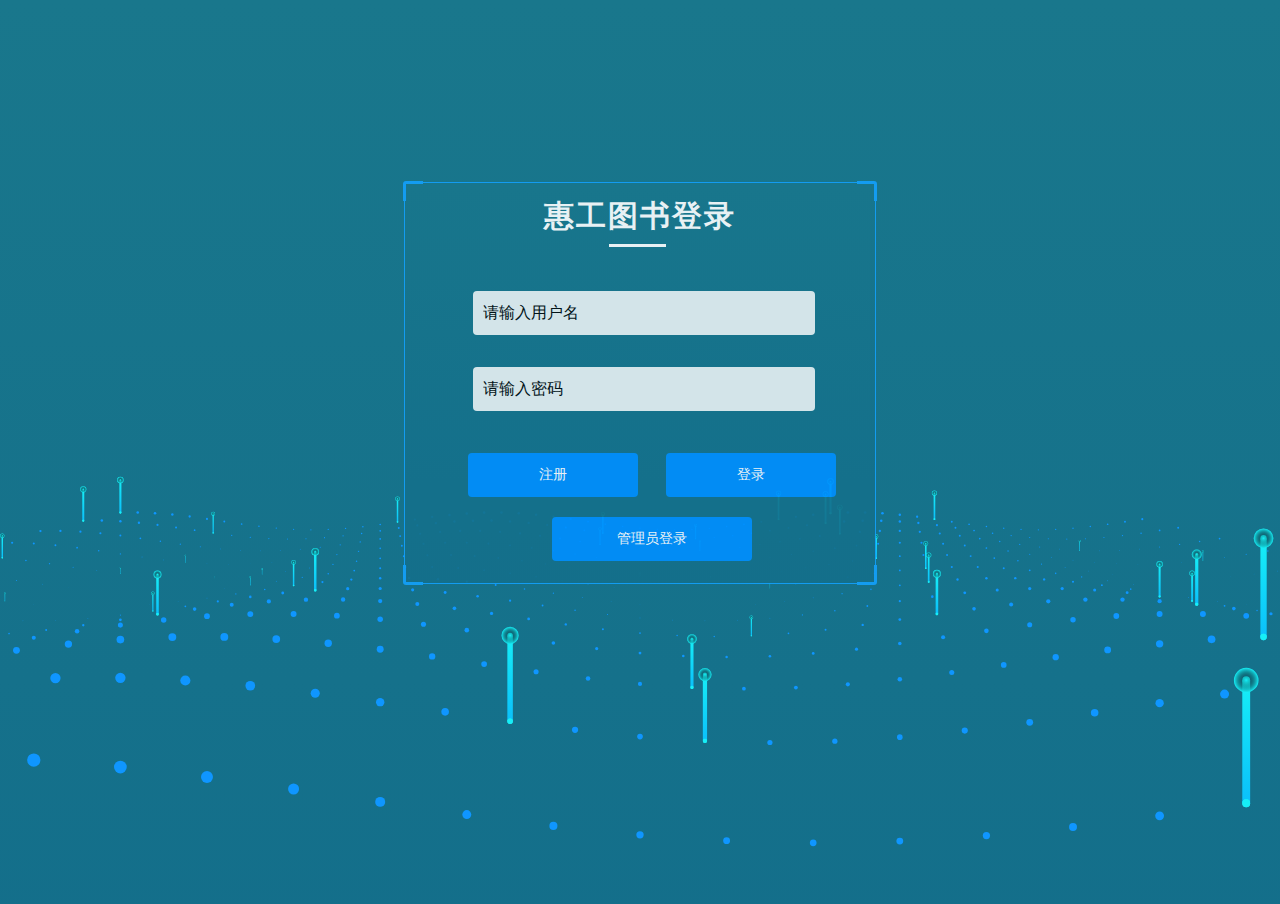
<file: index.html>
﻿<!DOCTYPE html>
<html lang="en">
<head>
<title>图书光预约系统座位预约登录</title>
<meta charset="utf-8">
<meta name="viewport" content="width=device-width, user-scalable=no, minimum-scale=1.0, maximum-scale=1.0">

<style>
	body {
		margin: 0;
		overflow: hidden;
		background: linear-gradient(to bottom, #19778c, #095f88);
		background-size:1400% 300%;
		animation: dynamics 6s ease infinite;
		-webkit-animation: dynamics 6s ease infinite;
		-moz-animation: dynamics 6s ease infinite;
		font-size: 14px;
		color: #ffffff;
		min-height: 700px;
	}
	/*登录样式*/
	.main {
		position: fixed;
		text-align: center;
		top: 182px;
		width: 100%;
		height: auto;
		display: flex;
		justify-content: center;
	}
	.login {
		width: 470px;
		height:400px;
		background: linear-gradient(to bottom, #19778c, #095f88);
		animation: dynamics 6s ease infinite;
		-webkit-animation: dynamics 6s ease infinite;
		-moz-animation: dynamics 6s ease infinite;
		opacity: 0.9;
		border: solid 1px #13a1fc;
		background-size:1400% 300%;
	}
	@keyframes dynamics {
		0% {
			background-position: 0% 0%;
		}
		50% {
			background-position: 50% 100%;
		}
		100% {
			background-position: 100% 0%;
		}
	}
	.log-con {
		background: linear-gradient(#13a1fc, #13a1fc) left top, linear-gradient(#13a1fc, #13a1fc) left top,
		linear-gradient(#13a1fc, #13a1fc) right top, linear-gradient(#13a1fc, #13a1fc) right top,
		linear-gradient(#13a1fc, #13a1fc) left bottom, linear-gradient(#13a1fc, #13a1fc) left bottom,
		linear-gradient(#13a1fc, #13a1fc) right bottom, linear-gradient(#13a1fc, #13a1fc) right bottom;
		background-repeat: no-repeat;
		background-size: 3px 20px, 20px 3px;
		height: 100%;
		margin: -2px;
		padding: 3px 1px 1px 0;
		border-radius: 3px;
	}
	.log-con >span {
		font-size: 30px;
		font-weight: bold;
		line-height: 24px;
		letter-spacing: 2px;
		display: block;
		margin: 20px 0 44px 0;
	}
	.log-con >span::after {
		display: block;
		content: '';
		width: 57px;
		height: 3px;
		background: #ffffff;
		margin-top: 16px;
		justify-content: center;
		position: relative;
		left: 206px;
	}
	.log-con>input {
		display: block;
		margin: 10px 0 32px 70px;
		width: 330px;
		height: 42px;
		background-color: #ffffff;
		border-radius: 4px;
		opacity: 0.9;
		border: 0;
		font-size: 16px;
		outline: none;
		padding-left: 10px;
		color: #000000;
	}
	.log-con>a {
		width: 170px;
		height: 44px;
		background-color: #0090ff;
		border-radius: 4px;
		display: inline-block;
		margin: 10px 0 0 25px;
		text-align: center;
		line-height: 44px;
		cursor: pointer;
		opacity: 1;
	}

	input::-webkit-input-placeholder {
		color: #000000;
		font-size: 16px;
	}
	.log-con>.code {
		width: 216px;
		display: inline-block;
		margin-left: 6px;
	}
	.log-con>#code {
		width: 94px;
		display: inline-block;
		margin-left: 14px;
		cursor: pointer;
	}
	/*logo*/
	.logo {
		width: 168px;
		height: 75px;
		position: fixed;
		left: 150px;
		top: 26px;
	}
	.logo>img {
		max-width: 100%;
		max-height: 100%;
	}
	/*版权样式*/
	.copyright {
		position: fixed;
		bottom: 10px;
		font-size: 16px;
		display: block;
		width: 100%;
		text-align: center;
	}
	#guan{
		margin-top: 20px;
		width: 200px;
	}
</style>

</head>
<body>

<div class="main">
	<div class="login">
		<div class="log-con">
			<span>惠工图书登录</span>
			<input type="text" class="name" placeholder="请输入用户名">
			<input type="password" class="password" placeholder="请输入密码">
			<a id="zhu">注册</a>
			<a id="deng">登录</a>
			<a id="guan">管理员登录</a>
		</div>
	</div>
</div>

<script type="text/javascript" src="js/jquery.min.js"></script>
<script type="text/javascript" src="js/three.min.js"></script>
<script type="text/javascript">

	var SEPARATION = 100, AMOUNTX = 60, AMOUNTY = 40;
	var container;
	var camera, scene, renderer;
	var particles, particle, count = 0;
	var mouseX = 0, mouseY = 0;
	var windowHalfX = window.innerWidth / 2;
	var windowHalfY = window.innerHeight / 2;
	var list = [];
	$(function () {
		init();		//初始化
		animate();	//动画效果
	});

	$('#guan').click(function () {
		if($('.name').val() == "admin" && $('.password').val() == "admin"){
			location.href="yuyue.html#id=123";
		} else {
			alert("管理员用户名或密码错误");
			$('.name').val("").focus();
			$('.password').val("");
		}
    });
	$('#deng').click(function () {
		var flag = true;
		for (let i = 0; i < list.length; i++) {
			if($('.name').val() == list[i].name && $('.password').val() == list[i].pwd){
				location.href="yuyue.html";
				flag = false;
			}
		}
		if (flag){
			alert("用户名或密码错误");
			$('.name').val("");
			$('.password').val("");
		}
	});
	$('#zhu').click(function () {
		list.push({
			name : 	$('.name').val(),
			pwd : 	$('.password').val()
		});
		alert("注册成功");
		$('.name').val("");
		$('.password').val("");

	});


	//初始化
	function init() {

		container = document.createElement( 'div' );	//创建容器
		document.body.appendChild( container );			//将容器添加到页面上
		camera = new THREE.PerspectiveCamera( 120, window.innerWidth / window.innerHeight, 1, 1500 );		//创建透视相机设置相机角度大小等
		camera.position.set(0,450,2000);		//设置相机位置

		scene = new THREE.Scene();			//创建场景
		particles = new Array();

		var PI2 = Math.PI * 2;
		//设置粒子的大小，颜色位置等
		var material = new THREE.ParticleCanvasMaterial( {
			color: 0x0f96ff,
			vertexColors:true,
			size: 4,
			program: function ( context ) {
				context.beginPath();
				context.arc( 0, 0, 0.01, 0, PI2, true );	//画一个圆形。此处可修改大小。
				context.fill();
			}
		} );
		//设置长条粒子的大小颜色长度等
		var materialY = new THREE.ParticleCanvasMaterial( {
			color: 0xffffff,
			vertexColors:true,
			size: 1,
			program: function ( context ) {

				context.beginPath();
				//绘制渐变色的矩形
				var lGrd = context.createLinearGradient(-0.008,0.25,0.016,-0.25);
				lGrd.addColorStop(0, '#16eff7');
				lGrd.addColorStop(1, '#0090ff');
				context.fillStyle = lGrd;
				context.fillRect(-0.008,0.25,0.016,-0.25);  //注意此处的坐标大小
				//绘制底部和顶部圆圈
				context.fillStyle = "#0090ff";
				context.arc(0, 0, 0.008, 0, PI2, true);    //绘制底部圆圈
				context.fillStyle = "#16eff7";
				context.arc(0, 0.25, 0.008, 0, PI2, true);    //绘制顶部圆圈
				context.fill();
				context.closePath();
				//绘制顶部渐变色光圈
				var rGrd = context.createRadialGradient(0, 0.25, 0, 0, 0.25, 0.025);
				rGrd.addColorStop(0, 'transparent');
				rGrd.addColorStop(1, '#16eff7');
				context.fillStyle = rGrd;
				context.arc(0, 0.25, 0.025, 0, PI2, true);    //绘制一个圆圈
				context.fill();

			}
		} );

		//循环判断创建随机数选择创建粒子或者粒子条
		var i = 0;
		for ( var ix = 0; ix < AMOUNTX; ix ++ ) {
			for ( var iy = 0; iy < AMOUNTY; iy ++ ) {
				var num = Math.random()-0.1;
				if (num >0 ) {
					particle = particles[ i ++ ] = new THREE.Particle( material );
					console.log("material")
				}
				else {
					particle = particles[ i ++ ] = new THREE.Particle( materialY );
					console.log("materialY")
				}
				//particle = particles[ i ++ ] = new THREE.Particle( material );
				particle.position.x = ix * SEPARATION - ( ( AMOUNTX * SEPARATION ) / 2 );
				particle.position.z = iy * SEPARATION - ( ( AMOUNTY * SEPARATION ) / 2 );
				scene.add( particle );
			}
		}

		renderer = new THREE.CanvasRenderer();
		renderer.setSize( window.innerWidth, window.innerHeight );
		container.appendChild( renderer.domElement );
		//document.addEventListener( 'mousemove', onDocumentMouseMove, false );
		//document.addEventListener( 'touchstart', onDocumentTouchStart, false );
		//document.addEventListener( 'touchmove', onDocumentTouchMove, false );
		window.addEventListener( 'resize', onWindowResize, false );
	}

	//浏览器大小改变时重新渲染
	function onWindowResize() {
		windowHalfX = window.innerWidth / 2;
		windowHalfY = window.innerHeight / 2;
		camera.aspect = window.innerWidth / window.innerHeight;
		camera.updateProjectionMatrix();
		renderer.setSize( window.innerWidth, window.innerHeight );
	}

	function animate() {
		requestAnimationFrame( animate );
		render();
	}

	//将相机和场景渲染到页面上
	function render() {
		var i = 0;
		//更新粒子的位置和大小
		for (var ix = 0; ix < AMOUNTX; ix++) {
			for (var iy = 0; iy < AMOUNTY; iy++) {
				particle = particles[i++];
				//更新粒子位置
				particle.position.y = (Math.sin((ix + count) * 0.3) * 50) + (Math.sin((iy + count) * 0.5) * 50);
				//更新粒子大小
				particle.scale.x =  particle.scale.y = particle.scale.z  = ( (Math.sin((ix + count) * 0.3) + 1) * 4 + (Math.sin((iy + count) * 0.5) + 1) * 4 )*50;	//正常情况下再放大100倍*1200
			}
		}

		renderer.render( scene, camera );
		count += 0.1;
	}


</script>
<div style="text-align:center;">
</div>
</body>
</html>
</file>
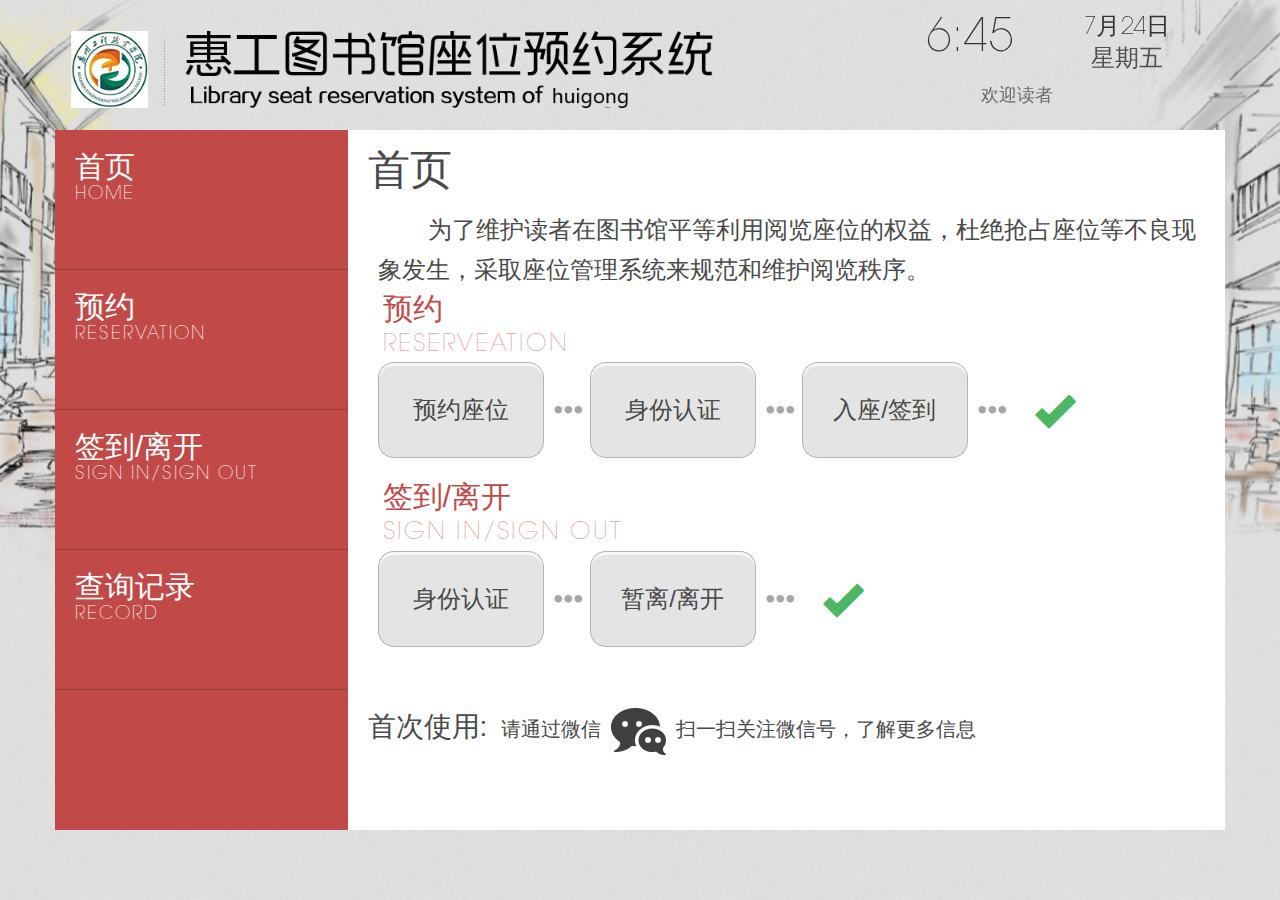
<file: yuyue.html>
﻿<!DOCTYPE html>
<html xmlns="http://www.w3.org/1999/xhtml">
<head>
    <meta http-equiv="Content-Type" content="text/html; charset=utf-8" />
    <title>惠工图书馆座位预约系统</title>
    <!--忽略将数字变为电话号码-->
    <meta content="telephone=no" name="format-detection">
    <!--控制显示区域各种属性-->
    <link href="WebUI/css/bootstrap.min.css" rel="stylesheet" />
    <link href="WebUI/css/button.css" rel="stylesheet" />
    <link href="WebUI/css/public.css" rel="stylesheet" />
    <link href="WebUI/css/index.css" rel="stylesheet" />
    <link href="WebUI/css/mobiscroll.custom-2.16.0.min.css" rel="stylesheet" />
    <script src="WebUI/js/respond.src.js"></script>
    <script src="WebUI/js/jquery-1.9.1.min.js"></script>
    <script src="WebUI/js/mobiscroll.custom-2.16.0.min.js"></script>
    <script src="WebUI/js/bootstrap.min.js"></script>
</head>
<body>
    <img class="bg" src="WebUI/images/bg.jpg" />
    <div class="container">
        <div class="navbar row">
            <div class="col-lg-9 col-md-8 col-sm-8 col-xs-8 logo  margin-top_30">
                <img src="WebUI/images/logo-恢复的.png"/>
            </div>
            <div class="col-lg-3 col-md-4 col-sm-4 col-xs-4 top_rig">
                <div class="row">
                    <div class="col-lg-7 col-md-8 col-sm-8 col-xs-8 time" id="date1"></div>
                    <div class="col-lg-5 col-md-4 col-sm-4 col-xs-4 margin-top_10">
                        <div class="date" id="date2"></div>
                        <div class="cycle" id="date3">星期一</div>
                    </div>
                    <h4 class="col-lg-8 col-md-8 col-sm-8 welcome" style="display: block;">欢迎读者</h4>
                    <!-- <a href="./yuyue.html" class="button button-3d button-caution col-lg-4 col-md-4 col-sm-4 col-xs-4">登录</a> -->
                </div>
            </div>
        </div>
        <div class="content">
            <div class="row clearfix bgcolor" style="overflow:hidden">
                <div class="left col-lg-3  col-md-1  col-sm-12 col-xs-12">
                    <div class="row">
                        <div class="nav-li">
                            <div class="col-llg-4  visible-llg-inline-block col-md-12 col-sm-1 col-xs-1 hidden-lg columnLeft bords">
                                <span class="glyphicon glyphicon-home"><em></em></span>
                                <h2>首页</h2>
                            </div>
                            <div class="col-llg-8 col-lg-12 visible-lg-inline-block columnRig bords">
                                <h2>首页</h2>
                                <p>HOME</p>
                            </div>
                        </div>
                        <div class="nav-li" id="yuyue">
                            <div class="col-llg-4  visible-llg-inline-block col-md-12 col-sm-1 col-xs-1  hidden-lg columnLeft bords">
                                <span class="glyphicon glyphicon-tag"><em></em></span>
                                <h2>预约</h2>
                            </div>
                            <div class="col-llg-8 col-lg-12 visible-lg-inline-block columnRig bords">
                                <h2>预约</h2>
                                <p>RESERVATION</p>
                            </div>
                        </div>
                        <div class="nav-li">
                            <div class="col-llg-4  visible-llg-inline-block col-md-12 col-sm-1 col-xs-1 hidden-lg columnLeft bords">
                                <span class="glyphicon glyphicon-pushpin"><em></em></span>
                                <h2>签到/离开</h2>
                            </div>
                            <div class="col-llg-8 col-lg-12 visible-lg-inline-block columnRig bords">
                                <h2>签到/离开</h2>
                                <p>SIGN IN/SIGN OUT</p>
                            </div>
                        </div>
                        <div class="nav-li">
                            <div class="col-llg-4  visible-llg-inline-block  col-md-12 col-sm-1 col-xs-1 hidden-lg columnLeft bords">
                                <span class="glyphicon glyphicon-search"><em></em></span>
                                <h2>查询记录</h2>
                            </div>
                            <div class="col-llg-8 col-lg-12 visible-lg-inline-block columnRig bords">
                                <h2>查询记录</h2>
                                <p>RECORD</p>
                            </div>
                        </div>
                        <div class="visible-sm-inline-block col-sm-4 col-sm-offset-3 visible-xs-inline-block col-xs-4 col-xs-offset-3">
                            <div class="col-sm-12 col-xs-12">
                                <div class="cycle" style="float:right;" id="date4">星期一</div>
                                <div class="date " style="float:right;" id="date5">10月6日</div>
                                <div class="time" style="float:right;" id="date6">14:37</div>
                            </div>
                            <h4 class="col-sm-12 col-xs-12 welcome pull-left" style="display: block;">欢迎您</h4>
                        </div>
                        <div class="visible-sm-inline-block col-sm-1 visible-xs-inline-block col-xs-1">
                            <div class="col-sm-2 col-xs-2 button button-caution" style="width: 80%; height: 67px; line-height: 67px; margin-left: 15px; background-color: #a13e3c">登录</div>
                        </div>
                    </div>
                </div>
                <div class="right col-lg-9  col-md-11  col-sm-12 col-xs-12 padding0">
                    <div class="row right_row">
                        <!--首页-->
                        <div class="prolist" style="display: block;" id="shouye">
                            <div class="note-title col-lg-12">
                                <h2>首页</h2>
                                <h3>为了维护读者在图书馆平等利用阅览座位的权益，杜绝抢占座位等不良现象发生，采取座位管理系统来规范和维护阅览秩序。</h3>
                            </div>
                            <div class="process col-lg-12">
                                <p>
                                    <em>预约</em>
                                    <span>RESERVEATION</span>
                                </p>
                            </div>
                            <div class="home-list col-lg-12 margin-bot_20">
                                <em>预约座位</em>
                                <span class="glyphicon glyphicon-option-horizontal"></span>
                                <em>身份认证</em>
                                <span class="glyphicon glyphicon-option-horizontal"></span>
                                <em>入座/签到</em>
                                <span class="glyphicon glyphicon-option-horizontal"></span>
                                <span class="glyphicon glyphicon-ok"></span>
                            </div>
                            <div class="process col-lg-12">
                                <p>
                                    <em>签到/离开</em>
                                    <span>SIGN IN/SIGN OUT</span>
                                </p>
                            </div>
                            <div class="home-list col-lg-12 margin-bot_20">
                                <em>身份认证</em>
                                <span class="glyphicon glyphicon-option-horizontal"></span>
                                <em>暂离/离开</em>
                                <span class="glyphicon glyphicon-option-horizontal"></span>
                                <span class="glyphicon glyphicon-ok"></span>
                            </div>
                            <div class="remind col-lg-12 margin-bot_20">
                                <em>首次使用: </em>
                                <span>请通过微信</span><img src="WebUI/images/wx.png" class="wx" /><span>扫一扫关注微信号，了解更多信息</span>
                                <a href="javascript://" class="QRCode visible-lg-inline-block" title="扫一扫"><img src="WebUI/images/QRCode.gif" style="width: 150px;height: 120px"/></a>
                            </div>
                        </div>
                        <!--预约时间-->
                        <div class="prolist" style="display:none;">
                            <div style="display:block;" id="shijian">
                                <div class="note-title col-lg-12 clearfix">
                                    <h2 class="fleft">预约时间</h2>
                                    <span class="fleft margin-left_20 margin-top_15">
                                        <a href="javascript://" class="e">1</a>
                                        <span class="glyphicon glyphicon-option-horizontal"></span>
                                        <a href="javascript://">2</a>
                                        <span class="glyphicon glyphicon-option-horizontal"></span>
                                        <a href="javascript://">3</a>
                                        <span class="glyphicon glyphicon-option-horizontal"></span>
                                        <a href="javascript://">4</a>
                                        <span class="glyphicon glyphicon-option-horizontal"></span>
                                        <span class="glyphicon glyphicon-ok yes"></span><!--class="no"表示未成功;yes表示成功预约。-->
                                    </span>
                                    <a href="javascript://" class="next fright" id="shijian_next">下一步</a>
                                </div>
                                <div class="fclear"></div>
                                <div class="set_up col-llg-10 col-llg-offset-2 col-lg-11  col-lg-offset-1 col-md-11  col-md-offset-1 col-sm-11  col-sm-offset-1 col-xs-12 clearfix">
                                    <label class="col-llg-3 col-lg-3 col-md-3 col-sm-3 col-xs-4">快速设置：</label>
                                    <p class="col-llg-7 col-lg-8 col-md-8 col-sm-8 col-xs-8">
                                        <a href="javacript://">1小时</a>
                                        <a href="javacript://">2小时</a>
                                        <a href="javacript://">3小时</a>
                                        <a href="javacript://">4小时</a>
                                    </p>
                                </div>
                                <div class="fclear"></div>
                                <h3 class="time_all">你已预约了 <b>5</b> 小时 <b>00</b> 分</h3>
                                <div class="col-llg-5 col-lg-5 col-md-5 col-sm-5  col-xs-5 text-center font18">
                                    选择日期
                                </div>

                                <div class="col-llg-3 col-lg-3 col-md-3 col-sm-3  col-xs-3  text-center font18">
                                    开始时间
                                </div>

                                <div class="col-llg-1 col-lg-1 col-md-1 col-sm-1  col-xs-1 ">

                                </div>
                                <div class="col-llg-3 col-lg-3 col-md-3 col-sm-3  col-xs-3  text-center  font18">
                                    结束时间
                                </div>

                                <div id="date" class="col-llg-5 col-lg-5 col-md-5 col-sm-5  col-xs-5 ">
                                </div>

                                <div id="time_s" class="col-llg-3 col-lg-3 col-md-3 col-sm-3  col-xs-3 ">
                                </div>

                                <div class="col-llg-1 col-lg-1 col-md-1 col-sm-1  col-xs-1 zhi hidden-xs">
                                    至
                                </div>
                                <div id="time_e" class="col-llg-3 col-lg-3 col-md-3 col-sm-3  col-xs-3 ">
                                </div>

                            </div>
                            <!--预约地点-->
                            <div style="display:none" id="didian">
                                <div class="note-title col-lg-12 clearfix">
                                    <h2 class="fleft">预约</h2>
                                    <span class="fleft margin-left_20 margin-top_15">
                                        <a href="javascript://">1</a>
                                        <span class="glyphicon glyphicon-option-horizontal"></span>
                                        <a href="javascript://" class="e">2</a>
                                        <span class="glyphicon glyphicon-option-horizontal"></span>
                                        <a href="javascript://">3</a>
                                        <span class="glyphicon glyphicon-option-horizontal"></span>
                                        <a href="javascript://">4</a>
                                        <span class="glyphicon glyphicon-option-horizontal"></span>
                                        <span class="glyphicon glyphicon-ok yes"></span><!--class="no"表示未成功;yes表示成功预约。-->
                                    </span>
                                    <a href="javascript://" class="next fright" id="time_next">下一步</a>
                                    <a href="javascript://" class="previou timereturn fright" style="margin-right:20px;" id="time_previou">上一步</a>
                                </div>
                                <div class="fclear"></div>
                                <div class="reservation margin-top_20 clearfix">
                                    <div class="col-llg-7 col-lg-12 col-md-12  col-sm-12  col-xs-12">
                                        <div class="input-group margin-left_10" id="show">
                                            <input type="text" aria-label="Text input with dropdown button" class="form-control  input-lg" placeholder="选择阅览区域">
                                            <div class="input-group-btn">
                                                <button aria-expanded="false" aria-haspopup="true" data-toggle="dropdown" class="btn btn-default dropdown-toggle  input-lg" type="button"> <span class="caret"></span></button>
                                                <ul id="room" class="dropdown-menu dropdown-menu-right">
                                                    <li>
                                                        校区
                                                        <ul>
                                                            <li>
                                                                北区
                                                                <ul>
                                                                    <li>1F</li>
                                                                    <li>2F</li>
                                                                    <li>3F</li>
                                                                    <li>4F</li>
                                                                </ul>
                                                            </li>
                                                            <li>
                                                                南区
                                                                <ul>
                                                                    <li>1F</li>
                                                                    <li>2F</li>
                                                                    <li>3F</li>
                                                                    <li>4F</li>
                                                                </ul>
                                                            </li>
                                                            <li>
                                                                西区
                                                                <ul>
                                                                    <li>1F</li>
                                                                    <li>2F</li>
                                                                    <li>3F</li>
                                                                    <li>4F</li>
                                                                </ul>
                                                            </li>
                                                            <li>
                                                                北区
                                                                <ul>
                                                                    <li>1F</li>
                                                                    <li>2F</li>
                                                                    <li>3F</li>
                                                                    <li>4F</li>
                                                                </ul>
                                                            </li>
                                                            <li>
                                                                东南区
                                                                <ul>
                                                                    <li>1F</li>
                                                                    <li>2F</li>
                                                                    <li>3F</li>
                                                                    <li>4F</li>
                                                                </ul>
                                                            </li>
                                                            <li>
                                                                西北区
                                                                <ul>
                                                                    <li>1F</li>
                                                                    <li>2F</li>
                                                                    <li>3F</li>
                                                                    <li>4F</li>
                                                                </ul>
                                                            </li>
                                                        </ul>
                                                    </li>
                                                </ul>
                                            </div>
                                        </div>
                                    </div>
                                    <div class="itaic col-llg-5 visible-llg-inline-block hidden-lg hidden-md hidden-sm hidden-xs pull-right">
                                        <i class="red pull-right">拥挤</i>
                                        <i class="yellow pull-right">繁忙</i>
                                        <i class="green pull-right">空闲</i>
                                    </div>
                                </div>
                                <div class="reservation margin-top_20 clearfix">
                                    <div class="col-llg-4  col-lg-6  col-md-6  col-sm-12  col-xs-12">
                                        <div class="bs-example margin-bot_20 red-bs-example" data-example-id="default-media">
                                            <div class="media">
                                                <div class="media-left">
                                                    1F
                                                </div>
                                                <div class="media-body">
                                                    <h4 class="media-heading font30">北区A1阅览室</h4>
                                                    <p>剩余座位数：18个</p>
                                                    <i class="green"></i>
                                                </div>
                                            </div>
                                        </div>
                                    </div>
                                    <div class="col-llg-4  col-llg-6  col-md-6   col-sm-12  col-xs-12">
                                        <div class="bs-example margin-bot_20" data-example-id="default-media">
                                            <div class="media">
                                                <div class="media-left">
                                                    2F
                                                </div>
                                                <div class="media-body">
                                                    <h4 class="media-heading font30">北区A2阅览室</h4>
                                                    <p>剩余座位数：15个</p>
                                                    <i class="yellow"></i>
                                                </div>
                                            </div>
                                        </div>
                                    </div>
                                    <div class="col-llg-4  col-lg-6 col-md-6   col-sm-12  col-xs-12">
                                        <div class="bs-example margin-bot_20" data-example-id="default-media">
                                            <div class="media">
                                                <div class="media-left">
                                                    2F
                                                </div>
                                                <div class="media-body">
                                                    <h4 class="media-heading font30">北区A3阅览室</h4>
                                                    <p>剩余座位数：2个</p>
                                                    <i class="red"></i>
                                                </div>
                                            </div>
                                        </div>
                                    </div>
                                    <div class="col-llg-4  col-lg-6  col-md-6  col-sm-12  col-xs-12">
                                        <div class="bs-example margin-bot_20 red-bs-example" data-example-id="default-media">
                                            <div class="media">
                                                <div class="media-left">
                                                    1F
                                                </div>
                                                <div class="media-body">
                                                    <h4 class="media-heading font30">北区A4阅览室</h4>
                                                    <p>剩余座位数：6个</p>
                                                    <i class="green"></i>
                                                </div>
                                            </div>
                                        </div>
                                    </div>
                                    <div class="col-llg-4  col-llg-6  col-md-6   col-sm-12  col-xs-12">
                                        <div class="bs-example margin-bot_20" data-example-id="default-media">
                                            <div class="media">
                                                <div class="media-left">
                                                    2F
                                                </div>
                                                <div class="media-body">
                                                    <h4 class="media-heading font30">南区B1阅览室</h4>
                                                    <p>剩余座位数：11个</p>
                                                    <i class="yellow"></i>
                                                </div>
                                            </div>
                                        </div>
                                    </div>
                                    <div class="col-llg-4  col-lg-6  col-md-6   col-sm-12  col-xs-12">
                                        <div class="bs-example margin-bot_20" data-example-id="default-media">
                                            <div class="media">
                                                <div class="media-left">
                                                    2F
                                                </div>
                                                <div class="media-body">
                                                    <h4 class="media-heading font30">南区B2阅览室</h4>
                                                    <p>剩余座位数：5个</p>
                                                    <i class="green"></i>
                                                </div>
                                            </div>
                                        </div>
                                    </div>
                                    <div class="col-llg-4  col-lg-6  col-md-6   col-sm-12  col-xs-12">
                                        <div class="bs-example margin-bot_20" data-example-id="default-media">
                                            <div class="media">
                                                <div class="media-left">
                                                    1F
                                                </div>
                                                <div class="media-body">
                                                    <h4 class="media-heading font30">南区B3阅览室</h4>
                                                    <p>剩余座位数：4个</p>
                                                    <i class="green"></i>
                                                </div>
                                            </div>
                                        </div>
                                    </div>
                                    <div class="col-llg-4  col-lg-6  col-md-6   col-sm-12  col-xs-12">
                                        <div class="bs-example margin-bot_20" data-example-id="default-media">
                                            <div class="media">
                                                <div class="media-left">
                                                    2F
                                                </div>
                                                <div class="media-body">
                                                    <h4 class="media-heading font30">南区B4阅览室</h4>
                                                    <p>剩余座位数：20个</p>
                                                    <i class="green"></i>
                                                </div>
                                            </div>
                                        </div>
                                    </div>
                                    <div class="col-llg-4  col-lg-6  col-md-6  col-sm-12  col-xs-12">
                                        <div class="bs-example margin-bot_20 red-bs-example" data-example-id="default-media">
                                            <div class="media">
                                                <div class="media-left">
                                                    1F
                                                </div>
                                                <div class="media-body">
                                                    <h4 class="media-heading font30">西区C1阅览室</h4>
                                                    <p>剩余座位数：20个</p>
                                                    <i class="green"></i>
                                                </div>
                                            </div>
                                        </div>
                                    </div>
                                    <div class="col-llg-4  col-llg-6  col-md-6   col-sm-12  col-xs-12">
                                        <div class="bs-example margin-bot_20" data-example-id="default-media">
                                            <div class="media">
                                                <div class="media-left">
                                                    2F
                                                </div>
                                                <div class="media-body">
                                                    <h4 class="media-heading font30">西区C2阅览室</h4>
                                                    <p>剩余座位数：15个</p>
                                                    <i class="yellow"></i>
                                                </div>
                                            </div>
                                        </div>
                                    </div>
                                    <div class="col-llg-4  col-lg-6 col-md-6   col-sm-12  col-xs-12">
                                        <div class="bs-example margin-bot_20" data-example-id="default-media">
                                            <div class="media">
                                                <div class="media-left">
                                                    2F
                                                </div>
                                                <div class="media-body">
                                                    <h4 class="media-heading font30">西区C3阅览室</h4>
                                                    <p>剩余座位数：7个</p>
                                                    <i class="red"></i>
                                                </div>
                                            </div>
                                        </div>
                                    </div>
                                    <div class="col-llg-4  col-lg-6  col-md-6  col-sm-12  col-xs-12">
                                        <div class="bs-example margin-bot_20 red-bs-example" data-example-id="default-media">
                                            <div class="media">
                                                <div class="media-left">
                                                    1F
                                                </div>
                                                <div class="media-body">
                                                    <h4 class="media-heading font30">西区C4阅览室</h4>
                                                    <p>剩余座位数：16个</p>
                                                    <i class="green"></i>
                                                </div>
                                            </div>
                                        </div>
                                    </div>
                                    <div class="col-llg-4  col-llg-6  col-md-6   col-sm-12  col-xs-12">
                                        <div class="bs-example margin-bot_20" data-example-id="default-media">
                                            <div class="media">
                                                <div class="media-left">
                                                    2F
                                                </div>
                                                <div class="media-body">
                                                    <h4 class="media-heading font30">东区D1阅览室</h4>
                                                    <p>剩余座位数：21个</p>
                                                    <i class="yellow"></i>
                                                </div>
                                            </div>
                                        </div>
                                    </div>
                                    <div class="col-llg-4  col-lg-6  col-md-6   col-sm-12  col-xs-12">
                                        <div class="bs-example margin-bot_20" data-example-id="default-media">
                                            <div class="media">
                                                <div class="media-left">
                                                    2F
                                                </div>
                                                <div class="media-body">
                                                    <h4 class="media-heading font30">东区D2阅览室</h4>
                                                    <p>剩余座位数：4个</p>
                                                    <i class="green"></i>
                                                </div>
                                            </div>
                                        </div>
                                    </div>
                                    <div class="col-llg-4  col-lg-6  col-md-6   col-sm-12  col-xs-12">
                                        <div class="bs-example margin-bot_20" data-example-id="default-media">
                                            <div class="media">
                                                <div class="media-left">
                                                    1F
                                                </div>
                                                <div class="media-body">
                                                    <h4 class="media-heading font30">东区D3阅览室</h4>
                                                    <p>剩余座位数：18个</p>
                                                    <i class="green"></i>
                                                </div>
                                            </div>
                                        </div>
                                    </div>
                                    <div class="col-llg-4  col-lg-6  col-md-6   col-sm-12  col-xs-12">
                                        <div class="bs-example margin-bot_20" data-example-id="default-media">
                                            <div class="media">
                                                <div class="media-left">
                                                    2F
                                                </div>
                                                <div class="media-body">
                                                    <h4 class="media-heading font30">东区D4阅览室</h4>
                                                    <p>剩余座位数：4个</p>
                                                    <i class="green"></i>
                                                </div>
                                            </div>
                                        </div>
                                    </div>
                                    <div class="col-llg-4  col-lg-6  col-md-6  col-sm-12  col-xs-12">
                                        <div class="bs-example margin-bot_20 red-bs-example" data-example-id="default-media">
                                            <div class="media">
                                                <div class="media-left">
                                                    1F
                                                </div>
                                                <div class="media-body">
                                                    <h4 class="media-heading font30">东南区E1阅览室</h4>
                                                    <p>剩余座位数：22个</p>
                                                    <i class="green"></i>
                                                </div>
                                            </div>
                                        </div>
                                    </div>
                                    <div class="col-llg-4  col-llg-6  col-md-6   col-sm-12  col-xs-12">
                                        <div class="bs-example margin-bot_20" data-example-id="default-media">
                                            <div class="media">
                                                <div class="media-left">
                                                    2F
                                                </div>
                                                <div class="media-body">
                                                    <h4 class="media-heading font30">东南区E2阅览室</h4>
                                                    <p>剩余座位数：19个</p>
                                                    <i class="yellow"></i>
                                                </div>
                                            </div>
                                        </div>
                                    </div>
                                    <div class="col-llg-4  col-lg-6 col-md-6   col-sm-12  col-xs-12">
                                        <div class="bs-example margin-bot_20" data-example-id="default-media">
                                            <div class="media">
                                                <div class="media-left">
                                                    2F
                                                </div>
                                                <div class="media-body">
                                                    <h4 class="media-heading font30">东南区E3阅览室</h4>
                                                    <p>剩余座位数：9个</p>
                                                    <i class="red"></i>
                                                </div>
                                            </div>
                                        </div>
                                    </div>
                                    <div class="col-llg-4  col-lg-6  col-md-6  col-sm-12  col-xs-12">
                                        <div class="bs-example margin-bot_20 red-bs-example" data-example-id="default-media">
                                            <div class="media">
                                                <div class="media-left">
                                                    1F
                                                </div>
                                                <div class="media-body">
                                                    <h4 class="media-heading font30">东南区E4阅览室</h4>
                                                    <p>剩余座位数：19个</p>
                                                    <i class="green"></i>
                                                </div>
                                            </div>
                                        </div>
                                    </div>
                                    <div class="col-llg-4  col-llg-6  col-md-6   col-sm-12  col-xs-12">
                                        <div class="bs-example margin-bot_20" data-example-id="default-media">
                                            <div class="media">
                                                <div class="media-left">
                                                    2F
                                                </div>
                                                <div class="media-body">
                                                    <h4 class="media-heading font30">西北区F1阅览室</h4>
                                                    <p>剩余座位数：19个</p>
                                                    <i class="yellow"></i>
                                                </div>
                                            </div>
                                        </div>
                                    </div>
                                    <div class="col-llg-4  col-lg-6  col-md-6   col-sm-12  col-xs-12">
                                        <div class="bs-example margin-bot_20" data-example-id="default-media">
                                            <div class="media">
                                                <div class="media-left">
                                                    2F
                                                </div>
                                                <div class="media-body">
                                                    <h4 class="media-heading font30">西北区F2阅览室</h4>
                                                    <p>剩余座位数：23个</p>
                                                    <i class="green"></i>
                                                </div>
                                            </div>
                                        </div>
                                    </div>
                                    <div class="col-llg-4  col-lg-6  col-md-6   col-sm-12  col-xs-12">
                                        <div class="bs-example margin-bot_20" data-example-id="default-media">
                                            <div class="media">
                                                <div class="media-left">
                                                    1F
                                                </div>
                                                <div class="media-body">
                                                    <h4 class="media-heading font30">西北区F3阅览室</h4>
                                                    <p>剩余座位数：25个</p>
                                                    <i class="green"></i>
                                                </div>
                                            </div>
                                        </div>
                                    </div>
                                    <div class="col-llg-4  col-lg-6  col-md-6   col-sm-12  col-xs-12">
                                        <div class="bs-example margin-bot_20" data-example-id="default-media">
                                            <div class="media">
                                                <div class="media-left">
                                                    2F
                                                </div>
                                                <div class="media-body">
                                                    <h4 class="media-heading font30">西北区F4阅览室</h4>
                                                    <p>剩余座位数：24个</p>
                                                    <i class="green"></i>
                                                </div>
                                            </div>
                                        </div>
                                    </div>
                                </div>
                            </div>
                            <!--选座位-->
                            <div style="display:none" id="zuowei">
                                <div class="note-title col-lg-12 clearfix">
                                    <h2 class="fleft">预约</h2>
                                    <span class="fleft margin-left_20 margin-top_15">
                                        <a href="javascript://">1</a>
                                        <span class="glyphicon glyphicon-option-horizontal"></span>
                                        <a href="javascript://" class="e">2</a>
                                        <span class="glyphicon glyphicon-option-horizontal"></span>
                                        <a href="javascript://">3</a>
                                        <span class="glyphicon glyphicon-option-horizontal"></span>
                                        <a href="javascript://">4</a>
                                        <span class="glyphicon glyphicon-option-horizontal"></span>
                                        <span class="glyphicon glyphicon-ok yes"></span><!--class="no"表示未成功;yes表示成功预约。-->
                                    </span>
                                    <a href="javascript://" class="next fright" id="zuowei_next">下一步</a>
                                    <a href="javascript://" class="previou timereturn fright" style="margin-right:20px;" id="zuowei_previou">上一步</a>
                                </div>
                                <div class="fclear"></div>
                                <div class="seat margin-top_70 clearfix">
                                    <div class="icon_lists">
                                        <div class="icon iconfont">&#xe600;<b>01</b></div>
                                        <div class="icon iconfont current">&#xe600;<b>02</b></div>
                                        <div class="icon iconfont">&#xe600;<b>03</b></div>
                                        <div class="icon iconfont">&#xe600;<b>04</b></div>
                                        <div class="icon iconfont">&#xe600;<b>05</b></div>
                                        <div class="icon iconfont">&#xe600;<b>06</b></div>
                                        <div class="icon iconfont">&#xe600;<b>07</b></div>
                                        <div class="icon iconfont">&#xe600;<b>08</b></div>
                                        <div class="icon iconfont">&#xe600;<b>09</b></div>
                                        <div class="icon iconfont">&#xe600;<b>10</b></div>
                                        <div class="icon iconfont">&#xe600;<b>11</b></div>
                                        <div class="icon iconfont">&#xe600;<b>12</b></div>
                                        <div class="icon iconfont">&#xe600;<b>13</b></div>
                                        <div class="icon iconfont">&#xe600;<b>14</b></div>
                                        <div class="icon iconfont">&#xe600;<b>15</b></div>
                                        <div class="icon iconfont">&#xe600;<b>16</b></div>
                                        <div class="icon iconfont">&#xe600;<b>17</b></div>
                                        <div class="icon iconfont">&#xe600;<b>18</b></div>
                                        <div class="icon iconfont">&#xe600;<b>19</b></div>
                                        <div class="icon iconfont">&#xe600;<b>20</b></div>
                                        <div class="icon iconfont">&#xe600;<b>21</b></div>
                                        <div class="icon iconfont">&#xe600;<b>22</b></div>
                                        <div class="icon iconfont">&#xe600;<b>23</b></div>
                                        <div class="icon iconfont">&#xe600;<b>24</b></div>
                                        <div class="icon iconfont">&#xe600;<b>25</b></div>
                                        <div class="icon iconfont">&#xe600;<b>26</b></div>
                                        <div class="icon iconfont">&#xe600;<b>27</b></div>
                                        <div class="icon iconfont">&#xe600;<b>28</b></div>
                                        <div class="icon iconfont">&#xe600;<b>29</b></div>
                                        <div class="icon iconfont">&#xe600;<b>30</b></div>
                                        <div class="icon iconfont">&#xe600;<b>31</b></div>
                                        <div class="icon iconfont">&#xe600;<b>32</b></div>
                                        <div class="icon iconfont">&#xe600;<b>33</b></div>
                                        <div class="icon iconfont">&#xe600;<b>34</b></div>
                                        <div class="icon iconfont">&#xe600;<b>35</b></div>
                                        <div class="icon iconfont">&#xe600;<b>36</b></div>
                                        <div class="icon iconfont">&#xe600;<b>37</b></div>
                                        <div class="icon iconfont">&#xe600;<b>38</b></div>
                                        <div class="icon iconfont">&#xe600;<b>39</b></div>
                                        <div class="icon iconfont">&#xe600;<b>40</b></div>
                                        <div class="icon iconfont">&#xe600;<b>41</b></div>
                                        <div class="icon iconfont">&#xe600;<b>42</b></div>
                                        <div class="icon iconfont">&#xe600;<b>43</b></div>
                                        <div class="icon iconfont">&#xe600;<b>44</b></div>
                                        <div class="icon iconfont">&#xe600;<b>45</b></div>
                                        <div class="icon iconfont">&#xe600;<b>46</b></div>
                                        <div class="icon iconfont">&#xe600;<b>47</b></div>
                                        <div class="icon iconfont">&#xe600;<b>48</b></div>
                                        <div class="icon iconfont">&#xe600;<b>49</b></div>
                                        <div class="icon iconfont">&#xe600;<b>50</b></div>
                                        <div class="icon iconfont">&#xe600;<b>51</b></div>
                                        <div class="icon iconfont">&#xe600;<b>52</b></div>
                                        <div class="icon iconfont">&#xe600;<b>53</b></div>
                                        <div class="icon iconfont">&#xe600;<b>54</b></div>
                                        <div class="icon iconfont">&#xe600;<b>55</b></div>
                                        <div class="icon iconfont">&#xe600;<b>56</b></div>
                                        <div class="icon iconfont">&#xe600;<b>57</b></div>
                                        <div class="icon iconfont">&#xe600;<b>58</b></div>
                                        <div class="icon iconfont">&#xe600;<b>59</b></div>
                                        <div class="icon iconfont">&#xe600;<b>60</b></div>
                                        <div class="icon iconfont">&#xe600;<b>61</b></div>
                                        <div class="icon iconfont">&#xe600;<b>62</b></div>
                                        <div class="icon iconfont">&#xe600;<b>63</b></div>
                                        <div class="icon iconfont">&#xe600;<b>64</b></div>
                                        <div class="icon iconfont">&#xe600;<b>65</b></div>
                                        <div class="icon iconfont">&#xe600;<b>66</b></div>
                                        <div class="icon iconfont">&#xe600;<b>67</b></div>
                                        <div class="icon iconfont">&#xe600;<b>68</b></div>
                                        <div class="icon iconfont">&#xe600;<b>69</b></div>
                                        <div class="icon iconfont">&#xe600;<b>70</b></div>
                                        <div class="icon iconfont">&#xe600;<b>71</b></div>
                                        <div class="icon iconfont">&#xe600;<b>72</b></div>
                                        <div class="icon iconfont">&#xe600;<b>73</b></div>
                                        <div class="icon iconfont">&#xe600;<b>74</b></div>
                                    </div>
                                </div>
                                <div style="position:fixed; left:20px; top:20px; z-index:9999999; width:1900px;">
                                    <div id="myModal" class="modal fade" tabindex="-1" role="dialog" aria-labelledby="myModalLabel">
                                        <div class="modal-dialog" role="document">
                                            <div class="modal-content">
                                                <div class="modal-header">
                                                    <button type="button" class="close" data-dismiss="modal" aria-label="Close"><span aria-hidden="true">&times;</span></button>
                                                    <h4 class="modal-title text-center" id="myModalLabel">选择座位</h4>
                                                </div>
                    
                                                <div class="modal-footer">
                                                    <button type="button" class="btn btn-default" data-dismiss="modal">关闭</button>
                                                    <button type="button" class="btn btn-danger">保存</button>
                                                </div>
                                            </div>
                                        </div>
                                    </div>
                                </div>
                            </div>
                            <!--预约成功-->
                            <div style="display:none;" id="chenggong">
                                <div class="note-title col-lg-12">
                                    <h2 class="fleft">预约</h2>
                                    <span class="fleft margin-left_20 margin-top_15">
                                        <a href="javascript://" class="e">1</a>
                                        <span class="glyphicon glyphicon-option-horizontal"></span>
                                        <a href="javascript://">2</a>
                                        <span class="glyphicon glyphicon-option-horizontal"></span>
                                        <a href="javascript://">3</a>
                                        <span class="glyphicon glyphicon-option-horizontal"></span>
                                        <a href="javascript://">4</a>
                                        <span class="glyphicon glyphicon-option-horizontal"></span>
                                        <span class="glyphicon glyphicon-ok yes"></span><!--class="no"表示未成功;yes表示成功预约。-->
                                    </span>
                                    <!--<a href="javascript://" class="next fright" id="chenggong_next">下一步</a>-->
                                </div>
                                <div class="success_bg col-llg-7 col-lg-7 col-md-7 hidden-sm hidden-xs"><img src="WebUI/images/success_bg.png" /></div>
                                <div class="success col-llg-4 col-lg-5  col-md-5 col-sm-6 col-xs-6 col-sm-offset-3 col-xs-offset-3 col-lg-offset-0  col-md-offset-0">
                                    <h2>你已成功在在系统上预约到座位</h2>
                                    <div class="number">
                                        <span class="col-llg-3 col-lg-3 col-md-3 col-sm-3 col-xs-3">凭证号：</span>
                                        <div class="col-llg-9 col-lg-9 col-md-9 col-sm-9  col-xs-9">201100800316（学号）</div>
                                    </div>
                                    <div class="success_time row">
                                        <p class="pdate"></p>
                                        <p>10:45 - 15:45</p>
                                        <p>新馆1楼C区23号座位</p>
                                        <p class="prom">（此凭证手机拍照有效）</p>
                                        <a class="col-md-5 col-lg-5 col-xs-5 col-sm-5 button button-rounded button-action " href="javascript://" id="ruzuo">入座</a>
                                        <a class="col-md-5 col-lg-5 col-xs-5 col-sm-5 button button-rounded button-caution" href="javascript://" style="margin-left:20px">取消预约</a>
                                    </div>
                                </div>
                            </div>
                            <div style="display:none;" id="denglu">
                                <div class="note-title col-lg-12 clearfix">
                                    <h2 class="fleft">预约</h2>
                                    <span class="fleft margin-left_20 margin-top_15">
                                        <a href="javascript://">1</a>
                                        <span class="glyphicon glyphicon-option-horizontal"></span>
                                        <a href="javascript://">2</a>
                                        <span class="glyphicon glyphicon-option-horizontal"></span>
                                        <a href="javascript://" class="e">3</a>
                                        <span class="glyphicon glyphicon-option-horizontal"></span>
                                        <a href="javascript://">4</a>
                                        <span class="glyphicon glyphicon-option-horizontal"></span>
                                        <span class="glyphicon glyphicon-ok yes"></span><!--class="no"表示未成功;yes表示成功预约。-->
                                    </span>
                                    <a href="javascript://" class="next fright">下一步</a>
                                </div>
                                <div class="fclear"></div>
                                <div class="certification">
                                    <div class="col-llg-3 col-lg-3 col-md-3 col-sm-3 col-xs-3">
                                        <p class="left_ico"><span class="glyphicon glyphicon-menu-left"></span>扫二维码</p>
                                    </div>
                                    <div class="col-llg-6 col-lg-6 col-md-6 col-sm-6  col-xs-6">
                                        <div class="product" style="display:block;">
                                            <h2>登录认证</h2>
                                            <div class="input-group input-group-lg margin-top_70">
                                                <span class="input-group-addon glyphicon glyphicon-user"></span>
                                                <input type="text" class="form-control" placeholder="请输入您的用户名">
                                            </div>
                                            <div class="input-group input-group-lg margin-top_20 margin-bot_10">
                                                <span class="input-group-addon glyphicon glyphicon-lock"></span>
                                                <input type="password" class="form-control" placeholder="Password">
                                            </div>
                                            <a onclick="location.href='index.html'" class="button button-3d button-rounded button-caution col-md-12 col-xs-12 margin-top_30">登录</a>
                                            <div class="fclear"></div>
                                            <h6>图书馆微信服务号中，扫一扫，扫描二维码完成认证</h6>
                                        </div>
                                        <div class="product" style="display:none;">
                                            <h2>刷卡认证</h2>
                                            <div class="card"><img src="WebUI/images/card.gif" /></div>
                                            <h6>通过刷卡机，刷校园一卡通完成身份认证</h6>
                                        </div>
                                    </div>
                                    <div class="col-llg-3 col-lg-3 col-md-3  col-sm-3 col-xs-3 text-right">
                                        <p class="right_ico">刷卡认证<span class="glyphicon glyphicon-menu-right"></span></p>
                                    </div>
                                </div>
                            </div>
                        </div>
                        <!--签到/离开-->
                        <div  class="prolist" style="display:none;">
                            <div class="note-title col-lg-12">
                                <h2>签到/离开</h2>
                            </div>
                            <div class="col-llg-6 col-lg-6  col-md-6 col-sm-6 col-xs-12">
                                <div class="circle">
                                    <h1>当前:<b class="nosit">未就座</b></h1><!--暂离class=“zl”;未就座class=“nosit”;在座：“zz”-->
                                    <i>倒计时<em></em></i>
                                    <div id="example-clock-container" class="roted"><p>暂未开始</p></div>
                                </div>
                            </div>
                            <div class="success col-llg-5 col-lg-6  col-md-6 col-sm-6 col-xs-12">
                                <h2>你已成功在在系统上预约到座位</h2>
                                <div class="number">
                                    <span class="col-llg-3 col-lg-3 col-md-3 col-sm-3 col-xs-3">凭证号：</span>
                                    <div class="col-llg-9 col-lg-9 col-md-9 col-sm-9  col-xs-9">201100800316（学号）</div>
                                </div>
                                <div class="success_time row">
                                    <p class="pdate"></p>
                                    <p>10:45 - 15:45</p>
                                    <p>新馆1楼C区23号座位</p>
                                    <p class="prom">（此凭证手机拍照有效）</p>
                                    <a class="col-md-5 col-lg-5 col-xs-5 col-sm-5 button button-rounded button-action" href="javascript://" style="display:none">入座</a>
                                    <a class="col-md-5 col-lg-5 col-xs-5 col-sm-5 button button-rounded button-caution pull-right" href="javascript://" style="display: none; ">取消预约</a>
                                    <a class="col-md-12 col-lg-12 col-xs-12 col-sm-12 button button-rounded button-action2 button-block margin-bot_20" href="javascript://" style="display:block">延时</a>
                                    <a class="col-md-5 col-lg-5 col-xs-5 col-sm-5 button button-rounded button-caution2" href="javascript://" style="display: block;">暂离</a>
                                    <a class="col-md-5 col-lg-5 col-xs-5 col-sm-5 button button-rounded button-caution pull-right leave" href="javascript://" style="display: block; ">离开</a>
                                </div>
                            </div>
                            <div class="fclear"></div>
                        </div>
                        <!--查询记录-->
                        <div class="prolist" style="display:none">
                            <div class="note-title col-lg-12 clearfix">
                                <p class="screening margin-top_10 clearfix">
                                    <b class="fleft glyphicon glyphicon-filter"></b>
                                    <span id="spanQueryOperType">全部</span>
                                    <input type="hidden" id="hidQueryOperType" value="0" />
                                    <ul id="historys" class="dropdown-menu dropdown-menu-right">
                                        <li>全部</li>
                                        <li>成功预约</li>
                                        <li>违规</li>
                                    </ul>
                                </p>
                            </div>
                            <div class="fclear"></div>
                            <div class="panel_all">
                                <div class="panel panel panel-default">
                                    <div class="panel-heading">
                                        <h3 class="panel-title">6月28日 15:22</h3>
                                    </div>
                                    <div class="panel-body">
                                        您在终端机上预约成功~
                                    </div>
                                </div>
                                <div class="panel panel panel-success">
                                    <div class="panel-heading">
                                        <h3 class="panel-title">6月28日 16:22成功预约</h3>
                                    </div>
                                    <div class="panel-body">
                                        您通过PC成功在6月28日 16:22~17:22预约 三鲁公路3279号2号楼四楼研发部 22号座位<br />
                                        <a onclick="location.href='index.html'" class="button button-glow button-rounded button-highlight pull-right margin-top-10" href="javascript://">取消预约</a>
                                    </div>
                                </div>
                                <div class="panel panel panel-warning">
                                    <div class="panel-heading">
                                        <h3 class="panel-title">6月28日 17:22 违规记录</h3>
                                    </div>
                                    <div class="panel-body">
                                        我们在热带风暴
                                    </div>
                                </div>
                                <div class="panel panel panel-danger">
                                    <div class="panel-heading">
                                        <h3 class="panel-title">进入黑名单</h3>
                                    </div>
                                    <div class="panel-body">
                                        6月28日 18:22预约超时，进黑名单
                                    </div>
                                </div>
                                <div class="panel panel panel-default">
                                    <div class="panel-heading">
                                        <h3 class="panel-title">6月28日 15:22</h3>
                                    </div>
                                    <div class="panel-body">
                                        您在终端机上预约成功~
                                    </div>
                                </div>
                                <div class="panel panel panel-success">
                                    <div class="panel-heading">
                                        <h3 class="panel-title">6月28日 16:22成功预约</h3>
                                    </div>
                                    <div class="panel-body">
                                        您通过PC成功在6月28日 16:22~17:22预约 三鲁公路3279号2号楼四楼研发部 22号座位<br />
                                        <a class="button button-glow button-rounded button-highlight pull-right margin-top-10" href="javascript://">取消预约</a>
                                    </div>
                                </div>
                                <div class="panel panel panel-warning">
                                    <div class="panel-heading">
                                        <h3 class="panel-title">6月28日 17:22 违规记录</h3>
                                    </div>
                                    <div class="panel-body">
                                        预约成功
                                    </div>
                                </div>
                                <div class="panel panel panel-danger">
                                    <div class="panel-heading">
                                        <h3 class="panel-title">进入黑名单</h3>
                                    </div>
                                    <div class="panel-body">
                                        6月28日 18:22预约超时，进黑名单
                                    </div>
                                </div>
                            </div>
                        </div>
                    </div>
                </div>
                <div class="fclear"></div>
            </div>
        </div>
    </div>
    <script>
        var text;

        switch(new Date().getDay()) {
        case 1:
            text = "星期一";
            break;
        case 2:
            text = "星期二";
            break;
        case 3:
            text = "星期三";
            break;
        case 4:
            text = "星期四";
            break;
        case 5:
            text = "星期五";
            break;
        case 6:
            text = "星期六";
            break;
        case 0:
            text = "星期日";
            break;
        }
        //$('.pdate').inner(new Date().getFullYear()+"年"+(new Date().getMonth()+1)+"月"+(new Date().getMonth()+1));
        $('.pdate').html(new Date().getFullYear()+"年"+(new Date().getMonth()+1)+"月"+(new Date().getMonth()+1)+"日");
        $('#date1').html(new Date().getHours()+":"+new Date().getMinutes());
        $('#date2').html((new Date().getMonth()+1)+"月"+new Date().getDate()+"日");
        $('#date3').html(text);
        $('#date4').html(text);
        $('#date5').html((new Date().getMonth()+1)+"月"+new Date().getDate()+"日");
        $('#date6').html(new Date().getHours()+":"+new Date().getMinutes());

        $(function () {
            $('#show').click(function () {
                $('#room').mobiscroll('show');
                return false;
            });

            $('#room').mobiscroll().treelist({
                theme: 'my-red',
                display: 'top',
                fixedWidth: [100, 100, 50],
                lang: "zh",
                mode: "scroller"
            });
            $('#spanQueryOperType').click(function () {
                $('#historys').mobiscroll('show');
                return false;
            });
            $('#historys').mobiscroll().treelist({
                theme: 'winphone-red',
                display: 'top',
                fixedWidth: [100, 100, 50],
                lang: "zh",
                mode: "mixed"
            });

            /**************预约时间插件start*******************/
            $('#date').mobiscroll().date({
                theme: 'my-red',
                lang: 'zh',
                display: 'inline',
                layout: 'liquid',
                mode: 'mixed',
                minWidth: 50
            });
            $('#time_s').mobiscroll().time({
                theme: 'my-red',
                lang: 'zh',
                display: 'inline',
                layout: 'liquid',
                mode: 'mixed',
                minWidth: 50
            });
            $('#time_e').mobiscroll().time({
                theme: 'my-red',
                lang: 'zh',
                display: 'inline',
                layout: 'liquid',
                mode: 'mixed',
                minWidth: 50
            });
            /**************end*******************/
            $(".icon_lists span").click(function () {
                $(this).addClass("current").siblings("span").removeClass("current");
            })


            /*************布局图区域*************/
            //定义弹出层宽高度
            var modalWidth = $(window).width() * 0.8;
            var modalHeights = $(window).height() * 0.8;
            $(".modal-dialog").width(modalWidth);
            $(".modal-content").height(modalHeights);
            var mm = $(".modal-content").height();
            $(".modal-body iframe").height(mm - 160);
            $(".bujutu").click(function () {
                $('#myModal').modal("show");
                $(".modal-body iframe").contents().find("#seatArea").height(mm - 160 - 40 - 2);
                $(".modal-body iframe").contents().find("#seatArea").width(modalWidth - 50);
            })
            $(window).resize(function () {
                /*布局图区域*/
                //定义弹出层宽高度
                var modalWidth = $(window).width() * 0.8;
                var modalHeights = $(window).height() * 0.8;
                $(".modal-dialog").width(modalWidth);
                $(".modal-content").height(modalHeights);
                var mm = $(".modal-content").height();
                $(".modal-body iframe").height(mm - 160);
                $(".modal-body iframe").contents().find("#seatArea").height(mm - 160 - 40 - 2);
                $(".modal-body iframe").contents().find("#seatArea").width(modalWidth - 50);
            })
            /**************end*******************/


            /*****************走全页面（可删）*****************/
            $(".nav-li").click(function () {
                var indexs = $(this).index();
                $(this).addClass("ee").siblings().removeClass("ee");
                console.log(this);
                $(".prolist").eq(indexs).show().siblings(".prolist").hide();
                $("#shijian_next").click(function () {
                    $("#shijian").hide();
                    $("#didian").show();
                })
                $("#time_previou").click(function () {
                    $("#didian").hide();
                    $("#shijian").show();
                })
                $("#time_next").click(function () {
                    $("#didian").hide();
                    $("#shijian").hide();
                    $("#zuowei").show();
                    $(".seat .icon").click(function () {
                        $(this).addClass("current").siblings(".icon").removeClass("current");
                    })
                })
                $("#zuowei_previou").click(function () {
                    $("#zuowei").hide();
                    $("#didian").show();
                })
                $("#zuowei_next").click(function () {
                    $("#zuowei").hide();
                    $("#didian").hide();
                    $("#chenggong").show();
                })
                $("#chenggong_next").click(function () {
                    $("#chenggong").hide();
                    $("#denglu").show();
                })
                $("#ruzuo").click(function () {
                    $("#chenggong").hide();
                    $("#denglu").show();
                })
                $(".button-caution2").click(function () {
                    $(".nosit").removeClass("nosit").addClass("zl");
                    $(".zl").html("暂离");
                })
                $(".leave").click(function () {
                    $(".circle b").removeClass("nosit").addClass("nosit");
                    $(".zl").html("未就坐");
                })
            })
            
        });
        $(function(){ 
            console.log(window.location.hash);
            if (window.location.hash == '#id=123' ){
                $('#yuyue').addClass("ee").siblings().removeClass("ee");
                $(".prolist").eq(1).show().siblings(".prolist").hide();
                $("#shijian").hide();
                $("#didian").show();
                $("#didian").hide();
                $("#shijian").hide();
                $("#zuowei").show();
                $(".seat .icon").click(function () {
                    $(this).addClass("current").siblings(".icon").removeClass("current");
                });
                $("#zuowei_next").hide();
                $("#zuowei_previou").hide();
            }
           
        }); 
       
        function imgdragstart() { return false; }
        for (i in document.images) document.images[i].ondragstart = imgdragstart;
        /*******************************禁止body的触摸移动的默认动作********************************************/
        document.body.ontouchmove = function (e) {
            e.preventDefault();
        }
        var browser = navigator.appName;
        var b_version = navigator.appVersion;
        if (browser == "Microsoft Internet Explorer" && b_version.indexOf("MSIE 8.0") < 0) {
            alert("很抱歉,您当前浏览器版本太低，无法正常预览，请更新您的浏览器版本（为您跳转移动版本）");
            window.location.href = "http://192.168.1.62:8014";
        }
    </script>
</body>
</html>
</file>
<file: WebUI/css/button.css>
.button { color: #666; background-color: #EEE; border-color: #EEE; font-weight: 300; font-size: 16px; font-family: "Helvetica Neue Light", "Helvetica Neue", Helvetica, Arial, "Lucida Grande", sans-serif; text-decoration: none; text-align: center; line-height: 40px; height: 40px; padding: 0 40px; margin: 0; display: inline-block; appearance: none; cursor: pointer; border: none; -webkit-box-sizing: border-box; -moz-box-sizing: border-box; box-sizing: border-box; -webkit-transition-property: all; transition-property: all; -webkit-transition-duration: .3s; transition-duration: .3s; /*
  * Disabled State
  *
  * The disabled state uses the class .disabled, is-disabled,
  * and the form attribute disabled="disabled".
  * The use of !important is only added because this is a state
  * that must be applied to all buttons when in a disabled state.
  */ }
.button:visited { color: #666; }
.button:hover, .button:focus { background-color: #f6f6f6; text-decoration: none; outline: none; }
.button:active, .button.active, .button.is-active { text-shadow: 0 1px 0 rgba(255, 255, 255, 0.3); text-decoration: none; background-color: #eeeeee; border-color: #cfcfcf; color: #d4d4d4; -webkit-transition-duration: 0s; transition-duration: 0s; -webkit-box-shadow: inset 0 1px 3px rgba(0, 0, 0, 0.2); box-shadow: inset 0 1px 3px rgba(0, 0, 0, 0.2); }
.button.disabled, .button.is-disabled, .button:disabled { top: 0 !important; background: #EEE !important; border: 1px solid #DDD !important; text-shadow: 0 1px 1px white !important; color: #CCC !important; cursor: default !important; appearance: none !important; -webkit-box-shadow: none !important; box-shadow: none !important; opacity: .8 !important; }

/*
* Base Button Tyography
*
*/
.button-uppercase { text-transform: uppercase; }

.button-lowercase { text-transform: lowercase; }

.button-capitalize { text-transform: capitalize; }

.button-small-caps { font-variant: small-caps; }

.button-icon-txt-large { font-size: 36px !important; }

/*
* Base padding
*
*/
.button-width-small { padding: 0 10px !important; }

/*
* Base Colors
*
* Create colors for buttons
* (.button-primary, .button-secondary, etc.)
*/
.button-primary,
.button-primary-flat { background-color: #1B9AF7; border-color: #1B9AF7; color: #FFF; }
.button-primary:visited,
.button-primary-flat:visited { color: #FFF; }
.button-primary:hover, .button-primary:focus,
.button-primary-flat:hover,
.button-primary-flat:focus { background-color: #4cb0f9; border-color: #4cb0f9; color: #FFF; }
.button-primary:active, .button-primary.active, .button-primary.is-active,
.button-primary-flat:active,
.button-primary-flat.active,
.button-primary-flat.is-active { background-color: #2798eb; border-color: #2798eb; color: #0880d7; }

.button-plain,
.button-plain-flat { background-color: #FFF; border-color: #FFF; color: #1B9AF7; }
.button-plain:visited,
.button-plain-flat:visited { color: #1B9AF7; }
.button-plain:hover, .button-plain:focus,
.button-plain-flat:hover,
.button-plain-flat:focus { background-color: white; border-color: white; color: #1B9AF7; }
.button-plain:active, .button-plain.active, .button-plain.is-active,
.button-plain-flat:active,
.button-plain-flat.active,
.button-plain-flat.is-active { background-color: white; border-color: white; color: #e6e6e6; }

.button-inverse,
.button-inverse-flat { background-color: #222; border-color: #222; color: #EEE; }
.button-inverse:visited,
.button-inverse-flat:visited { color: #EEE; }
.button-inverse:hover, .button-inverse:focus,
.button-inverse-flat:hover,
.button-inverse-flat:focus { background-color: #3c3c3c; border-color: #3c3c3c; color: #EEE; }
.button-inverse:active, .button-inverse.active, .button-inverse.is-active,
.button-inverse-flat:active,
.button-inverse-flat.active,
.button-inverse-flat.is-active { background-color: #222222; border-color: #222222; color: #090909; }

.button-action,
.button-action-flat { background-color: #A5DE37; border-color: #A5DE37; color: #FFF; }
.button-action:visited,
.button-action-flat:visited { color: #FFF; }
.button-action:hover, .button-action:focus,
.button-action-flat:hover,
.button-action-flat:focus { background-color: #b9e563; border-color: #b9e563; color: #FFF; }
.button-action:active, .button-action.active, .button-action.is-active,
.button-action-flat:active,
.button-action-flat.active,
.button-action-flat.is-active { background-color: #a1d243; border-color: #a1d243; color: #8bc220; }

.button-highlight,
.button-highlight-flat { background-color: #FEAE1B; border-color: #FEAE1B; color: #FFF; }
.button-highlight:visited,
.button-highlight-flat:visited { color: #FFF; }
.button-highlight:hover, .button-highlight:focus,
.button-highlight-flat:hover,
.button-highlight-flat:focus { background-color: #fec04e; border-color: #fec04e; color: #FFF; }
.button-highlight:active, .button-highlight.active, .button-highlight.is-active,
.button-highlight-flat:active,
.button-highlight-flat.active,
.button-highlight-flat.is-active { background-color: #f3ab26; border-color: #f3ab26; color: #e59501; }

.button-caution,
.button-caution-flat { background-color: #FF4351; border-color: #FF4351; color: #FFF; }
.button-caution:visited,
.button-caution-flat:visited { color: #FFF; }
.button-caution:hover, .button-caution:focus,
.button-caution-flat:hover,
.button-caution-flat:focus { background-color: #ff7680; border-color: #ff7680; color: #FFF; }
.button-caution:active, .button-caution.active, .button-caution.is-active,
.button-caution-flat:active,
.button-caution-flat.active,
.button-caution-flat.is-active { background-color: #f64c59; border-color: #f64c59; color: #ff1022; }

.button-royal,
.button-royal-flat { background-color: #7B72E9; border-color: #7B72E9; color: #FFF; }
.button-royal:visited,
.button-royal-flat:visited { color: #FFF; }
.button-royal:hover, .button-royal:focus,
.button-royal-flat:hover,
.button-royal-flat:focus { background-color: #a49ef0; border-color: #a49ef0; color: #FFF; }
.button-royal:active, .button-royal.active, .button-royal.is-active,
.button-royal-flat:active,
.button-royal-flat.active,
.button-royal-flat.is-active { background-color: #827ae1; border-color: #827ae1; color: #5246e2; }

/*
* Base Layout Styles
*
* Very Miminal Layout Styles
*/
.button-block,
.button-stacked { display: block; }

/*
* Button Types (optional)
*
* All of the files below represent the various button
* types (including shapes & sizes). None of these files
* are required. Simple remove the uneeded type below and
* the button type will be excluded from the final build
*/
/*
* Button Shapes
*
* This file creates the various button shapes
* (ex. Circle, Rounded, Pill)
*/
.button-square { border-radius: 0; }

.button-box { border-radius: 10px; }

.button-rounded { border-radius: 4px; }

.button-pill { border-radius: 200px; }

.button-circle { border-radius: 100%; }

/*
* Size Adjustment for equal height & widht buttons
*
* Remove padding and set a fixed width.
*/
.button-circle,
.button-box,
.button-square { padding: 0 !important; width: 40px; }
.button-circle.button-giant,
.button-box.button-giant,
.button-square.button-giant { width: 70px; }
.button-circle.button-jumbo,
.button-box.button-jumbo,
.button-square.button-jumbo { width: 60px; }
.button-circle.button-large,
.button-box.button-large,
.button-square.button-large { width: 50px; }
.button-circle.button-normal,
.button-box.button-normal,
.button-square.button-normal { width: 40px; }
.button-circle.button-small,
.button-box.button-small,
.button-square.button-small { width: 30px; }
.button-circle.button-tiny,
.button-box.button-tiny,
.button-square.button-tiny { width: 24px; }

/*
* Border Buttons
*
* These buttons have no fill they only have a
* border to define their hit target.
*/
.button-border, .button-border-thin, .button-border-thick { background: none; border-width: 2px; border-style: solid; line-height: 36px; }
.button-border:hover, .button-border-thin:hover, .button-border-thick:hover { background-color: rgba(255, 255, 255, 0.9); }
.button-border:active, .button-border-thin:active, .button-border-thick:active, .button-border.active, .active.button-border-thin, .active.button-border-thick, .button-border.is-active, .is-active.button-border-thin, .is-active.button-border-thick { -webkit-box-shadow: none; box-shadow: none; text-shadow: none; -webkit-transition-property: all; transition-property: all; -webkit-transition-duration: .3s; transition-duration: .3s; }

/*
* Border Optional Sizes
*
* A slight variation in border thickness
*/
.button-border-thin { border-width: 1px; }

.button-border-thick { border-width: 3px; }

/*
* Border Button Colors
*
* Create colors for buttons
* (.button-primary, .button-secondary, etc.)
*/
.button-border, .button-border-thin, .button-border-thick,
.button-border-thin,
.button-border-thick { /*
  * Border Button Size Adjustment
  *
  * The line-height must be adjusted to compinsate for
  * the width of the border.
  */ }
.button-border.button-primary, .button-primary.button-border-thin, .button-primary.button-border-thick,
.button-border-thin.button-primary,
.button-border-thick.button-primary { color: #1B9AF7; }
.button-border.button-primary:hover, .button-primary.button-border-thin:hover, .button-primary.button-border-thick:hover, .button-border.button-primary:focus, .button-primary.button-border-thin:focus, .button-primary.button-border-thick:focus,
.button-border-thin.button-primary:hover,
.button-border-thin.button-primary:focus,
.button-border-thick.button-primary:hover,
.button-border-thick.button-primary:focus { background-color: rgba(76, 176, 249, 0.9); color: rgba(255, 255, 255, 0.9); }
.button-border.button-primary:active, .button-primary.button-border-thin:active, .button-primary.button-border-thick:active, .button-border.button-primary.active, .button-primary.active.button-border-thin, .button-primary.active.button-border-thick, .button-border.button-primary.is-active, .button-primary.is-active.button-border-thin, .button-primary.is-active.button-border-thick,
.button-border-thin.button-primary:active,
.button-border-thin.button-primary.active,
.button-border-thin.button-primary.is-active,
.button-border-thick.button-primary:active,
.button-border-thick.button-primary.active,
.button-border-thick.button-primary.is-active { background-color: rgba(39, 152, 235, 0.7); color: rgba(255, 255, 255, 0.5); opacity: .3; }
.button-border.button-plain, .button-plain.button-border-thin, .button-plain.button-border-thick,
.button-border-thin.button-plain,
.button-border-thick.button-plain { color: #FFF; }
.button-border.button-plain:hover, .button-plain.button-border-thin:hover, .button-plain.button-border-thick:hover, .button-border.button-plain:focus, .button-plain.button-border-thin:focus, .button-plain.button-border-thick:focus,
.button-border-thin.button-plain:hover,
.button-border-thin.button-plain:focus,
.button-border-thick.button-plain:hover,
.button-border-thick.button-plain:focus { background-color: rgba(255, 255, 255, 0.9); color: rgba(27, 154, 247, 0.9); }
.button-border.button-plain:active, .button-plain.button-border-thin:active, .button-plain.button-border-thick:active, .button-border.button-plain.active, .button-plain.active.button-border-thin, .button-plain.active.button-border-thick, .button-border.button-plain.is-active, .button-plain.is-active.button-border-thin, .button-plain.is-active.button-border-thick,
.button-border-thin.button-plain:active,
.button-border-thin.button-plain.active,
.button-border-thin.button-plain.is-active,
.button-border-thick.button-plain:active,
.button-border-thick.button-plain.active,
.button-border-thick.button-plain.is-active { background-color: rgba(255, 255, 255, 0.7); color: rgba(27, 154, 247, 0.5); opacity: .3; }
.button-border.button-inverse, .button-inverse.button-border-thin, .button-inverse.button-border-thick,
.button-border-thin.button-inverse,
.button-border-thick.button-inverse { color: #222; }
.button-border.button-inverse:hover, .button-inverse.button-border-thin:hover, .button-inverse.button-border-thick:hover, .button-border.button-inverse:focus, .button-inverse.button-border-thin:focus, .button-inverse.button-border-thick:focus,
.button-border-thin.button-inverse:hover,
.button-border-thin.button-inverse:focus,
.button-border-thick.button-inverse:hover,
.button-border-thick.button-inverse:focus { background-color: rgba(60, 60, 60, 0.9); color: rgba(238, 238, 238, 0.9); }
.button-border.button-inverse:active, .button-inverse.button-border-thin:active, .button-inverse.button-border-thick:active, .button-border.button-inverse.active, .button-inverse.active.button-border-thin, .button-inverse.active.button-border-thick, .button-border.button-inverse.is-active, .button-inverse.is-active.button-border-thin, .button-inverse.is-active.button-border-thick,
.button-border-thin.button-inverse:active,
.button-border-thin.button-inverse.active,
.button-border-thin.button-inverse.is-active,
.button-border-thick.button-inverse:active,
.button-border-thick.button-inverse.active,
.button-border-thick.button-inverse.is-active { background-color: rgba(34, 34, 34, 0.7); color: rgba(238, 238, 238, 0.5); opacity: .3; }
.button-border.button-action, .button-action.button-border-thin, .button-action.button-border-thick,
.button-border-thin.button-action,
.button-border-thick.button-action { color: #A5DE37; }
.button-border.button-action:hover, .button-action.button-border-thin:hover, .button-action.button-border-thick:hover, .button-border.button-action:focus, .button-action.button-border-thin:focus, .button-action.button-border-thick:focus,
.button-border-thin.button-action:hover,
.button-border-thin.button-action:focus,
.button-border-thick.button-action:hover,
.button-border-thick.button-action:focus { background-color: rgba(185, 229, 99, 0.9); color: rgba(255, 255, 255, 0.9); }
.button-border.button-action:active, .button-action.button-border-thin:active, .button-action.button-border-thick:active, .button-border.button-action.active, .button-action.active.button-border-thin, .button-action.active.button-border-thick, .button-border.button-action.is-active, .button-action.is-active.button-border-thin, .button-action.is-active.button-border-thick,
.button-border-thin.button-action:active,
.button-border-thin.button-action.active,
.button-border-thin.button-action.is-active,
.button-border-thick.button-action:active,
.button-border-thick.button-action.active,
.button-border-thick.button-action.is-active { background-color: rgba(161, 210, 67, 0.7); color: rgba(255, 255, 255, 0.5); opacity: .3; }
.button-border.button-highlight, .button-highlight.button-border-thin, .button-highlight.button-border-thick,
.button-border-thin.button-highlight,
.button-border-thick.button-highlight { color: #FEAE1B; }
.button-border.button-highlight:hover, .button-highlight.button-border-thin:hover, .button-highlight.button-border-thick:hover, .button-border.button-highlight:focus, .button-highlight.button-border-thin:focus, .button-highlight.button-border-thick:focus,
.button-border-thin.button-highlight:hover,
.button-border-thin.button-highlight:focus,
.button-border-thick.button-highlight:hover,
.button-border-thick.button-highlight:focus { background-color: rgba(254, 192, 78, 0.9); color: rgba(255, 255, 255, 0.9); }
.button-border.button-highlight:active, .button-highlight.button-border-thin:active, .button-highlight.button-border-thick:active, .button-border.button-highlight.active, .button-highlight.active.button-border-thin, .button-highlight.active.button-border-thick, .button-border.button-highlight.is-active, .button-highlight.is-active.button-border-thin, .button-highlight.is-active.button-border-thick,
.button-border-thin.button-highlight:active,
.button-border-thin.button-highlight.active,
.button-border-thin.button-highlight.is-active,
.button-border-thick.button-highlight:active,
.button-border-thick.button-highlight.active,
.button-border-thick.button-highlight.is-active { background-color: rgba(243, 171, 38, 0.7); color: rgba(255, 255, 255, 0.5); opacity: .3; }
.button-border.button-caution, .button-caution.button-border-thin, .button-caution.button-border-thick,
.button-border-thin.button-caution,
.button-border-thick.button-caution { color: #FF4351; }
.button-border.button-caution:hover, .button-caution.button-border-thin:hover, .button-caution.button-border-thick:hover, .button-border.button-caution:focus, .button-caution.button-border-thin:focus, .button-caution.button-border-thick:focus,
.button-border-thin.button-caution:hover,
.button-border-thin.button-caution:focus,
.button-border-thick.button-caution:hover,
.button-border-thick.button-caution:focus { background-color: rgba(255, 118, 128, 0.9); color: rgba(255, 255, 255, 0.9); }
.button-border.button-caution:active, .button-caution.button-border-thin:active, .button-caution.button-border-thick:active, .button-border.button-caution.active, .button-caution.active.button-border-thin, .button-caution.active.button-border-thick, .button-border.button-caution.is-active, .button-caution.is-active.button-border-thin, .button-caution.is-active.button-border-thick,
.button-border-thin.button-caution:active,
.button-border-thin.button-caution.active,
.button-border-thin.button-caution.is-active,
.button-border-thick.button-caution:active,
.button-border-thick.button-caution.active,
.button-border-thick.button-caution.is-active { background-color: rgba(246, 76, 89, 0.7); color: rgba(255, 255, 255, 0.5); opacity: .3; }
.button-border.button-royal, .button-royal.button-border-thin, .button-royal.button-border-thick,
.button-border-thin.button-royal,
.button-border-thick.button-royal { color: #7B72E9; }
.button-border.button-royal:hover, .button-royal.button-border-thin:hover, .button-royal.button-border-thick:hover, .button-border.button-royal:focus, .button-royal.button-border-thin:focus, .button-royal.button-border-thick:focus,
.button-border-thin.button-royal:hover,
.button-border-thin.button-royal:focus,
.button-border-thick.button-royal:hover,
.button-border-thick.button-royal:focus { background-color: rgba(164, 158, 240, 0.9); color: rgba(255, 255, 255, 0.9); }
.button-border.button-royal:active, .button-royal.button-border-thin:active, .button-royal.button-border-thick:active, .button-border.button-royal.active, .button-royal.active.button-border-thin, .button-royal.active.button-border-thick, .button-border.button-royal.is-active, .button-royal.is-active.button-border-thin, .button-royal.is-active.button-border-thick,
.button-border-thin.button-royal:active,
.button-border-thin.button-royal.active,
.button-border-thin.button-royal.is-active,
.button-border-thick.button-royal:active,
.button-border-thick.button-royal.active,
.button-border-thick.button-royal.is-active { background-color: rgba(130, 122, 225, 0.7); color: rgba(255, 255, 255, 0.5); opacity: .3; }
.button-border.button-giant, .button-giant.button-border-thin, .button-giant.button-border-thick,
.button-border-thin.button-giant,
.button-border-thick.button-giant { line-height: 66px; }
.button-border.button-jumbo, .button-jumbo.button-border-thin, .button-jumbo.button-border-thick,
.button-border-thin.button-jumbo,
.button-border-thick.button-jumbo { line-height: 56px; }
.button-border.button-large, .button-large.button-border-thin, .button-large.button-border-thick,
.button-border-thin.button-large,
.button-border-thick.button-large { line-height: 46px; }
.button-border.button-normal, .button-normal.button-border-thin, .button-normal.button-border-thick,
.button-border-thin.button-normal,
.button-border-thick.button-normal { line-height: 36px; }
.button-border.button-small, .button-small.button-border-thin, .button-small.button-border-thick,
.button-border-thin.button-small,
.button-border-thick.button-small { line-height: 26px; }
.button-border.button-tiny, .button-tiny.button-border-thin, .button-tiny.button-border-thick,
.button-border-thin.button-tiny,
.button-border-thick.button-tiny { line-height: 20px; }

/*
* Border Buttons
*
* These buttons have no fill they only have a
* border to define their hit target.
*/
.button-borderless { background: none; border: none; padding: 0 8px !important; color: #EEE; font-size: 20.8px; font-weight: 200; /*
  * Borderless Button Colors
  *
  * Create colors for buttons
  * (.button-primary, .button-secondary, etc.)
  */ /*
  * Borderles Size Adjustment
  *
  * The font-size must be large to compinsate for
  * the lack of a hit target.
  */ }
.button-borderless:hover, .button-borderless:focus { background: none; }
.button-borderless:active, .button-borderless.active, .button-borderless.is-active { -webkit-box-shadow: none; box-shadow: none; text-shadow: none; -webkit-transition-property: all; transition-property: all; -webkit-transition-duration: .3s; transition-duration: .3s; opacity: .3; }
.button-borderless.button-primary { color: #1B9AF7; }
.button-borderless.button-plain { color: #FFF; }
.button-borderless.button-inverse { color: #222; }
.button-borderless.button-action { color: #A5DE37; }
.button-borderless.button-highlight { color: #FEAE1B; }
.button-borderless.button-caution { color: #FF4351; }
.button-borderless.button-royal { color: #7B72E9; }
.button-borderless.button-giant { font-size: 36.4px; height: 52.4px; line-height: 52.4px; }
.button-borderless.button-jumbo { font-size: 31.2px; height: 47.2px; line-height: 47.2px; }
.button-borderless.button-large { font-size: 26px; height: 42px; line-height: 42px; }
.button-borderless.button-normal { font-size: 20.8px; height: 36.8px; line-height: 36.8px; }
.button-borderless.button-small { font-size: 15.6px; height: 31.6px; line-height: 31.6px; }
.button-borderless.button-tiny { font-size: 12.48px; height: 28.48px; line-height: 28.48px; }

/*
* Raised Buttons
*
* A classic looking button that offers
* great depth and affordance.
*/
.button-raised { border-color: #e1e1e1; border-style: solid; border-width: 1px; line-height: 38px; background: -webkit-gradient(linear, left top, left bottom, from(#f6f6f6), to(#e1e1e1)); background: linear-gradient(#f6f6f6, #e1e1e1); -webkit-box-shadow: inset 0px 1px 0px rgba(255, 255, 255, 0.3), 0 1px 2px rgba(0, 0, 0, 0.15); box-shadow: inset 0px 1px 0px rgba(255, 255, 255, 0.3), 0 1px 2px rgba(0, 0, 0, 0.15); }
.button-raised:hover, .button-raised:focus { background: -webkit-gradient(linear, left top, left bottom, from(white), to(gainsboro)); background: linear-gradient(top, white, gainsboro); }
.button-raised:active, .button-raised.active, .button-raised.is-active { background: #eeeeee; -webkit-box-shadow: inset 0px 1px 3px rgba(0, 0, 0, 0.2), 0px 1px 0px white; box-shadow: inset 0px 1px 3px rgba(0, 0, 0, 0.2), 0px 1px 0px white; }

/*
* Raised Button Colors
*
* Create colors for raised buttons
*/
.button-raised.button-primary { border-color: #088ef0; background: -webkit-gradient(linear, left top, left bottom, from(#34a5f8), to(#088ef0)); background: linear-gradient(#34a5f8, #088ef0); }
.button-raised.button-primary:hover, .button-raised.button-primary:focus { background: -webkit-gradient(linear, left top, left bottom, from(#42abf8), to(#0888e6)); background: linear-gradient(top, #42abf8, #0888e6); }
.button-raised.button-primary:active, .button-raised.button-primary.active, .button-raised.button-primary.is-active { border-color: #0880d7; background: #2798eb; }
.button-raised.button-plain { border-color: #f2f2f2; background: -webkit-gradient(linear, left top, left bottom, from(white), to(#f2f2f2)); background: linear-gradient(white, #f2f2f2); }
.button-raised.button-plain:hover, .button-raised.button-plain:focus { background: -webkit-gradient(linear, left top, left bottom, from(white), to(#ededed)); background: linear-gradient(top, white, #ededed); }
.button-raised.button-plain:active, .button-raised.button-plain.active, .button-raised.button-plain.is-active { border-color: #e6e6e6; background: white; }
.button-raised.button-inverse { border-color: #151515; background: -webkit-gradient(linear, left top, left bottom, from(#2f2f2f), to(#151515)); background: linear-gradient(#2f2f2f, #151515); }
.button-raised.button-inverse:hover, .button-raised.button-inverse:focus { background: -webkit-gradient(linear, left top, left bottom, from(#363636), to(#101010)); background: linear-gradient(top, #363636, #101010); }
.button-raised.button-inverse:active, .button-raised.button-inverse.active, .button-raised.button-inverse.is-active { border-color: #090909; background: #222222; }
.button-raised.button-action { border-color: #9ad824; background: -webkit-gradient(linear, left top, left bottom, from(#afe24d), to(#9ad824)); background: linear-gradient(#afe24d, #9ad824); }
.button-raised.button-action:hover, .button-raised.button-action:focus { background: -webkit-gradient(linear, left top, left bottom, from(#b5e45a), to(#94cf22)); background: linear-gradient(top, #b5e45a, #94cf22); }
.button-raised.button-action:active, .button-raised.button-action.active, .button-raised.button-action.is-active { border-color: #8bc220; background: #a1d243; }
.button-raised.button-highlight { border-color: #fea502; background: -webkit-gradient(linear, left top, left bottom, from(#feb734), to(#fea502)); background: linear-gradient(#feb734, #fea502); }
.button-raised.button-highlight:hover, .button-raised.button-highlight:focus { background: -webkit-gradient(linear, left top, left bottom, from(#febc44), to(#f49f01)); background: linear-gradient(top, #febc44, #f49f01); }
.button-raised.button-highlight:active, .button-raised.button-highlight.active, .button-raised.button-highlight.is-active { border-color: #e59501; background: #f3ab26; }
.button-raised.button-caution { border-color: #ff2939; background: -webkit-gradient(linear, left top, left bottom, from(#ff5c69), to(#ff2939)); background: linear-gradient(#ff5c69, #ff2939); }
.button-raised.button-caution:hover, .button-raised.button-caution:focus { background: -webkit-gradient(linear, left top, left bottom, from(#ff6c77), to(#ff1f30)); background: linear-gradient(top, #ff6c77, #ff1f30); }
.button-raised.button-caution:active, .button-raised.button-caution.active, .button-raised.button-caution.is-active { border-color: #ff1022; background: #f64c59; }
.button-raised.button-royal { border-color: #665ce6; background: -webkit-gradient(linear, left top, left bottom, from(#9088ec), to(#665ce6)); background: linear-gradient(#9088ec, #665ce6); }
.button-raised.button-royal:hover, .button-raised.button-royal:focus { background: -webkit-gradient(linear, left top, left bottom, from(#9c95ef), to(#5e53e4)); background: linear-gradient(top, #9c95ef, #5e53e4); }
.button-raised.button-royal:active, .button-raised.button-royal.active, .button-raised.button-royal.is-active { border-color: #5246e2; background: #827ae1; }

/*
* 3D Buttons
*
* These buttons have a heavy three dimensional
* style that mimics the visual appearance of a
* real life button.
*/
.button-3d { position: relative; top: 0; -webkit-box-shadow: 0 7px 0 #bbbbbb, 0 8px 3px rgba(0, 0, 0, 0.2); box-shadow: 0 7px 0 #bbbbbb, 0 8px 3px rgba(0, 0, 0, 0.2); }
.button-3d:hover, .button-3d:focus { -webkit-box-shadow: 0 7px 0 #bbbbbb, 0 8px 3px rgba(0, 0, 0, 0.2); box-shadow: 0 7px 0 #bbbbbb, 0 8px 3px rgba(0, 0, 0, 0.2); }
.button-3d:active, .button-3d.active, .button-3d.is-active { top: 5px; -webkit-transition-property: all; transition-property: all; -webkit-transition-duration: .15s; transition-duration: .15s; -webkit-box-shadow: 0 2px 0 #bbbbbb, 0 3px 3px rgba(0, 0, 0, 0.2); box-shadow: 0 2px 0 #bbbbbb, 0 3px 3px rgba(0, 0, 0, 0.2); }

/*
* 3D Button Colors
*
* Create colors for buttons
* (.button-primary, .button-secondary, etc.)
*/
.button-3d.button-primary { -webkit-box-shadow: 0 7px 0 #0880d7, 0 8px 3px rgba(0, 0, 0, 0.3); box-shadow: 0 7px 0 #0880d7, 0 8px 3px rgba(0, 0, 0, 0.3); }
.button-3d.button-primary:hover, .button-3d.button-primary:focus { -webkit-box-shadow: 0 7px 0 #077ace, 0 8px 3px rgba(0, 0, 0, 0.3); box-shadow: 0 7px 0 #077ace, 0 8px 3px rgba(0, 0, 0, 0.3); }
.button-3d.button-primary:active, .button-3d.button-primary.active, .button-3d.button-primary.is-active { -webkit-box-shadow: 0 2px 0 #0662a6, 0 3px 3px rgba(0, 0, 0, 0.2); box-shadow: 0 2px 0 #0662a6, 0 3px 3px rgba(0, 0, 0, 0.2); }
.button-3d.button-plain { -webkit-box-shadow: 0 7px 0 #e6e6e6, 0 8px 3px rgba(0, 0, 0, 0.3); box-shadow: 0 7px 0 #e6e6e6, 0 8px 3px rgba(0, 0, 0, 0.3); }
.button-3d.button-plain:hover, .button-3d.button-plain:focus { -webkit-box-shadow: 0 7px 0 #e0e0e0, 0 8px 3px rgba(0, 0, 0, 0.3); box-shadow: 0 7px 0 #e0e0e0, 0 8px 3px rgba(0, 0, 0, 0.3); }
.button-3d.button-plain:active, .button-3d.button-plain.active, .button-3d.button-plain.is-active { -webkit-box-shadow: 0 2px 0 #cccccc, 0 3px 3px rgba(0, 0, 0, 0.2); box-shadow: 0 2px 0 #cccccc, 0 3px 3px rgba(0, 0, 0, 0.2); }
.button-3d.button-inverse { -webkit-box-shadow: 0 7px 0 #090909, 0 8px 3px rgba(0, 0, 0, 0.3); box-shadow: 0 7px 0 #090909, 0 8px 3px rgba(0, 0, 0, 0.3); }
.button-3d.button-inverse:hover, .button-3d.button-inverse:focus { -webkit-box-shadow: 0 7px 0 #030303, 0 8px 3px rgba(0, 0, 0, 0.3); box-shadow: 0 7px 0 #030303, 0 8px 3px rgba(0, 0, 0, 0.3); }
.button-3d.button-inverse:active, .button-3d.button-inverse.active, .button-3d.button-inverse.is-active { -webkit-box-shadow: 0 2px 0 black, 0 3px 3px rgba(0, 0, 0, 0.2); box-shadow: 0 2px 0 black, 0 3px 3px rgba(0, 0, 0, 0.2); }
.button-3d.button-action { -webkit-box-shadow: 0 7px 0 #8bc220, 0 8px 3px rgba(0, 0, 0, 0.3); box-shadow: 0 7px 0 #8bc220, 0 8px 3px rgba(0, 0, 0, 0.3); }
.button-3d.button-action:hover, .button-3d.button-action:focus { -webkit-box-shadow: 0 7px 0 #84b91f, 0 8px 3px rgba(0, 0, 0, 0.3); box-shadow: 0 7px 0 #84b91f, 0 8px 3px rgba(0, 0, 0, 0.3); }
.button-3d.button-action:active, .button-3d.button-action.active, .button-3d.button-action.is-active { -webkit-box-shadow: 0 2px 0 #6b9619, 0 3px 3px rgba(0, 0, 0, 0.2); box-shadow: 0 2px 0 #6b9619, 0 3px 3px rgba(0, 0, 0, 0.2); }
.button-3d.button-highlight { -webkit-box-shadow: 0 7px 0 #e59501, 0 8px 3px rgba(0, 0, 0, 0.3); box-shadow: 0 7px 0 #e59501, 0 8px 3px rgba(0, 0, 0, 0.3); }
.button-3d.button-highlight:hover, .button-3d.button-highlight:focus { -webkit-box-shadow: 0 7px 0 #db8e01, 0 8px 3px rgba(0, 0, 0, 0.3); box-shadow: 0 7px 0 #db8e01, 0 8px 3px rgba(0, 0, 0, 0.3); }
.button-3d.button-highlight:active, .button-3d.button-highlight.active, .button-3d.button-highlight.is-active { -webkit-box-shadow: 0 2px 0 #b27401, 0 3px 3px rgba(0, 0, 0, 0.2); box-shadow: 0 2px 0 #b27401, 0 3px 3px rgba(0, 0, 0, 0.2); }
.button-3d.button-caution { -webkit-box-shadow: 0 7px 0 #ff1022, 0 8px 3px rgba(0, 0, 0, 0.3); box-shadow: 0 7px 0 #ff1022, 0 8px 3px rgba(0, 0, 0, 0.3); }
.button-3d.button-caution:hover, .button-3d.button-caution:focus { -webkit-box-shadow: 0 7px 0 #ff0618, 0 8px 3px rgba(0, 0, 0, 0.3); box-shadow: 0 7px 0 #ff0618, 0 8px 3px rgba(0, 0, 0, 0.3); }
.button-3d.button-caution:active, .button-3d.button-caution.active, .button-3d.button-caution.is-active { -webkit-box-shadow: 0 2px 0 #dc0010, 0 3px 3px rgba(0, 0, 0, 0.2); box-shadow: 0 2px 0 #dc0010, 0 3px 3px rgba(0, 0, 0, 0.2); }
.button-3d.button-royal { -webkit-box-shadow: 0 7px 0 #5246e2, 0 8px 3px rgba(0, 0, 0, 0.3); box-shadow: 0 7px 0 #5246e2, 0 8px 3px rgba(0, 0, 0, 0.3); }
.button-3d.button-royal:hover, .button-3d.button-royal:focus { -webkit-box-shadow: 0 7px 0 #493de1, 0 8px 3px rgba(0, 0, 0, 0.3); box-shadow: 0 7px 0 #493de1, 0 8px 3px rgba(0, 0, 0, 0.3); }
.button-3d.button-royal:active, .button-3d.button-royal.active, .button-3d.button-royal.is-active { -webkit-box-shadow: 0 2px 0 #2f21d4, 0 3px 3px rgba(0, 0, 0, 0.2); box-shadow: 0 2px 0 #2f21d4, 0 3px 3px rgba(0, 0, 0, 0.2); }

/*
* Glowing Buttons
*
* A pulse like glow that appears
* rythmically around the edges of
* a button.
*/
/*
* Glow animation mixin for Compass users
*
*/
/*
* Glowing Keyframes
*
*/
@-webkit-keyframes glowing {
    from { -webkit-box-shadow: 0 0 0 rgba(44, 154, 219, 0.3); box-shadow: 0 0 0 rgba(44, 154, 219, 0.3); }
    50% { -webkit-box-shadow: 0 0 20px rgba(44, 154, 219, 0.8); box-shadow: 0 0 20px rgba(44, 154, 219, 0.8); }
    to { -webkit-box-shadow: 0 0 0 rgba(44, 154, 219, 0.3); box-shadow: 0 0 0 rgba(44, 154, 219, 0.3); }
}

@keyframes glowing {
    from { -webkit-box-shadow: 0 0 0 rgba(44, 154, 219, 0.3); box-shadow: 0 0 0 rgba(44, 154, 219, 0.3); }
    50% { -webkit-box-shadow: 0 0 20px rgba(44, 154, 219, 0.8); box-shadow: 0 0 20px rgba(44, 154, 219, 0.8); }
    to { -webkit-box-shadow: 0 0 0 rgba(44, 154, 219, 0.3); box-shadow: 0 0 0 rgba(44, 154, 219, 0.3); }
}
/*
* Glowing Keyframes for various colors
*
*/
@-webkit-keyframes glowing-primary {
    from { -webkit-box-shadow: 0 0 0 rgba(27, 154, 247, 0.3); box-shadow: 0 0 0 rgba(27, 154, 247, 0.3); }
    50% { -webkit-box-shadow: 0 0 20px rgba(27, 154, 247, 0.8); box-shadow: 0 0 20px rgba(27, 154, 247, 0.8); }
    to { -webkit-box-shadow: 0 0 0 rgba(27, 154, 247, 0.3); box-shadow: 0 0 0 rgba(27, 154, 247, 0.3); }
}

@keyframes glowing-primary {
    from { -webkit-box-shadow: 0 0 0 rgba(27, 154, 247, 0.3); box-shadow: 0 0 0 rgba(27, 154, 247, 0.3); }
    50% { -webkit-box-shadow: 0 0 20px rgba(27, 154, 247, 0.8); box-shadow: 0 0 20px rgba(27, 154, 247, 0.8); }
    to { -webkit-box-shadow: 0 0 0 rgba(27, 154, 247, 0.3); box-shadow: 0 0 0 rgba(27, 154, 247, 0.3); }
}

@-webkit-keyframes glowing-plain {
    from { -webkit-box-shadow: 0 0 0 rgba(255, 255, 255, 0.3); box-shadow: 0 0 0 rgba(255, 255, 255, 0.3); }
    50% { -webkit-box-shadow: 0 0 20px rgba(255, 255, 255, 0.8); box-shadow: 0 0 20px rgba(255, 255, 255, 0.8); }
    to { -webkit-box-shadow: 0 0 0 rgba(255, 255, 255, 0.3); box-shadow: 0 0 0 rgba(255, 255, 255, 0.3); }
}

@keyframes glowing-plain {
    from { -webkit-box-shadow: 0 0 0 rgba(255, 255, 255, 0.3); box-shadow: 0 0 0 rgba(255, 255, 255, 0.3); }
    50% { -webkit-box-shadow: 0 0 20px rgba(255, 255, 255, 0.8); box-shadow: 0 0 20px rgba(255, 255, 255, 0.8); }
    to { -webkit-box-shadow: 0 0 0 rgba(255, 255, 255, 0.3); box-shadow: 0 0 0 rgba(255, 255, 255, 0.3); }
}

@-webkit-keyframes glowing-inverse {
    from { -webkit-box-shadow: 0 0 0 rgba(34, 34, 34, 0.3); box-shadow: 0 0 0 rgba(34, 34, 34, 0.3); }
    50% { -webkit-box-shadow: 0 0 20px rgba(34, 34, 34, 0.8); box-shadow: 0 0 20px rgba(34, 34, 34, 0.8); }
    to { -webkit-box-shadow: 0 0 0 rgba(34, 34, 34, 0.3); box-shadow: 0 0 0 rgba(34, 34, 34, 0.3); }
}

@keyframes glowing-inverse {
    from { -webkit-box-shadow: 0 0 0 rgba(34, 34, 34, 0.3); box-shadow: 0 0 0 rgba(34, 34, 34, 0.3); }
    50% { -webkit-box-shadow: 0 0 20px rgba(34, 34, 34, 0.8); box-shadow: 0 0 20px rgba(34, 34, 34, 0.8); }
    to { -webkit-box-shadow: 0 0 0 rgba(34, 34, 34, 0.3); box-shadow: 0 0 0 rgba(34, 34, 34, 0.3); }
}

@-webkit-keyframes glowing-action {
    from { -webkit-box-shadow: 0 0 0 rgba(165, 222, 55, 0.3); box-shadow: 0 0 0 rgba(165, 222, 55, 0.3); }
    50% { -webkit-box-shadow: 0 0 20px rgba(165, 222, 55, 0.8); box-shadow: 0 0 20px rgba(165, 222, 55, 0.8); }
    to { -webkit-box-shadow: 0 0 0 rgba(165, 222, 55, 0.3); box-shadow: 0 0 0 rgba(165, 222, 55, 0.3); }
}

@keyframes glowing-action {
    from { -webkit-box-shadow: 0 0 0 rgba(165, 222, 55, 0.3); box-shadow: 0 0 0 rgba(165, 222, 55, 0.3); }
    50% { -webkit-box-shadow: 0 0 20px rgba(165, 222, 55, 0.8); box-shadow: 0 0 20px rgba(165, 222, 55, 0.8); }
    to { -webkit-box-shadow: 0 0 0 rgba(165, 222, 55, 0.3); box-shadow: 0 0 0 rgba(165, 222, 55, 0.3); }
}

@-webkit-keyframes glowing-highlight {
    from { -webkit-box-shadow: 0 0 0 rgba(254, 174, 27, 0.3); box-shadow: 0 0 0 rgba(254, 174, 27, 0.3); }
    50% { -webkit-box-shadow: 0 0 20px rgba(254, 174, 27, 0.8); box-shadow: 0 0 20px rgba(254, 174, 27, 0.8); }
    to { -webkit-box-shadow: 0 0 0 rgba(254, 174, 27, 0.3); box-shadow: 0 0 0 rgba(254, 174, 27, 0.3); }
}

@keyframes glowing-highlight {
    from { -webkit-box-shadow: 0 0 0 rgba(254, 174, 27, 0.3); box-shadow: 0 0 0 rgba(254, 174, 27, 0.3); }
    50% { -webkit-box-shadow: 0 0 20px rgba(254, 174, 27, 0.8); box-shadow: 0 0 20px rgba(254, 174, 27, 0.8); }
    to { -webkit-box-shadow: 0 0 0 rgba(254, 174, 27, 0.3); box-shadow: 0 0 0 rgba(254, 174, 27, 0.3); }
}

@-webkit-keyframes glowing-caution {
    from { -webkit-box-shadow: 0 0 0 rgba(255, 67, 81, 0.3); box-shadow: 0 0 0 rgba(255, 67, 81, 0.3); }
    50% { -webkit-box-shadow: 0 0 20px rgba(255, 67, 81, 0.8); box-shadow: 0 0 20px rgba(255, 67, 81, 0.8); }
    to { -webkit-box-shadow: 0 0 0 rgba(255, 67, 81, 0.3); box-shadow: 0 0 0 rgba(255, 67, 81, 0.3); }
}

@keyframes glowing-caution {
    from { -webkit-box-shadow: 0 0 0 rgba(255, 67, 81, 0.3); box-shadow: 0 0 0 rgba(255, 67, 81, 0.3); }
    50% { -webkit-box-shadow: 0 0 20px rgba(255, 67, 81, 0.8); box-shadow: 0 0 20px rgba(255, 67, 81, 0.8); }
    to { -webkit-box-shadow: 0 0 0 rgba(255, 67, 81, 0.3); box-shadow: 0 0 0 rgba(255, 67, 81, 0.3); }
}

@-webkit-keyframes glowing-royal {
    from { -webkit-box-shadow: 0 0 0 rgba(123, 114, 233, 0.3); box-shadow: 0 0 0 rgba(123, 114, 233, 0.3); }
    50% { -webkit-box-shadow: 0 0 20px rgba(123, 114, 233, 0.8); box-shadow: 0 0 20px rgba(123, 114, 233, 0.8); }
    to { -webkit-box-shadow: 0 0 0 rgba(123, 114, 233, 0.3); box-shadow: 0 0 0 rgba(123, 114, 233, 0.3); }
}

@keyframes glowing-royal {
    from { -webkit-box-shadow: 0 0 0 rgba(123, 114, 233, 0.3); box-shadow: 0 0 0 rgba(123, 114, 233, 0.3); }
    50% { -webkit-box-shadow: 0 0 20px rgba(123, 114, 233, 0.8); box-shadow: 0 0 20px rgba(123, 114, 233, 0.8); }
    to { -webkit-box-shadow: 0 0 0 rgba(123, 114, 233, 0.3); box-shadow: 0 0 0 rgba(123, 114, 233, 0.3); }
}
/*
* Glowing Buttons Base Styes
*
* A pulse like glow that appears
* rythmically around the edges of
* a button.
*/
.button-glow { -webkit-animation-duration: 3s; animation-duration: 3s; -webkit-animation-iteration-count: infinite; animation-iteration-count: infinite; -webkit-animation-name: glowing; animation-name: glowing; }
.button-glow:active, .button-glow.active, .button-glow.is-active { -webkit-animation-name: none; animation-name: none; }

/*
* Glowing Button Colors
*
* Create colors for glowing buttons
*/
.button-glow.button-primary { -webkit-animation-name: glowing-primary; animation-name: glowing-primary; }
.button-glow.button-plain { -webkit-animation-name: glowing-plain; animation-name: glowing-plain; }
.button-glow.button-inverse { -webkit-animation-name: glowing-inverse; animation-name: glowing-inverse; }
.button-glow.button-action { -webkit-animation-name: glowing-action; animation-name: glowing-action; }
.button-glow.button-highlight { -webkit-animation-name: glowing-highlight; animation-name: glowing-highlight; }
.button-glow.button-caution { -webkit-animation-name: glowing-caution; animation-name: glowing-caution; }
.button-glow.button-royal { -webkit-animation-name: glowing-royal; animation-name: glowing-royal; }

/*
* Dropdown menu buttons
*
* A dropdown menu appears
* when a button is pressed
*/
/*
* Dropdown Container
*
*/
.button-dropdown { position: relative; overflow: visible; display: inline-block; }

/*
* Dropdown List Style
*
*/
.button-dropdown-list { display: none; position: absolute; padding: 0; margin: 0; top: 0; left: 0; z-index: 1000; min-width: 100%; list-style-type: none; background: rgba(255, 255, 255, 0.95); border-style: solid; border-width: 1px; border-color: #d4d4d4; font-family: "Helvetica Neue Light", "Helvetica Neue", Helvetica, Arial, "Lucida Grande", sans-serif; -webkit-box-shadow: 0 2px 7px rgba(0, 0, 0, 0.2); box-shadow: 0 2px 7px rgba(0, 0, 0, 0.2); border-radius: 3px; -webkit-box-sizing: border-box; -moz-box-sizing: border-box; box-sizing: border-box; /*
  * Dropdown Below
  *
  */ /*
  * Dropdown Above
  *
  */ }
.button-dropdown-list.is-below { top: 100%; border-top: none; border-radius: 0 0 3px 3px; }
.button-dropdown-list.is-above { bottom: 100%; top: auto; border-bottom: none; border-radius: 3px 3px 0 0; -webkit-box-shadow: 0 -2px 7px rgba(0, 0, 0, 0.2); box-shadow: 0 -2px 7px rgba(0, 0, 0, 0.2); }

/*
* Dropdown Buttons
*
*/
.button-dropdown-list > li { padding: 0; margin: 0; display: block; }
.button-dropdown-list > li > a { display: block; line-height: 40px; font-size: 12.8px; padding: 5px 10px; float: none; color: #666; text-decoration: none; }
.button-dropdown-list > li > a:hover { color: #5e5e5e; background: #f6f6f6; text-decoration: none; }

.button-dropdown-divider { border-top: 1px solid #e6e6e6; }

/*
* Dropdown Colors
*
* Create colors for buttons
* (.button-primary, .button-secondary, etc.)
*/
.button-dropdown.button-dropdown-primary .button-dropdown-list { background: rgba(27, 154, 247, 0.95); border-color: #0880d7; }
.button-dropdown.button-dropdown-primary .button-dropdown-list .button-dropdown-divider { border-color: #0888e6; }
.button-dropdown.button-dropdown-primary .button-dropdown-list > li > a { color: #FFF; }
.button-dropdown.button-dropdown-primary .button-dropdown-list > li > a:hover { color: #f2f2f2; background: #088ef0; }
.button-dropdown.button-dropdown-plain .button-dropdown-list { background: rgba(255, 255, 255, 0.95); border-color: #e6e6e6; }
.button-dropdown.button-dropdown-plain .button-dropdown-list .button-dropdown-divider { border-color: #ededed; }
.button-dropdown.button-dropdown-plain .button-dropdown-list > li > a { color: #1B9AF7; }
.button-dropdown.button-dropdown-plain .button-dropdown-list > li > a:hover { color: #088ef0; background: #f2f2f2; }
.button-dropdown.button-dropdown-inverse .button-dropdown-list { background: rgba(34, 34, 34, 0.95); border-color: #090909; }
.button-dropdown.button-dropdown-inverse .button-dropdown-list .button-dropdown-divider { border-color: #101010; }
.button-dropdown.button-dropdown-inverse .button-dropdown-list > li > a { color: #EEE; }
.button-dropdown.button-dropdown-inverse .button-dropdown-list > li > a:hover { color: #e1e1e1; background: #151515; }
.button-dropdown.button-dropdown-action .button-dropdown-list { background: rgba(165, 222, 55, 0.95); border-color: #8bc220; }
.button-dropdown.button-dropdown-action .button-dropdown-list .button-dropdown-divider { border-color: #94cf22; }
.button-dropdown.button-dropdown-action .button-dropdown-list > li > a { color: #FFF; }
.button-dropdown.button-dropdown-action .button-dropdown-list > li > a:hover { color: #f2f2f2; background: #9ad824; }
.button-dropdown.button-dropdown-highlight .button-dropdown-list { background: rgba(254, 174, 27, 0.95); border-color: #e59501; }
.button-dropdown.button-dropdown-highlight .button-dropdown-list .button-dropdown-divider { border-color: #f49f01; }
.button-dropdown.button-dropdown-highlight .button-dropdown-list > li > a { color: #FFF; }
.button-dropdown.button-dropdown-highlight .button-dropdown-list > li > a:hover { color: #f2f2f2; background: #fea502; }
.button-dropdown.button-dropdown-caution .button-dropdown-list { background: rgba(255, 67, 81, 0.95); border-color: #ff1022; }
.button-dropdown.button-dropdown-caution .button-dropdown-list .button-dropdown-divider { border-color: #ff1f30; }
.button-dropdown.button-dropdown-caution .button-dropdown-list > li > a { color: #FFF; }
.button-dropdown.button-dropdown-caution .button-dropdown-list > li > a:hover { color: #f2f2f2; background: #ff2939; }
.button-dropdown.button-dropdown-royal .button-dropdown-list { background: rgba(123, 114, 233, 0.95); border-color: #5246e2; }
.button-dropdown.button-dropdown-royal .button-dropdown-list .button-dropdown-divider { border-color: #5e53e4; }
.button-dropdown.button-dropdown-royal .button-dropdown-list > li > a { color: #FFF; }
.button-dropdown.button-dropdown-royal .button-dropdown-list > li > a:hover { color: #f2f2f2; background: #665ce6; }

/*
* Buton Groups
*
* A group of related buttons
* displayed edge to edge
*/
.button-group { position: relative; display: inline-block; }
.button-group:after { content: " "; display: block; clear: both; }
.button-group .button,
.button-group .button-dropdown { float: left; }
.button-group .button:not(:first-child):not(:last-child),
.button-group .button-dropdown:not(:first-child):not(:last-child) { border-radius: 0; border-right: none; }
.button-group .button:first-child,
.button-group .button-dropdown:first-child { border-top-right-radius: 0; border-bottom-right-radius: 0; border-right: none; }
.button-group .button:last-child,
.button-group .button-dropdown:last-child { border-top-left-radius: 0; border-bottom-left-radius: 0; }

/*
* Button Wrapper
*
* A wrap around effect to highlight
* the shape of the button and offer
* a subtle visual effect.
*/
.button-wrap { border: 1px solid #e3e3e3; display: inline-block; padding: 9px; background: -webkit-gradient(linear, left top, left bottom, from(#f2f2f2), to(#FFF)); background: linear-gradient(#f2f2f2, #FFF); border-radius: 200px; -webkit-box-shadow: inset 0 1px 3px rgba(0, 0, 0, 0.04); box-shadow: inset 0 1px 3px rgba(0, 0, 0, 0.04); }

/*
* Long Shadow Buttons
*
* A visual effect adding a flat shadow to the text of a button
*/
/*
* Long Shadow Function
*
* Loops $length times building a long shadow. Defaults downward right
*/
/*
* LONG SHADOW MIXIN
*
*/
/*
* Shadow Right
*
*/
.button-longshadow,
.button-longshadow-right { overflow: hidden; }
.button-longshadow.button-primary,
.button-longshadow-right.button-primary { text-shadow: 0px 0px #0880d7, 1px 1px #0880d7, 2px 2px #0880d7, 3px 3px #0880d7, 4px 4px #0880d7, 5px 5px #0880d7, 6px 6px #0880d7, 7px 7px #0880d7, 8px 8px #0880d7, 9px 9px #0880d7, 10px 10px #0880d7, 11px 11px #0880d7, 12px 12px #0880d7, 13px 13px #0880d7, 14px 14px #0880d7, 15px 15px #0880d7, 16px 16px #0880d7, 17px 17px #0880d7, 18px 18px #0880d7, 19px 19px #0880d7, 20px 20px #0880d7, 21px 21px #0880d7, 22px 22px #0880d7, 23px 23px #0880d7, 24px 24px #0880d7, 25px 25px #0880d7, 26px 26px #0880d7, 27px 27px #0880d7, 28px 28px #0880d7, 29px 29px #0880d7, 30px 30px #0880d7, 31px 31px #0880d7, 32px 32px #0880d7, 33px 33px #0880d7, 34px 34px #0880d7, 35px 35px #0880d7, 36px 36px #0880d7, 37px 37px #0880d7, 38px 38px #0880d7, 39px 39px #0880d7, 40px 40px #0880d7, 41px 41px #0880d7, 42px 42px #0880d7, 43px 43px #0880d7, 44px 44px #0880d7, 45px 45px #0880d7, 46px 46px #0880d7, 47px 47px #0880d7, 48px 48px #0880d7, 49px 49px #0880d7, 50px 50px #0880d7, 51px 51px #0880d7, 52px 52px #0880d7, 53px 53px #0880d7, 54px 54px #0880d7, 55px 55px #0880d7, 56px 56px #0880d7, 57px 57px #0880d7, 58px 58px #0880d7, 59px 59px #0880d7, 60px 60px #0880d7, 61px 61px #0880d7, 62px 62px #0880d7, 63px 63px #0880d7, 64px 64px #0880d7, 65px 65px #0880d7, 66px 66px #0880d7, 67px 67px #0880d7, 68px 68px #0880d7, 69px 69px #0880d7, 70px 70px #0880d7, 71px 71px #0880d7, 72px 72px #0880d7, 73px 73px #0880d7, 74px 74px #0880d7, 75px 75px #0880d7, 76px 76px #0880d7, 77px 77px #0880d7, 78px 78px #0880d7, 79px 79px #0880d7, 80px 80px #0880d7, 81px 81px #0880d7, 82px 82px #0880d7, 83px 83px #0880d7, 84px 84px #0880d7, 85px 85px #0880d7; }
.button-longshadow.button-primary:active, .button-longshadow.button-primary.active, .button-longshadow.button-primary.is-active,
.button-longshadow-right.button-primary:active,
.button-longshadow-right.button-primary.active,
.button-longshadow-right.button-primary.is-active { text-shadow: 0 1px 0 rgba(255, 255, 255, 0.4); }
.button-longshadow.button-plain,
.button-longshadow-right.button-plain { text-shadow: 0px 0px #e6e6e6, 1px 1px #e6e6e6, 2px 2px #e6e6e6, 3px 3px #e6e6e6, 4px 4px #e6e6e6, 5px 5px #e6e6e6, 6px 6px #e6e6e6, 7px 7px #e6e6e6, 8px 8px #e6e6e6, 9px 9px #e6e6e6, 10px 10px #e6e6e6, 11px 11px #e6e6e6, 12px 12px #e6e6e6, 13px 13px #e6e6e6, 14px 14px #e6e6e6, 15px 15px #e6e6e6, 16px 16px #e6e6e6, 17px 17px #e6e6e6, 18px 18px #e6e6e6, 19px 19px #e6e6e6, 20px 20px #e6e6e6, 21px 21px #e6e6e6, 22px 22px #e6e6e6, 23px 23px #e6e6e6, 24px 24px #e6e6e6, 25px 25px #e6e6e6, 26px 26px #e6e6e6, 27px 27px #e6e6e6, 28px 28px #e6e6e6, 29px 29px #e6e6e6, 30px 30px #e6e6e6, 31px 31px #e6e6e6, 32px 32px #e6e6e6, 33px 33px #e6e6e6, 34px 34px #e6e6e6, 35px 35px #e6e6e6, 36px 36px #e6e6e6, 37px 37px #e6e6e6, 38px 38px #e6e6e6, 39px 39px #e6e6e6, 40px 40px #e6e6e6, 41px 41px #e6e6e6, 42px 42px #e6e6e6, 43px 43px #e6e6e6, 44px 44px #e6e6e6, 45px 45px #e6e6e6, 46px 46px #e6e6e6, 47px 47px #e6e6e6, 48px 48px #e6e6e6, 49px 49px #e6e6e6, 50px 50px #e6e6e6, 51px 51px #e6e6e6, 52px 52px #e6e6e6, 53px 53px #e6e6e6, 54px 54px #e6e6e6, 55px 55px #e6e6e6, 56px 56px #e6e6e6, 57px 57px #e6e6e6, 58px 58px #e6e6e6, 59px 59px #e6e6e6, 60px 60px #e6e6e6, 61px 61px #e6e6e6, 62px 62px #e6e6e6, 63px 63px #e6e6e6, 64px 64px #e6e6e6, 65px 65px #e6e6e6, 66px 66px #e6e6e6, 67px 67px #e6e6e6, 68px 68px #e6e6e6, 69px 69px #e6e6e6, 70px 70px #e6e6e6, 71px 71px #e6e6e6, 72px 72px #e6e6e6, 73px 73px #e6e6e6, 74px 74px #e6e6e6, 75px 75px #e6e6e6, 76px 76px #e6e6e6, 77px 77px #e6e6e6, 78px 78px #e6e6e6, 79px 79px #e6e6e6, 80px 80px #e6e6e6, 81px 81px #e6e6e6, 82px 82px #e6e6e6, 83px 83px #e6e6e6, 84px 84px #e6e6e6, 85px 85px #e6e6e6; }
.button-longshadow.button-plain:active, .button-longshadow.button-plain.active, .button-longshadow.button-plain.is-active,
.button-longshadow-right.button-plain:active,
.button-longshadow-right.button-plain.active,
.button-longshadow-right.button-plain.is-active { text-shadow: 0 1px 0 rgba(255, 255, 255, 0.4); }
.button-longshadow.button-inverse,
.button-longshadow-right.button-inverse { text-shadow: 0px 0px #090909, 1px 1px #090909, 2px 2px #090909, 3px 3px #090909, 4px 4px #090909, 5px 5px #090909, 6px 6px #090909, 7px 7px #090909, 8px 8px #090909, 9px 9px #090909, 10px 10px #090909, 11px 11px #090909, 12px 12px #090909, 13px 13px #090909, 14px 14px #090909, 15px 15px #090909, 16px 16px #090909, 17px 17px #090909, 18px 18px #090909, 19px 19px #090909, 20px 20px #090909, 21px 21px #090909, 22px 22px #090909, 23px 23px #090909, 24px 24px #090909, 25px 25px #090909, 26px 26px #090909, 27px 27px #090909, 28px 28px #090909, 29px 29px #090909, 30px 30px #090909, 31px 31px #090909, 32px 32px #090909, 33px 33px #090909, 34px 34px #090909, 35px 35px #090909, 36px 36px #090909, 37px 37px #090909, 38px 38px #090909, 39px 39px #090909, 40px 40px #090909, 41px 41px #090909, 42px 42px #090909, 43px 43px #090909, 44px 44px #090909, 45px 45px #090909, 46px 46px #090909, 47px 47px #090909, 48px 48px #090909, 49px 49px #090909, 50px 50px #090909, 51px 51px #090909, 52px 52px #090909, 53px 53px #090909, 54px 54px #090909, 55px 55px #090909, 56px 56px #090909, 57px 57px #090909, 58px 58px #090909, 59px 59px #090909, 60px 60px #090909, 61px 61px #090909, 62px 62px #090909, 63px 63px #090909, 64px 64px #090909, 65px 65px #090909, 66px 66px #090909, 67px 67px #090909, 68px 68px #090909, 69px 69px #090909, 70px 70px #090909, 71px 71px #090909, 72px 72px #090909, 73px 73px #090909, 74px 74px #090909, 75px 75px #090909, 76px 76px #090909, 77px 77px #090909, 78px 78px #090909, 79px 79px #090909, 80px 80px #090909, 81px 81px #090909, 82px 82px #090909, 83px 83px #090909, 84px 84px #090909, 85px 85px #090909; }
.button-longshadow.button-inverse:active, .button-longshadow.button-inverse.active, .button-longshadow.button-inverse.is-active,
.button-longshadow-right.button-inverse:active,
.button-longshadow-right.button-inverse.active,
.button-longshadow-right.button-inverse.is-active { text-shadow: 0 1px 0 rgba(255, 255, 255, 0.4); }
.button-longshadow.button-action,
.button-longshadow-right.button-action { text-shadow: 0px 0px #8bc220, 1px 1px #8bc220, 2px 2px #8bc220, 3px 3px #8bc220, 4px 4px #8bc220, 5px 5px #8bc220, 6px 6px #8bc220, 7px 7px #8bc220, 8px 8px #8bc220, 9px 9px #8bc220, 10px 10px #8bc220, 11px 11px #8bc220, 12px 12px #8bc220, 13px 13px #8bc220, 14px 14px #8bc220, 15px 15px #8bc220, 16px 16px #8bc220, 17px 17px #8bc220, 18px 18px #8bc220, 19px 19px #8bc220, 20px 20px #8bc220, 21px 21px #8bc220, 22px 22px #8bc220, 23px 23px #8bc220, 24px 24px #8bc220, 25px 25px #8bc220, 26px 26px #8bc220, 27px 27px #8bc220, 28px 28px #8bc220, 29px 29px #8bc220, 30px 30px #8bc220, 31px 31px #8bc220, 32px 32px #8bc220, 33px 33px #8bc220, 34px 34px #8bc220, 35px 35px #8bc220, 36px 36px #8bc220, 37px 37px #8bc220, 38px 38px #8bc220, 39px 39px #8bc220, 40px 40px #8bc220, 41px 41px #8bc220, 42px 42px #8bc220, 43px 43px #8bc220, 44px 44px #8bc220, 45px 45px #8bc220, 46px 46px #8bc220, 47px 47px #8bc220, 48px 48px #8bc220, 49px 49px #8bc220, 50px 50px #8bc220, 51px 51px #8bc220, 52px 52px #8bc220, 53px 53px #8bc220, 54px 54px #8bc220, 55px 55px #8bc220, 56px 56px #8bc220, 57px 57px #8bc220, 58px 58px #8bc220, 59px 59px #8bc220, 60px 60px #8bc220, 61px 61px #8bc220, 62px 62px #8bc220, 63px 63px #8bc220, 64px 64px #8bc220, 65px 65px #8bc220, 66px 66px #8bc220, 67px 67px #8bc220, 68px 68px #8bc220, 69px 69px #8bc220, 70px 70px #8bc220, 71px 71px #8bc220, 72px 72px #8bc220, 73px 73px #8bc220, 74px 74px #8bc220, 75px 75px #8bc220, 76px 76px #8bc220, 77px 77px #8bc220, 78px 78px #8bc220, 79px 79px #8bc220, 80px 80px #8bc220, 81px 81px #8bc220, 82px 82px #8bc220, 83px 83px #8bc220, 84px 84px #8bc220, 85px 85px #8bc220; }
.button-longshadow.button-action:active, .button-longshadow.button-action.active, .button-longshadow.button-action.is-active,
.button-longshadow-right.button-action:active,
.button-longshadow-right.button-action.active,
.button-longshadow-right.button-action.is-active { text-shadow: 0 1px 0 rgba(255, 255, 255, 0.4); }
.button-longshadow.button-highlight,
.button-longshadow-right.button-highlight { text-shadow: 0px 0px #e59501, 1px 1px #e59501, 2px 2px #e59501, 3px 3px #e59501, 4px 4px #e59501, 5px 5px #e59501, 6px 6px #e59501, 7px 7px #e59501, 8px 8px #e59501, 9px 9px #e59501, 10px 10px #e59501, 11px 11px #e59501, 12px 12px #e59501, 13px 13px #e59501, 14px 14px #e59501, 15px 15px #e59501, 16px 16px #e59501, 17px 17px #e59501, 18px 18px #e59501, 19px 19px #e59501, 20px 20px #e59501, 21px 21px #e59501, 22px 22px #e59501, 23px 23px #e59501, 24px 24px #e59501, 25px 25px #e59501, 26px 26px #e59501, 27px 27px #e59501, 28px 28px #e59501, 29px 29px #e59501, 30px 30px #e59501, 31px 31px #e59501, 32px 32px #e59501, 33px 33px #e59501, 34px 34px #e59501, 35px 35px #e59501, 36px 36px #e59501, 37px 37px #e59501, 38px 38px #e59501, 39px 39px #e59501, 40px 40px #e59501, 41px 41px #e59501, 42px 42px #e59501, 43px 43px #e59501, 44px 44px #e59501, 45px 45px #e59501, 46px 46px #e59501, 47px 47px #e59501, 48px 48px #e59501, 49px 49px #e59501, 50px 50px #e59501, 51px 51px #e59501, 52px 52px #e59501, 53px 53px #e59501, 54px 54px #e59501, 55px 55px #e59501, 56px 56px #e59501, 57px 57px #e59501, 58px 58px #e59501, 59px 59px #e59501, 60px 60px #e59501, 61px 61px #e59501, 62px 62px #e59501, 63px 63px #e59501, 64px 64px #e59501, 65px 65px #e59501, 66px 66px #e59501, 67px 67px #e59501, 68px 68px #e59501, 69px 69px #e59501, 70px 70px #e59501, 71px 71px #e59501, 72px 72px #e59501, 73px 73px #e59501, 74px 74px #e59501, 75px 75px #e59501, 76px 76px #e59501, 77px 77px #e59501, 78px 78px #e59501, 79px 79px #e59501, 80px 80px #e59501, 81px 81px #e59501, 82px 82px #e59501, 83px 83px #e59501, 84px 84px #e59501, 85px 85px #e59501; }
.button-longshadow.button-highlight:active, .button-longshadow.button-highlight.active, .button-longshadow.button-highlight.is-active,
.button-longshadow-right.button-highlight:active,
.button-longshadow-right.button-highlight.active,
.button-longshadow-right.button-highlight.is-active { text-shadow: 0 1px 0 rgba(255, 255, 255, 0.4); }
.button-longshadow.button-caution,
.button-longshadow-right.button-caution { text-shadow: 0px 0px #ff1022, 1px 1px #ff1022, 2px 2px #ff1022, 3px 3px #ff1022, 4px 4px #ff1022, 5px 5px #ff1022, 6px 6px #ff1022, 7px 7px #ff1022, 8px 8px #ff1022, 9px 9px #ff1022, 10px 10px #ff1022, 11px 11px #ff1022, 12px 12px #ff1022, 13px 13px #ff1022, 14px 14px #ff1022, 15px 15px #ff1022, 16px 16px #ff1022, 17px 17px #ff1022, 18px 18px #ff1022, 19px 19px #ff1022, 20px 20px #ff1022, 21px 21px #ff1022, 22px 22px #ff1022, 23px 23px #ff1022, 24px 24px #ff1022, 25px 25px #ff1022, 26px 26px #ff1022, 27px 27px #ff1022, 28px 28px #ff1022, 29px 29px #ff1022, 30px 30px #ff1022, 31px 31px #ff1022, 32px 32px #ff1022, 33px 33px #ff1022, 34px 34px #ff1022, 35px 35px #ff1022, 36px 36px #ff1022, 37px 37px #ff1022, 38px 38px #ff1022, 39px 39px #ff1022, 40px 40px #ff1022, 41px 41px #ff1022, 42px 42px #ff1022, 43px 43px #ff1022, 44px 44px #ff1022, 45px 45px #ff1022, 46px 46px #ff1022, 47px 47px #ff1022, 48px 48px #ff1022, 49px 49px #ff1022, 50px 50px #ff1022, 51px 51px #ff1022, 52px 52px #ff1022, 53px 53px #ff1022, 54px 54px #ff1022, 55px 55px #ff1022, 56px 56px #ff1022, 57px 57px #ff1022, 58px 58px #ff1022, 59px 59px #ff1022, 60px 60px #ff1022, 61px 61px #ff1022, 62px 62px #ff1022, 63px 63px #ff1022, 64px 64px #ff1022, 65px 65px #ff1022, 66px 66px #ff1022, 67px 67px #ff1022, 68px 68px #ff1022, 69px 69px #ff1022, 70px 70px #ff1022, 71px 71px #ff1022, 72px 72px #ff1022, 73px 73px #ff1022, 74px 74px #ff1022, 75px 75px #ff1022, 76px 76px #ff1022, 77px 77px #ff1022, 78px 78px #ff1022, 79px 79px #ff1022, 80px 80px #ff1022, 81px 81px #ff1022, 82px 82px #ff1022, 83px 83px #ff1022, 84px 84px #ff1022, 85px 85px #ff1022; }
.button-longshadow.button-caution:active, .button-longshadow.button-caution.active, .button-longshadow.button-caution.is-active,
.button-longshadow-right.button-caution:active,
.button-longshadow-right.button-caution.active,
.button-longshadow-right.button-caution.is-active { text-shadow: 0 1px 0 rgba(255, 255, 255, 0.4); }
.button-longshadow.button-royal,
.button-longshadow-right.button-royal { text-shadow: 0px 0px #5246e2, 1px 1px #5246e2, 2px 2px #5246e2, 3px 3px #5246e2, 4px 4px #5246e2, 5px 5px #5246e2, 6px 6px #5246e2, 7px 7px #5246e2, 8px 8px #5246e2, 9px 9px #5246e2, 10px 10px #5246e2, 11px 11px #5246e2, 12px 12px #5246e2, 13px 13px #5246e2, 14px 14px #5246e2, 15px 15px #5246e2, 16px 16px #5246e2, 17px 17px #5246e2, 18px 18px #5246e2, 19px 19px #5246e2, 20px 20px #5246e2, 21px 21px #5246e2, 22px 22px #5246e2, 23px 23px #5246e2, 24px 24px #5246e2, 25px 25px #5246e2, 26px 26px #5246e2, 27px 27px #5246e2, 28px 28px #5246e2, 29px 29px #5246e2, 30px 30px #5246e2, 31px 31px #5246e2, 32px 32px #5246e2, 33px 33px #5246e2, 34px 34px #5246e2, 35px 35px #5246e2, 36px 36px #5246e2, 37px 37px #5246e2, 38px 38px #5246e2, 39px 39px #5246e2, 40px 40px #5246e2, 41px 41px #5246e2, 42px 42px #5246e2, 43px 43px #5246e2, 44px 44px #5246e2, 45px 45px #5246e2, 46px 46px #5246e2, 47px 47px #5246e2, 48px 48px #5246e2, 49px 49px #5246e2, 50px 50px #5246e2, 51px 51px #5246e2, 52px 52px #5246e2, 53px 53px #5246e2, 54px 54px #5246e2, 55px 55px #5246e2, 56px 56px #5246e2, 57px 57px #5246e2, 58px 58px #5246e2, 59px 59px #5246e2, 60px 60px #5246e2, 61px 61px #5246e2, 62px 62px #5246e2, 63px 63px #5246e2, 64px 64px #5246e2, 65px 65px #5246e2, 66px 66px #5246e2, 67px 67px #5246e2, 68px 68px #5246e2, 69px 69px #5246e2, 70px 70px #5246e2, 71px 71px #5246e2, 72px 72px #5246e2, 73px 73px #5246e2, 74px 74px #5246e2, 75px 75px #5246e2, 76px 76px #5246e2, 77px 77px #5246e2, 78px 78px #5246e2, 79px 79px #5246e2, 80px 80px #5246e2, 81px 81px #5246e2, 82px 82px #5246e2, 83px 83px #5246e2, 84px 84px #5246e2, 85px 85px #5246e2; }
.button-longshadow.button-royal:active, .button-longshadow.button-royal.active, .button-longshadow.button-royal.is-active,
.button-longshadow-right.button-royal:active,
.button-longshadow-right.button-royal.active,
.button-longshadow-right.button-royal.is-active { text-shadow: 0 1px 0 rgba(255, 255, 255, 0.4); }

/*
* Shadow Left
*
*/
.button-longshadow-left { overflow: hidden; }
.button-longshadow-left.button-primary { text-shadow: 0px 0px #0880d7, -1px 1px #0880d7, -2px 2px #0880d7, -3px 3px #0880d7, -4px 4px #0880d7, -5px 5px #0880d7, -6px 6px #0880d7, -7px 7px #0880d7, -8px 8px #0880d7, -9px 9px #0880d7, -10px 10px #0880d7, -11px 11px #0880d7, -12px 12px #0880d7, -13px 13px #0880d7, -14px 14px #0880d7, -15px 15px #0880d7, -16px 16px #0880d7, -17px 17px #0880d7, -18px 18px #0880d7, -19px 19px #0880d7, -20px 20px #0880d7, -21px 21px #0880d7, -22px 22px #0880d7, -23px 23px #0880d7, -24px 24px #0880d7, -25px 25px #0880d7, -26px 26px #0880d7, -27px 27px #0880d7, -28px 28px #0880d7, -29px 29px #0880d7, -30px 30px #0880d7, -31px 31px #0880d7, -32px 32px #0880d7, -33px 33px #0880d7, -34px 34px #0880d7, -35px 35px #0880d7, -36px 36px #0880d7, -37px 37px #0880d7, -38px 38px #0880d7, -39px 39px #0880d7, -40px 40px #0880d7, -41px 41px #0880d7, -42px 42px #0880d7, -43px 43px #0880d7, -44px 44px #0880d7, -45px 45px #0880d7, -46px 46px #0880d7, -47px 47px #0880d7, -48px 48px #0880d7, -49px 49px #0880d7, -50px 50px #0880d7, -51px 51px #0880d7, -52px 52px #0880d7, -53px 53px #0880d7, -54px 54px #0880d7, -55px 55px #0880d7, -56px 56px #0880d7, -57px 57px #0880d7, -58px 58px #0880d7, -59px 59px #0880d7, -60px 60px #0880d7, -61px 61px #0880d7, -62px 62px #0880d7, -63px 63px #0880d7, -64px 64px #0880d7, -65px 65px #0880d7, -66px 66px #0880d7, -67px 67px #0880d7, -68px 68px #0880d7, -69px 69px #0880d7, -70px 70px #0880d7, -71px 71px #0880d7, -72px 72px #0880d7, -73px 73px #0880d7, -74px 74px #0880d7, -75px 75px #0880d7, -76px 76px #0880d7, -77px 77px #0880d7, -78px 78px #0880d7, -79px 79px #0880d7, -80px 80px #0880d7, -81px 81px #0880d7, -82px 82px #0880d7, -83px 83px #0880d7, -84px 84px #0880d7, -85px 85px #0880d7; }
.button-longshadow-left.button-primary:active, .button-longshadow-left.button-primary.active, .button-longshadow-left.button-primary.is-active { text-shadow: 0 1px 0 rgba(255, 255, 255, 0.4); }
.button-longshadow-left.button-plain { text-shadow: 0px 0px #e6e6e6, -1px 1px #e6e6e6, -2px 2px #e6e6e6, -3px 3px #e6e6e6, -4px 4px #e6e6e6, -5px 5px #e6e6e6, -6px 6px #e6e6e6, -7px 7px #e6e6e6, -8px 8px #e6e6e6, -9px 9px #e6e6e6, -10px 10px #e6e6e6, -11px 11px #e6e6e6, -12px 12px #e6e6e6, -13px 13px #e6e6e6, -14px 14px #e6e6e6, -15px 15px #e6e6e6, -16px 16px #e6e6e6, -17px 17px #e6e6e6, -18px 18px #e6e6e6, -19px 19px #e6e6e6, -20px 20px #e6e6e6, -21px 21px #e6e6e6, -22px 22px #e6e6e6, -23px 23px #e6e6e6, -24px 24px #e6e6e6, -25px 25px #e6e6e6, -26px 26px #e6e6e6, -27px 27px #e6e6e6, -28px 28px #e6e6e6, -29px 29px #e6e6e6, -30px 30px #e6e6e6, -31px 31px #e6e6e6, -32px 32px #e6e6e6, -33px 33px #e6e6e6, -34px 34px #e6e6e6, -35px 35px #e6e6e6, -36px 36px #e6e6e6, -37px 37px #e6e6e6, -38px 38px #e6e6e6, -39px 39px #e6e6e6, -40px 40px #e6e6e6, -41px 41px #e6e6e6, -42px 42px #e6e6e6, -43px 43px #e6e6e6, -44px 44px #e6e6e6, -45px 45px #e6e6e6, -46px 46px #e6e6e6, -47px 47px #e6e6e6, -48px 48px #e6e6e6, -49px 49px #e6e6e6, -50px 50px #e6e6e6, -51px 51px #e6e6e6, -52px 52px #e6e6e6, -53px 53px #e6e6e6, -54px 54px #e6e6e6, -55px 55px #e6e6e6, -56px 56px #e6e6e6, -57px 57px #e6e6e6, -58px 58px #e6e6e6, -59px 59px #e6e6e6, -60px 60px #e6e6e6, -61px 61px #e6e6e6, -62px 62px #e6e6e6, -63px 63px #e6e6e6, -64px 64px #e6e6e6, -65px 65px #e6e6e6, -66px 66px #e6e6e6, -67px 67px #e6e6e6, -68px 68px #e6e6e6, -69px 69px #e6e6e6, -70px 70px #e6e6e6, -71px 71px #e6e6e6, -72px 72px #e6e6e6, -73px 73px #e6e6e6, -74px 74px #e6e6e6, -75px 75px #e6e6e6, -76px 76px #e6e6e6, -77px 77px #e6e6e6, -78px 78px #e6e6e6, -79px 79px #e6e6e6, -80px 80px #e6e6e6, -81px 81px #e6e6e6, -82px 82px #e6e6e6, -83px 83px #e6e6e6, -84px 84px #e6e6e6, -85px 85px #e6e6e6; }
.button-longshadow-left.button-plain:active, .button-longshadow-left.button-plain.active, .button-longshadow-left.button-plain.is-active { text-shadow: 0 1px 0 rgba(255, 255, 255, 0.4); }
.button-longshadow-left.button-inverse { text-shadow: 0px 0px #090909, -1px 1px #090909, -2px 2px #090909, -3px 3px #090909, -4px 4px #090909, -5px 5px #090909, -6px 6px #090909, -7px 7px #090909, -8px 8px #090909, -9px 9px #090909, -10px 10px #090909, -11px 11px #090909, -12px 12px #090909, -13px 13px #090909, -14px 14px #090909, -15px 15px #090909, -16px 16px #090909, -17px 17px #090909, -18px 18px #090909, -19px 19px #090909, -20px 20px #090909, -21px 21px #090909, -22px 22px #090909, -23px 23px #090909, -24px 24px #090909, -25px 25px #090909, -26px 26px #090909, -27px 27px #090909, -28px 28px #090909, -29px 29px #090909, -30px 30px #090909, -31px 31px #090909, -32px 32px #090909, -33px 33px #090909, -34px 34px #090909, -35px 35px #090909, -36px 36px #090909, -37px 37px #090909, -38px 38px #090909, -39px 39px #090909, -40px 40px #090909, -41px 41px #090909, -42px 42px #090909, -43px 43px #090909, -44px 44px #090909, -45px 45px #090909, -46px 46px #090909, -47px 47px #090909, -48px 48px #090909, -49px 49px #090909, -50px 50px #090909, -51px 51px #090909, -52px 52px #090909, -53px 53px #090909, -54px 54px #090909, -55px 55px #090909, -56px 56px #090909, -57px 57px #090909, -58px 58px #090909, -59px 59px #090909, -60px 60px #090909, -61px 61px #090909, -62px 62px #090909, -63px 63px #090909, -64px 64px #090909, -65px 65px #090909, -66px 66px #090909, -67px 67px #090909, -68px 68px #090909, -69px 69px #090909, -70px 70px #090909, -71px 71px #090909, -72px 72px #090909, -73px 73px #090909, -74px 74px #090909, -75px 75px #090909, -76px 76px #090909, -77px 77px #090909, -78px 78px #090909, -79px 79px #090909, -80px 80px #090909, -81px 81px #090909, -82px 82px #090909, -83px 83px #090909, -84px 84px #090909, -85px 85px #090909; }
.button-longshadow-left.button-inverse:active, .button-longshadow-left.button-inverse.active, .button-longshadow-left.button-inverse.is-active { text-shadow: 0 1px 0 rgba(255, 255, 255, 0.4); }
.button-longshadow-left.button-action { text-shadow: 0px 0px #8bc220, -1px 1px #8bc220, -2px 2px #8bc220, -3px 3px #8bc220, -4px 4px #8bc220, -5px 5px #8bc220, -6px 6px #8bc220, -7px 7px #8bc220, -8px 8px #8bc220, -9px 9px #8bc220, -10px 10px #8bc220, -11px 11px #8bc220, -12px 12px #8bc220, -13px 13px #8bc220, -14px 14px #8bc220, -15px 15px #8bc220, -16px 16px #8bc220, -17px 17px #8bc220, -18px 18px #8bc220, -19px 19px #8bc220, -20px 20px #8bc220, -21px 21px #8bc220, -22px 22px #8bc220, -23px 23px #8bc220, -24px 24px #8bc220, -25px 25px #8bc220, -26px 26px #8bc220, -27px 27px #8bc220, -28px 28px #8bc220, -29px 29px #8bc220, -30px 30px #8bc220, -31px 31px #8bc220, -32px 32px #8bc220, -33px 33px #8bc220, -34px 34px #8bc220, -35px 35px #8bc220, -36px 36px #8bc220, -37px 37px #8bc220, -38px 38px #8bc220, -39px 39px #8bc220, -40px 40px #8bc220, -41px 41px #8bc220, -42px 42px #8bc220, -43px 43px #8bc220, -44px 44px #8bc220, -45px 45px #8bc220, -46px 46px #8bc220, -47px 47px #8bc220, -48px 48px #8bc220, -49px 49px #8bc220, -50px 50px #8bc220, -51px 51px #8bc220, -52px 52px #8bc220, -53px 53px #8bc220, -54px 54px #8bc220, -55px 55px #8bc220, -56px 56px #8bc220, -57px 57px #8bc220, -58px 58px #8bc220, -59px 59px #8bc220, -60px 60px #8bc220, -61px 61px #8bc220, -62px 62px #8bc220, -63px 63px #8bc220, -64px 64px #8bc220, -65px 65px #8bc220, -66px 66px #8bc220, -67px 67px #8bc220, -68px 68px #8bc220, -69px 69px #8bc220, -70px 70px #8bc220, -71px 71px #8bc220, -72px 72px #8bc220, -73px 73px #8bc220, -74px 74px #8bc220, -75px 75px #8bc220, -76px 76px #8bc220, -77px 77px #8bc220, -78px 78px #8bc220, -79px 79px #8bc220, -80px 80px #8bc220, -81px 81px #8bc220, -82px 82px #8bc220, -83px 83px #8bc220, -84px 84px #8bc220, -85px 85px #8bc220; }
.button-longshadow-left.button-action:active, .button-longshadow-left.button-action.active, .button-longshadow-left.button-action.is-active { text-shadow: 0 1px 0 rgba(255, 255, 255, 0.4); }
.button-longshadow-left.button-highlight { text-shadow: 0px 0px #e59501, -1px 1px #e59501, -2px 2px #e59501, -3px 3px #e59501, -4px 4px #e59501, -5px 5px #e59501, -6px 6px #e59501, -7px 7px #e59501, -8px 8px #e59501, -9px 9px #e59501, -10px 10px #e59501, -11px 11px #e59501, -12px 12px #e59501, -13px 13px #e59501, -14px 14px #e59501, -15px 15px #e59501, -16px 16px #e59501, -17px 17px #e59501, -18px 18px #e59501, -19px 19px #e59501, -20px 20px #e59501, -21px 21px #e59501, -22px 22px #e59501, -23px 23px #e59501, -24px 24px #e59501, -25px 25px #e59501, -26px 26px #e59501, -27px 27px #e59501, -28px 28px #e59501, -29px 29px #e59501, -30px 30px #e59501, -31px 31px #e59501, -32px 32px #e59501, -33px 33px #e59501, -34px 34px #e59501, -35px 35px #e59501, -36px 36px #e59501, -37px 37px #e59501, -38px 38px #e59501, -39px 39px #e59501, -40px 40px #e59501, -41px 41px #e59501, -42px 42px #e59501, -43px 43px #e59501, -44px 44px #e59501, -45px 45px #e59501, -46px 46px #e59501, -47px 47px #e59501, -48px 48px #e59501, -49px 49px #e59501, -50px 50px #e59501, -51px 51px #e59501, -52px 52px #e59501, -53px 53px #e59501, -54px 54px #e59501, -55px 55px #e59501, -56px 56px #e59501, -57px 57px #e59501, -58px 58px #e59501, -59px 59px #e59501, -60px 60px #e59501, -61px 61px #e59501, -62px 62px #e59501, -63px 63px #e59501, -64px 64px #e59501, -65px 65px #e59501, -66px 66px #e59501, -67px 67px #e59501, -68px 68px #e59501, -69px 69px #e59501, -70px 70px #e59501, -71px 71px #e59501, -72px 72px #e59501, -73px 73px #e59501, -74px 74px #e59501, -75px 75px #e59501, -76px 76px #e59501, -77px 77px #e59501, -78px 78px #e59501, -79px 79px #e59501, -80px 80px #e59501, -81px 81px #e59501, -82px 82px #e59501, -83px 83px #e59501, -84px 84px #e59501, -85px 85px #e59501; }
.button-longshadow-left.button-highlight:active, .button-longshadow-left.button-highlight.active, .button-longshadow-left.button-highlight.is-active { text-shadow: 0 1px 0 rgba(255, 255, 255, 0.4); }
.button-longshadow-left.button-caution { text-shadow: 0px 0px #ff1022, -1px 1px #ff1022, -2px 2px #ff1022, -3px 3px #ff1022, -4px 4px #ff1022, -5px 5px #ff1022, -6px 6px #ff1022, -7px 7px #ff1022, -8px 8px #ff1022, -9px 9px #ff1022, -10px 10px #ff1022, -11px 11px #ff1022, -12px 12px #ff1022, -13px 13px #ff1022, -14px 14px #ff1022, -15px 15px #ff1022, -16px 16px #ff1022, -17px 17px #ff1022, -18px 18px #ff1022, -19px 19px #ff1022, -20px 20px #ff1022, -21px 21px #ff1022, -22px 22px #ff1022, -23px 23px #ff1022, -24px 24px #ff1022, -25px 25px #ff1022, -26px 26px #ff1022, -27px 27px #ff1022, -28px 28px #ff1022, -29px 29px #ff1022, -30px 30px #ff1022, -31px 31px #ff1022, -32px 32px #ff1022, -33px 33px #ff1022, -34px 34px #ff1022, -35px 35px #ff1022, -36px 36px #ff1022, -37px 37px #ff1022, -38px 38px #ff1022, -39px 39px #ff1022, -40px 40px #ff1022, -41px 41px #ff1022, -42px 42px #ff1022, -43px 43px #ff1022, -44px 44px #ff1022, -45px 45px #ff1022, -46px 46px #ff1022, -47px 47px #ff1022, -48px 48px #ff1022, -49px 49px #ff1022, -50px 50px #ff1022, -51px 51px #ff1022, -52px 52px #ff1022, -53px 53px #ff1022, -54px 54px #ff1022, -55px 55px #ff1022, -56px 56px #ff1022, -57px 57px #ff1022, -58px 58px #ff1022, -59px 59px #ff1022, -60px 60px #ff1022, -61px 61px #ff1022, -62px 62px #ff1022, -63px 63px #ff1022, -64px 64px #ff1022, -65px 65px #ff1022, -66px 66px #ff1022, -67px 67px #ff1022, -68px 68px #ff1022, -69px 69px #ff1022, -70px 70px #ff1022, -71px 71px #ff1022, -72px 72px #ff1022, -73px 73px #ff1022, -74px 74px #ff1022, -75px 75px #ff1022, -76px 76px #ff1022, -77px 77px #ff1022, -78px 78px #ff1022, -79px 79px #ff1022, -80px 80px #ff1022, -81px 81px #ff1022, -82px 82px #ff1022, -83px 83px #ff1022, -84px 84px #ff1022, -85px 85px #ff1022; }
.button-longshadow-left.button-caution:active, .button-longshadow-left.button-caution.active, .button-longshadow-left.button-caution.is-active { text-shadow: 0 1px 0 rgba(255, 255, 255, 0.4); }
.button-longshadow-left.button-royal { text-shadow: 0px 0px #5246e2, -1px 1px #5246e2, -2px 2px #5246e2, -3px 3px #5246e2, -4px 4px #5246e2, -5px 5px #5246e2, -6px 6px #5246e2, -7px 7px #5246e2, -8px 8px #5246e2, -9px 9px #5246e2, -10px 10px #5246e2, -11px 11px #5246e2, -12px 12px #5246e2, -13px 13px #5246e2, -14px 14px #5246e2, -15px 15px #5246e2, -16px 16px #5246e2, -17px 17px #5246e2, -18px 18px #5246e2, -19px 19px #5246e2, -20px 20px #5246e2, -21px 21px #5246e2, -22px 22px #5246e2, -23px 23px #5246e2, -24px 24px #5246e2, -25px 25px #5246e2, -26px 26px #5246e2, -27px 27px #5246e2, -28px 28px #5246e2, -29px 29px #5246e2, -30px 30px #5246e2, -31px 31px #5246e2, -32px 32px #5246e2, -33px 33px #5246e2, -34px 34px #5246e2, -35px 35px #5246e2, -36px 36px #5246e2, -37px 37px #5246e2, -38px 38px #5246e2, -39px 39px #5246e2, -40px 40px #5246e2, -41px 41px #5246e2, -42px 42px #5246e2, -43px 43px #5246e2, -44px 44px #5246e2, -45px 45px #5246e2, -46px 46px #5246e2, -47px 47px #5246e2, -48px 48px #5246e2, -49px 49px #5246e2, -50px 50px #5246e2, -51px 51px #5246e2, -52px 52px #5246e2, -53px 53px #5246e2, -54px 54px #5246e2, -55px 55px #5246e2, -56px 56px #5246e2, -57px 57px #5246e2, -58px 58px #5246e2, -59px 59px #5246e2, -60px 60px #5246e2, -61px 61px #5246e2, -62px 62px #5246e2, -63px 63px #5246e2, -64px 64px #5246e2, -65px 65px #5246e2, -66px 66px #5246e2, -67px 67px #5246e2, -68px 68px #5246e2, -69px 69px #5246e2, -70px 70px #5246e2, -71px 71px #5246e2, -72px 72px #5246e2, -73px 73px #5246e2, -74px 74px #5246e2, -75px 75px #5246e2, -76px 76px #5246e2, -77px 77px #5246e2, -78px 78px #5246e2, -79px 79px #5246e2, -80px 80px #5246e2, -81px 81px #5246e2, -82px 82px #5246e2, -83px 83px #5246e2, -84px 84px #5246e2, -85px 85px #5246e2; }
.button-longshadow-left.button-royal:active, .button-longshadow-left.button-royal.active, .button-longshadow-left.button-royal.is-active { text-shadow: 0 1px 0 rgba(255, 255, 255, 0.4); }

/*
* Button Sizes
*
* This file creates the various button sizes
* (ex. .button-large, .button-small, etc.)
*/
.button-giant { font-size: 28px; height: 70px; line-height: 70px; padding: 0 70px; }

.button-jumbo { font-size: 24px; height: 60px; line-height: 60px; padding: 0 60px; }

.button-large { font-size: 20px; height: 50px; line-height: 50px; padding: 0 50px; }

.button-normal { font-size: 16px; height: 40px; line-height: 40px; padding: 0 40px; }

.button-small { font-size: 12px; height: 30px; line-height: 30px; padding: 0 30px; }

.button-tiny { font-size: 9.6px; height: 24px; line-height: 24px; padding: 0 24px; }
</file>
<file: WebUI/css/public.css>
﻿/*公用样式*/
html{-webkit-font-smoothing:antialiased;}
body{margin:0;padding:0;-webkit-tap-highlight-color: rgba(0,0,0,0);}
body,div,dl,dt,dd,ul,ol,li,h1,h2,h3,h4,h5,h6,form,fieldset,input,textarea,p,th,td,label,span,a
{padding:0;margin:0; font-family: Tahoma,Arial,Roboto,”Droid Sans”,”Helvetica Neue”,”Droid Sans Fallback”,”Heiti SC”,sans-self; color:#494949;}
fieldset,img,input{border:0 none;}
ol,ul,li{list-style:none;}
h1,h2,h3,h4,h5,h6{font-weight:normal;}
sup{vertical-align:text-top;}
sub{vertical-align:text-bottom;}
input:focus{outline:none;}
.radio{margin:4px;width:14px;height:14px;vertical-align:middle;_margin:7px 0 0 4px;_vertical-align:baseline;}
.checkbox{margin:4px;width:14px;height:14px;vertical-align:middle;_margin:12px 4px 0 4px;_vertical-align:baseline;}
a{text-decoration:none;}
a:hover {color:#ba2636;text-decoration:underline;}
a:active {color:#ba2636;}
.cursor{cursor:pointer;}
.cursorm{cursor:move;}
.weight{ font-size:14px; font-weight:bold;}
.fleft{float:left}
.fright{float:right}
.fnone{float:none;}
.fclear{clear:both;height:0;overflow:hidden;}
.absolute{position:absolute;}
.relative{position:relative;}
.tleft{text-align:left}
.tright{text-align:right}
.tcenter{text-align:center}
.hidden{display:none;}
.inline{display:inline;}
.block{display:block;}
.nobg{background:none;}
.underline{text-decoration:underline;}
.noborder{border:0;}
.clear{clear:both}
a {blr:expression(this.onFocus=this.blur());outline:none;}
a:hover{ text-decoration:none}

.bg{ position:fixed; left:0; top:0;width:100%; height:100%;}
@font-face {
     font-family:"mmm";
     src: url(../fonts/itcavantgardestd-xlt.eot);
     src:url(../fonts/itcavantgardestd-xlt.eot?#iefix) format('embedded-opentype'),
        url(../fonts/itcavantgardestd-xlt.woff2) format('woff2'),
        url(../fonts/itcavantgardestd-xlt.woff) format('woff'),/* Modern Browsers */
        url(../fonts/itcavantgardestd-xlt.svg#mmm) format('svg'),/* Legacy iOS */
        url(../fonts/itcavantgardestd-xlt.ttf) format('truetype')/* Safari, Android, iOS */
} 
.margin-top_10{ margin-top:10px;}
.margin-top_15{ margin-top:15px;}
.margin-top_20{ margin-top:20px;}
.margin-top_30{ margin-top:30px;}
.margin-top_70{ margin-top:70px;}
.margin-bot_10{ margin-bottom:10px;}
.margin-bot_20{ margin-bottom:20px;}
.margin-left_10{ margin-left:10px;}
.margin-left_20{ margin-left:20px;}
.fleft{ float:left;}
.fright{ float:right;}
.time,.date{ font-size:60px;font-family:"mmm"; font-weight:lighter; color:#333; text-align:center; }
.date{font-size:24px;padding:0 4px;}
.time{text-align:right; line-height:80px;}
.date b{font:normal 24px/26px "幼圆","Helvetica",Arial;}
.cycle{font:normal 24px/26px "幼圆","Helvetica",Arial;color:#505050;text-align:center;  }
.welcome{color:#6b6b6b; font-family:微软雅黑,"Helvetica",Arial;font-weight:lighter; font-size:18px; line-height:28px; text-align:right}
.welcome b{ color:#b44543;font-family:Verdana; font-weight:normal;}
.button{ padding:0 30px;}
.button-raised.button-caution:active, .button-raised.button-caution.active, .button-raised.button-caution.is-active { border-color: #cc0000; background: #cc0000;}
.button-caution,
.button-caution-flat { background-color: #cc0000; border-color: #cc0000; color: #FFF; }
.button-caution:visited,
.button-caution-flat:visited { color: #FFF; }
.button-caution:hover, .button-caution:focus,
.button-caution-flat:hover,
.button-caution-flat:focus { background-color: #cc0000; border-color: #cc0000; color: #FFF; }
.button-caution:active, .button-caution.active, .button-caution.is-active,
.button-caution-flat:active,
.button-caution-flat.active,
.button-caution-flat.is-active { background-color: #be0202; border-color: #be0202; color: #f8c7c7; }

.button-3d.button-caution { -webkit-box-shadow: 0 7px 0 #803737, 0 8px 3px rgba(0, 0, 0, 1); box-shadow: 0 7px 0 #803737, 0 8px 3px rgba(0, 0, 0, 1); }
.button-3d.button-caution:hover, .button-3d.button-caution:focus { -webkit-box-shadow: 0 7px 0 #803737, 0 8px 3px rgba(0, 0, 0, 1); box-shadow: 0 7px 0 #803737, 0 8px 3px rgba(0, 0, 0, 1); }
.button-3d.button-caution:active, .button-3d.button-caution.active, .button-3d.button-caution.is-active { -webkit-box-shadow: 0 2px 0 #cc0000, 0 3px 3px rgba(0, 0, 0, 1); box-shadow: 0 2px 0 #cc0000, 0 3px 3px rgba(0, 0, 0, 1); }
a:hover{ text-decoration:none;}
@media (max-width:1600px){
     .navbar .logo img{width:721.8px; height:86.4px;}
     .navbar .col-lg-9{ width:65%}
     .navbar .col-lg-3{ width:35%}
}
@media (max-width:1400px){
     .navbar .logo img{width:641.8px; height:76.8px;}
     .navbar .col-lg-9{ width:60%}
     .navbar .col-lg-3{ width:40%}
     .time { font-size:45px;}
}
@media (max-width:1200px){
    .navbar .logo img{width:613px; height:74px;}
     .navbar .col-lg-9{ width:60%}
     .navbar .col-lg-3{ width:40%}
    .date{font-size:20px;}
    .welcome{ font-size:15px; line-height:20px;}
    .time { font-size:45px;line-height:80px; }
    .top_rig .button{height:30px; line-height:30px;}
}

@media (max-width:992px){
    .navbar .logo img{width:613px; height:74px;}
    .navbar .col-lg-9{ width:60%}
    .navbar .col-lg-3{ width:40%}
    .container{width:968px}
    .welcome{ font-size:14px; line-height:20px;}
    .date{font-size:18px;}
    .navbar .col-lg-3{ display:none;}
}
@media (max-width:768px){
    .navbar .logo img{width:613px; height:74px;}
    .navbar .col-lg-9{ width:100%}
    .navbar .col-lg-3{ display:none;}
    .container{width:660px}
}
</file>
<file: WebUI/css/index.css>
﻿.bgcolor{ background-color:#c14a48; position:relative;}
.right{ position:relative;background-color:#fff;padding:15px; }
.prolist{overflow:hidden;}
.bords{ border-bottom:#973b39 1px solid; overflow:hidden; cursor:pointer;}
.columnLeft{ text-align:center; height:140px; overflow:hidden; position:relative;}
.columnRig{ background-color:#c14a48; padding:20px; height:140px;  overflow:hidden;}
.columnRig h2,.columnLeft h2{ font-family:幼圆,"Helvetica",Arial}
.columnRig h2,.columnRig p,.columnLeft h2{ color:#fff;}
.columnLeft h2{ font-size:16px;display:inline-block; width:100%; line-height:20px; margin:0;}
.columnRig p{ font-size:22px; letter-spacing:0.2rem; font-family:"mmm"}
.columnLeft,.columnRig{ transition:background-color 0.3s linear; -webkit-transition:background-color 0.3s linear;}
.ee .columnLeft,.ee .columnRig{ background-color:#b44543;}
.bords .glyphicon { color: #fff; font-size: 50px; height:140px; line-height:140px;}
.columnLeft em{
    width:1px;
    border-right:#973b39 1px dotted;
    height:110px;
    text-align:right;
    display:inline-block;
    position:absolute;
    left:90px; top:15px;
}

/*首页*/
.note-title h2 { font:lighter 42px/80px "幼圆","Helvetica",Arial; margin-left:5px;}
.note-title h3 { font:lighter 24px/40px "幼圆","Helvetica",Arial; text-indent:50px; margin-left:15px;}
.process{overflow:hidden; margin:0 0 0 20px; overflow:hidden;}
.process em{color:#c14a48;font:lighter 30px/38px "幼圆","Helvetica",Arial; display:block; }
.process span{color:#e0a4a3; font-family:"mmm"; font-size:24px; letter-spacing:0.2rem;}
.home-list{ margin-left:15px; overflow:hidden;}
.home-list em{ width:166px; height:96px; text-align:center;font:lighter 24px/96px "微软雅黑","Helvetica",Arial; background:url(../images/home-list-bg.png) no-repeat; overflow:hidden; float:left;}
.home-list span{font-size:30px; line-height:96px; margin:0 8px; float:left; display:inline;}
.home-list span.glyphicon-option-horizontal{ color:#a7a7a7; }
.home-list span.glyphicon-ok{ color:#4cb662;font-size:40px; margin-left:20px;}
.remind{ margin-top:4rem; padding:0 2rem; overflow:hidden;}
.remind em,.remind span,.remind img{ display:inline-block;}
.wx{width:55px; height:47px;}
.remind em{ font:lighter  30px/40px  "幼圆",微软雅黑,"Helvetica",Arial;}
.remind span{ font:lighter  24px/40px "幼圆",微软雅黑,"Helvetica",Arial;margin:0 1rem 0 1rem;}
.note-title span a{ font-family:"mmm"; font-size:42px; color:#c5c5c5}
.note-title span a.e{ color:#b44543}
.note-title span.glyphicon-option-horizontal{ color:#a7a7a7; font-size:22px; font-weight:lighter; display:inline-block; margin:0 10px;}
.note-title span.glyphicon-ok{font-size:40px; margin-left:20px;}
.note-title span .no{ color:#c3c3c3;}
.note-title span .yes{color:#4cb662}
.note-title .next,.note-title .previou{font:lighter 30px/80px 微软雅黑,"Helvetica",Arial; color:#d54441;}
.success_bg{ overflow:hidden;}
.success_bg img{ margin-left:-84px;}
.success{ margin-top:40px;}
.success h2{ font:normal 20px/30px "微软雅黑","Helvetica",Arial; color:#505050;}
.number{ border:#b6b5b6 1px solid; overflow:hidden; margin-top:30px;}
.number span,.number div{ padding:10px 0; font-weight:normal;}
.number span{text-align:center; font-size:18px; color:#6a6a6a;background: -webkit-linear-gradient(top, #f3f3f3, #e2e2e2);background: -moz-linear-gradient(top, #f3f3f3, #e2e2e2);  }
.number div{padding-left:20px; font-size:18px;color:#b44543; font-weight:normal;background: -webkit-linear-gradient(top, #fff, #eaeaea);background: -moz-linear-gradient(top, #fff, #eaeaea); }
.success_time p{font-size:18px;color:#6a6a6a; line-height:40px;}
.success_time{margin:20px auto;}
p.prom{ color:#e1babb}
.button-action, .button-action:hover, .button-action:focus, .button-action-flat:hover, .button-action-flat:focus {
    background-color: #6bba70;
    border-color: #3a843f;
}
.button-caution,.button-caution-flat{
    background-color: #cc0000;
    border-color: #980000;
    color: #fff;
}
.button-action2, .button-action2:hover, .button-action2:focus{
    background-color: #57af2f;
    border-color: #3e7e22;
    color: #fff;
}
.button-caution2,.button-caution2:hover, .button-caution2:focus{
     background-color: #356aa0;
    border-color: #174574;
    color: #fff;
}
.button{ font-family:"幼圆","Helvetica",Arial; font-size:22px; line-height:44px; height:45px; padding:0; text-align:center;}
/*认证（登录、刷卡、二维码*/
.certification{ position:relative;margin:20px auto 0;}
.product{ min-height:500px;}
.product h2{font:lighter 28px/35px "幼圆","Helvetica",Arial; color:#717171; text-align:center; margin-bottom:1.65rem;}
.product h6{ margin-top:20px;}
.product h6{font:lighter 16px/40px "微软雅黑","Helvetica",Arial; color:#717171;text-align:center;}
.left_ico{ padding-left:20px;}
.right_ico{ padding-right:20px;}
.left_ico,.right_ico{ font:lighter 48px/60px "幼圆",微软雅黑,"Helvetica",Arial; color:#cecece; margin-top:220px; cursor:pointer;}
.left_ico .glyphicon,.right_ico .glyphicon{ top:6px;}
.card{margin:0 auto; text-align:center}
.QRCode2{margin:0 auto; text-align:center;}
.product .glyphicon{ top:0; color:#aaa; background-color:#efefef;}
.left_ico .glyphicon,.right_ico .glyphicon{ color:#d7d7d7}
/**预约座位和座位布局图*/
.bujutu{background:url(../images/bujutu.gif) no-repeat; width:128px; height:37px; position:absolute; right:20px; top:85px; cursor:pointer;}
.layout{ background-color:#fbfbfb; border:#d7d7d7 1px solid; border-radius:4px; box-shadow:0 0 6px #bebcbc inset; padding:20px 5px;}
.modal-header h4{ font-size:20px; font-family: "幼圆",微软雅黑,"Helvetica",Arial;}
/*预约地点*/
.reservation .form-control,.reservation .btn-default { background-color: #f8f8f8;}
.reservation .bs-example { background-color: #f9f9f9; border: #cacaca 3px solid; border-radius: 8px; padding: 15px 15px 0px; position:relative; }
.reservation .media-left { font-size: 28px; font-weight: lighter; line-height: 28px; font-family:"mmm" }
.reservation .media-body p { margin-top:20px; color: #989898; font-size:24px; line-height:50px; }
.reservation .red-bs-example { border-color: #b44543; box-shadow: 0 0 5px #b44543; }
.reservation #room_dummy { display: none; }
.font30 {font-size:30px;}
.reservation .media-body i {height:22px;width:22px; display:inline-block; position:absolute;right:5px; bottom:10px;}
i.green {
    background-image: url("../images/green.png");
}
i.yellow {
    background-image: url("../images/yellow.png");
}
i.red {
    background-image: url("../images/red.png");
}
.icon_lists{ margin-left:20px;} 
.itaic i{ float:left; background-repeat:no-repeat;  background-position:left center; text-indent:30px;font:lighter  18px/50px  "幼圆",微软雅黑,"Helvetica",Arial; height:50px; margin-left:10px; display:inline;}
.icon_lists .icon{ font-size:70px; cursor:pointer;}
.icon_lists i{ position:relative;}
.icon_lists .icon b{ text-align:center; position:absolute; left:0; top:0;width:100%; height:70px; color:#6c6c6c; font:normal 16px/55px  "mmm";}
.icon_lists .icon.current{ color: #c14a48;}
.icon_lists .icon.current b{ color:#fff;}
.icon_lists .icon{ width:70px; height:70px; float:left; position:relative;margin:0 7px 20px 0;}
.icon_lists .sign span.icon{ width:16px; height:16px; float:left; margin-right:1px;font-size:16px; line-height:16px;}
/*查询记录*/
.screening b{ border:#676767 2px solid; border-radius:45px; font-size:25px; width:45px; height:45px; text-align:center; line-height:45px; color:#6f6f6f;}
.screening span { font: normal 20px/39px "YouYuan","Helvetica",Arial; color: #7b7b7b; margin-left: 10px; float: left; background: url(../images/jt_b.gif) no-repeat right center;padding-right: 20px; }
.panel-body .button{ font-size:15px; line-height:30px; height:30px; padding:0 15px; background-color:#f0ac4e;}
.panel_all{ margin:20px;}
/*签到/离开*/
.circle{text-align:center; position:relative;overflow:hidden; background:url(../images/time_bg.png) no-repeat center center; width:409px; height:246px; margin:130px auto 0;}
.circle h1{font:normal 24px/70px "YouYuan","Helvetica",微软雅黑,"Helvetica",Arial; color:#b7b7b7;margin:50px 0 0 0; text-align:center;}
.circle h1 b{font:normal 60px/90px "YouYuan","Helvetica",Arial;padding-left:10px;}
.circle h1 b.zz{ color:#59bc42}
.circle h1 b.zl{color:#fb7c3f}
.circle h1 b.nosit{color:#a9a9a9}
.circle i{ font:normal 22px/60px "YouYuan","Helvetica",微软雅黑,"Helvetica",Arial;position:absolute; left:50px; top:150px;}
.circle i em{ border-right:#c8c8c8 1px solid; height:27px; width:1px; overflow:hidden; padding-left:16px;}
#example-clock-container{ position:absolute; left:150px; top:150px;}
#example-clock-container p{font:normal 24px/60px "YouYuan","Helvetica",Arial; text-align:left;}
#example-clock-container .progressbar-text {font:normal 36px/60px "mmm";margin-top:0;}
#example-clock-container .progressbar-text b{font:normal 24px/60px "mmm"; margin-left:10px;}
/*预约时间*/
.set_up{ overflow:hidden; margin-top:20px;}
.set_up label{ font:normal 30px/52px  "幼圆",微软雅黑,"Helvetica",Arial; text-align:right;}
.set_up a{ float:left; height:50px;font:normal 24px/50px "幼圆",微软雅黑,"Helvetica",Arial; border:#bdbcbd 1px solid;background:url(../images/set_up.gif) repeat-x; padding:0 18px;text-align:center; margin-right:20px; border-radius:4px;}
.time_all{ text-align:center;font:24px/50px "幼圆",微软雅黑,"Helvetica",Arial;color:#717171; margin:20px auto 10px;}
.time_all b{ font-family:"mmm";}
.font18{font:18px/40px "幼圆",微软雅黑,"Helvetica",Arial;color:#717171;}
.zhi{font:18px/220px "幼圆",微软雅黑,"Helvetica",Arial;color:#717171; text-align:center;}
/****追加*/
.container { min-width: 768px; }
.right_row { margin-left: 0px; margin-right: 0px; }
.mbsc-wp .dwwb::before { font-size: 1em; }
.mbsc-wp .dwb::before { font-size: 1.5rem; }
.mbsc-wp .dwb { font-size: 1.1em;}
#date, #time_s, #time_e { padding: 0;}
.padding0 { padding: 0; }
/**兼容性*/
/*[class*="col"]{
padding:0;
margin:0;
}
.row{ margin-left:0; margin-right:0;}*/
@media (max-width:1600px) {
    .columnRig p { font-size: 18px;}
    .remind em{ font:lighter  28px/40px  "幼圆",微软雅黑,"Helvetica",Arial;}
    .remind span{ font:lighter  20px/40px "幼圆",微软雅黑,"Helvetica",Arial;margin:0 1rem 0 1rem;}
    .QRCode{ display:none !important}
    .right{ min-height:700px;}
    .success_bg img{ margin-left:-230px}
}
@media (min-width:1400px) {
 .prolist{ min-height:700px;}
}
@media (min-width:1600px) {
 .left_ico,.right_ico{ font-size:48px;}
}
@media (max-width:1600px) {
 .left_ico,.right_ico{ font-size:34px;}
 .reservation .media-body p { font-size:20px;}
}
@media (max-width:1440px) {
 .left_ico,.right_ico{ font-size:32px;}
 .icon_lists span{ margin-right:5px;}
}
@media (max-width:1200px) {
    .left [class*="col"]{
            padding:0;
        }
    .bords .glyphicon{ font-size:40px; height:100px; line-height:100px;}
    .columnLeft{ background-color:#c14a48; }
    .right{ min-height:700px;}
    .left_ico,.right_ico{ font-size:32px;}
    .circle { background: url(../images/time_bg2.png) no-repeat center center; width: 382px; height: 246px; }
}

@media (max-width:992px) {
    .bords{ border-right:1px solid #973b39; border-bottom:0;}
    .left{ background-color:#c14a48; border-bottom:#913231 3px solid; height:70px;}
    .columnLeft{ height:67px;}
    .bords .glyphicon{ font-size:24px; height:42px; line-height:42px;}
    .time,.date,.date b,.cycle,.welcome,.welcome b{ color:#fff; line-height:40px;}
    .time{font-size:26px;}
    .cycle{ font-size:22px;}
    .welcome,.welcome b{font-size:16px; line-height:24px; margin:0;}
    .left_ico,.right_ico{ font-size:32px;}
}
@media (max-width:768px) {
    .columnLeft h2{ font-size:13px;}
    .time,.date,.cycle,.welcome,.welcome b{ font-size:16px;}
    .cycle{ font-size:18px;}
    .time{ font-size:22px;}
    .welcome,.welcome b{font-size:16px; line-height:20px; margin:0;}
    .home-list span,.home-list span.glyphicon-ok{ margin:0 4px;}
    .left_ico,.right_ico{ font-size:28px;}
    .product h6{ font-size:15px;}
    .QRCode2 img{width:302.4px; height:302.4px;}
    .circle { margin-top:20px; }
    .set_up a{ margin-right:10px;}
}
#img{
    width: 100px;
    height: 100px;
}
</file>
<file: WebUI/css/mobiscroll.custom-2.16.0.min.css>
/* ab9bdcbf-c04b-4a3a-9d99-e45e06644bf4 */
@font-face{font-family:'icons_mobiscroll';src:url('icons_mobiscroll.eot?8a7xhc');src:url('icons_mobiscroll.eot?#iefix8a7xhc') format('embedded-opentype'),url('icons_mobiscroll.ttf?8a7xhc') format('truetype'),url('icons_mobiscroll.woff?8a7xhc') format('woff'),url('icons_mobiscroll.woff') format('woff'),url('icons_mobiscroll.svg?8a7xhc#icons_mobiscroll') format('svg');font-style:normal}.mbsc-ic:before{font-family:'icons_mobiscroll';speak:none;font-style:normal;font-weight:normal;font-variant:normal;text-transform:none;-webkit-font-smoothing:antialiased;-moz-osx-font-smoothing:grayscale}.mbsc-ic-aid:before{content:"\f100"}.mbsc-ic-airplane:before{content:"\f101"}.mbsc-ic-alarm2:before{content:"\f102"}.mbsc-ic-arrow-down5:before{content:"\f103"}.mbsc-ic-arrow-left2:before{content:"\f104"}.mbsc-ic-arrow-left4:before{content:"\f105"}.mbsc-ic-arrow-left5:before{content:"\f106"}.mbsc-ic-arrow-left6:before{content:"\f107"}.mbsc-ic-arrow-right2:before{content:"\f108"}.mbsc-ic-arrow-right4:before{content:"\f109"}.mbsc-ic-arrow-right5:before{content:"\f10a"}.mbsc-ic-arrow-right6:before{content:"\f10b"}.mbsc-ic-arrow-up5:before{content:"\f10c"}.mbsc-ic-attachment:before{content:"\f10d"}.mbsc-ic-bars:before{content:"\f10e"}.mbsc-ic-book:before{content:"\f10f"}.mbsc-ic-bubble:before{content:"\f110"}.mbsc-ic-bubbles:before{content:"\f111"}.mbsc-ic-bullhorn:before{content:"\f112"}.mbsc-ic-calendar:before{content:"\f113"}.mbsc-ic-camera:before{content:"\f114"}.mbsc-ic-cart:before{content:"\f115"}.mbsc-ic-checkmark:before{content:"\f116"}.mbsc-ic-clock:before{content:"\f117"}.mbsc-ic-close:before{content:"\f118"}.mbsc-ic-cloud-download:before{content:"\f119"}.mbsc-ic-cloud-upload:before{content:"\f11a"}.mbsc-ic-cogs:before{content:"\f11b"}.mbsc-ic-connection:before{content:"\f11c"}.mbsc-ic-copy2:before{content:"\f11d"}.mbsc-ic-copy3:before{content:"\f11e"}.mbsc-ic-credit:before{content:"\f11f"}.mbsc-ic-disk:before{content:"\f120"}.mbsc-ic-download:before{content:"\f121"}.mbsc-ic-drawer:before{content:"\f122"}.mbsc-ic-droplet:before{content:"\f123"}.mbsc-ic-earth:before{content:"\f124"}.mbsc-ic-eye:before{content:"\f125"}.mbsc-ic-eye-blocked:before{content:"\f126"}.mbsc-ic-fa-leaf:before{content:"\f127"}.mbsc-ic-fa-rotate-left:before{content:"\f128"}.mbsc-ic-file4:before{content:"\f129"}.mbsc-ic-flag:before{content:"\f12a"}.mbsc-ic-folder:before{content:"\f12b"}.mbsc-ic-forward:before{content:"\f12c"}.mbsc-ic-foundation-minus-circle:before{content:"\f12d"}.mbsc-ic-globe:before{content:"\f12e"}.mbsc-ic-heart:before{content:"\f12f"}.mbsc-ic-history:before{content:"\f130"}.mbsc-ic-home:before{content:"\f131"}.mbsc-ic-image2:before{content:"\f132"}.mbsc-ic-ion-android-system-windows:before{content:"\f133"}.mbsc-ic-ion-bluetooth:before{content:"\f134"}.mbsc-ic-ion-ios7-checkmark-empty:before{content:"\f135"}.mbsc-ic-key2:before{content:"\f136"}.mbsc-ic-library:before{content:"\f137"}.mbsc-ic-link:before{content:"\f138"}.mbsc-ic-location:before{content:"\f139"}.mbsc-ic-lock2:before{content:"\f13a"}.mbsc-ic-loop2:before{content:"\f13b"}.mbsc-ic-map:before{content:"\f13c"}.mbsc-ic-minus:before{content:"\f103"}.mbsc-ic-mobile:before{content:"\f13e"}.mbsc-ic-newspaper:before{content:"\f13f"}.mbsc-ic-office:before{content:"\f140"}.mbsc-ic-pencil:before{content:"\f141"}.mbsc-ic-phone:before{content:"\f142"}.mbsc-ic-play:before{content:"\f143"}.mbsc-ic-plus:before{content:"\f10c"}.mbsc-ic-redo2:before{content:"\f145"}.mbsc-ic-remove:before{content:"\f146"}.mbsc-ic-reply:before{content:"\f147"}.mbsc-ic-sad2:before{content:"\f148"}.mbsc-ic-smiley2:before{content:"\f149"}.mbsc-ic-stack:before{content:"\f14a"}.mbsc-ic-star3:before{content:"\f14b"}.mbsc-ic-stopwatch:before{content:"\f14c"}.mbsc-ic-support:before{content:"\f14d"}.mbsc-ic-tag:before{content:"\f14e"}.mbsc-ic-thumbs-up:before{content:"\f14f"}.mbsc-ic-thumbs-up2:before{content:"\f150"}.mbsc-ic-undo2:before{content:"\f151"}.mbsc-ic-unlocked:before{content:"\f152"}.mbsc-ic-upload:before{content:"\f153"}.mbsc-ic-user4:before{content:"\f154"}.mbsc-ic-volume-medium:before{content:"\f155"}@-webkit-keyframes mbsc-lv-spin{from{-webkit-transform:rotate(180deg);opacity:0}to{-webkit-transform:rotate(0);opacity:1}}@-webkit-keyframes mbsc-lv-remove-right{to{-webkit-transform:translateX(100%)}}@-webkit-keyframes mbsc-lv-remove-left{to{-webkit-transform:translateX(-100%)}}@-webkit-keyframes mbsc-lv-add-right{from{-webkit-transform:translateX(100%)}to{-webkit-transform:translateX(0)}}@-webkit-keyframes mbsc-lv-add-left{from{-webkit-transform:translateX(-100%)}to{-webkit-transform:translateX(0)}}@-webkit-keyframes mbsc-lv-pop-in{from{-webkit-transform:scale(0);opacity:0}to{-webkit-transform:scale(1);opacity:1}}@-webkit-keyframes mbsc-lv-pop-out{from{-webkit-transform:scale(1);opacity:1}to{-webkit-transform:scale(0);opacity:0}}@-webkit-keyframes mbsc-lv-collapse{from{padding:0;border:0}to{padding:0;border:0;height:0}}@-webkit-keyframes mbsc-lv-expand{from{padding:0;border:0;height:0}to{padding:0;border:0}}@-webkit-keyframes mbsc-lv-fill{from{-webkit-transform:scale(1,0)}to{-webkit-transform:scale(1,1)}}@-moz-keyframes mbsc-lv-spin{from{-moz-transform:rotate(180deg);opacity:0}to{-moz-transform:rotate(0);opacity:1}}@-moz-keyframes mbsc-lv-remove-right{to{-moz-transform:translateX(100%)}}@-moz-keyframes mbsc-lv-remove-left{to{-moz-transform:translateX(-100%)}}@-moz-keyframes mbsc-lv-add-right{from{-moz-transform:translateX(100%)}}@-moz-keyframes mbsc-lv-add-left{from{-moz-transform:translateX(-100%)}}@-moz-keyframes mbsc-lv-pop-in{from{-moz-transform:scale(0);opacity:0}}@-moz-keyframes mbsc-lv-pop-out{to{-moz-transform:scale(0);opacity:0}}@-moz-keyframes mbsc-lv-collapse{from{padding:0;border:0}to{padding:0;border:0;height:0}}@-moz-keyframes mbsc-lv-expand{from{padding:0;border:0;height:0}to{padding:0;border:0}}@-moz-keyframes mbsc-lv-fill{from{-moz-transform:scale(1,0)}to{-moz-transform:scale(1,1)}}@keyframes mbsc-lv-spin{from{transform:rotate(180deg);opacity:0}to{transform:rotate(0);opacity:1}}@keyframes mbsc-lv-remove-right{to{transform:translateX(100%)}}@keyframes mbsc-lv-remove-left{to{transform:translateX(-100%)}}@keyframes mbsc-lv-add-right{from{transform:translateX(100%)}}@keyframes mbsc-lv-add-left{from{transform:translateX(-100%)}}@keyframes mbsc-lv-pop-in{from{transform:scale(0);opacity:0}}@keyframes mbsc-lv-pop-out{to{transform:scale(0);opacity:0}}@keyframes mbsc-lv-collapse{from{padding:0;border:0}to{padding:0;border:0;height:0}}@keyframes mbsc-lv-expand{from{padding:0;border:0;height:0}to{padding:0;border:0}}@keyframes mbsc-lv-fill{from{transform:scale(1,0)}to{transform:scale(1,1)}}.mbsc-lv-stage-c-v,.mbsc-lv-ic,.mbsc-lv-item,.mbsc-lv-gr-title,.mbsc-lv-ic-text{-webkit-transform:translate3d(0,0,0)}.mbsc-lv,.mbsc-lv-fill-item{-webkit-backface-visibility:hidden}.mbsc-lv-cont{overflow:hidden;-webkit-font-smoothing:antialiased;-webkit-tap-highlight-color:rgba(0,0,0,0);-webkit-user-select:none;-moz-user-select:none;-ms-user-select:none;-ms-touch-action:pan-y;user-select:none;touch-action:pan-y}.mbsc-lv-rtl{direction:rtl}.mbsc-lv{display:none;position:relative;list-style:none;margin:0;padding:0}.mbsc-lv-dummy{display:block;margin-top:-1px;-webkit-backface-visibility:visible}.mbsc-lv-v{display:block}.mbsc-lv-gr-title{position:relative;z-index:2}.mbsc-lv-fixed-header{position:fixed;display:none;top:0;left:0;list-style:none;width:100%;z-index:10}.mbsc-lv-fixed-header-ctx{position:absolute}.mbsc-lv .mbsc-lv-item{position:relative;z-index:1;list-style:none}.mbsc-lv .mbsc-lv-item.mbsc-lv-item-swiping{overflow:visible}.mbsc-lv-stage-c{overflow:hidden;position:absolute;top:0;left:0;width:100%;display:none}.mbsc-lv-stage-c-v{display:block}.mbsc-lv-item-new-left{-webkit-transform:translateX(-100%)}.mbsc-lv-item-new-right{-webkit-transform:translateX(100%)}.mbsc-lv-item-remove-right{-webkit-animation:mbsc-lv-remove-right 200ms;-webkit-animation-delay:1ms;-moz-animation:mbsc-lv-remove-right 200ms;animation:mbsc-lv-remove-right 200ms}.mbsc-lv-item-remove-left{-webkit-animation:mbsc-lv-remove-left 200ms;-webkit-animation-delay:1ms;-moz-animation:mbsc-lv-remove-left 200ms;animation:mbsc-lv-remove-left 200ms}.mbsc-lv-item-add-right{-webkit-animation:mbsc-lv-add-right 200ms;-moz-animation:mbsc-lv-add-right 200ms;animation:mbsc-lv-add-right 200ms}.mbsc-lv-item-add-left{-webkit-animation:mbsc-lv-add-left 200ms;-moz-animation:mbsc-lv-add-left 200ms;animation:mbsc-lv-add-left 200ms}.mbsc-lv-item-pop-in{-webkit-animation:mbsc-lv-pop-in 200ms;-moz-animation:mbsc-lv-pop-in 200ms;animation:mbsc-lv-pop-in 200ms}.mbsc-lv-item-pop-out{-webkit-animation:mbsc-lv-pop-out 200ms;-moz-animation:mbsc-lv-pop-out 200ms;animation:mbsc-lv-pop-out 200ms}.mbsc-lv-item-collapse{visibility:hidden;-webkit-animation:mbsc-lv-collapse 200ms;-moz-animation:mbsc-lv-collapse 200ms;animation:mbsc-lv-collapse 200ms}.mbsc-lv-item-expand{visibility:hidden;-webkit-animation:mbsc-lv-expand 200ms;-moz-animation:mbsc-lv-expand 200ms;animation:mbsc-lv-expand 200ms}.mbsc-lv .mbsc-lv-item.mbsc-lv-item-undo{position:absolute;left:0;right:0}.mbsc-lv-cont .mbsc-lv-item.mbsc-lv-item-dragging{z-index:100;position:absolute;left:0;right:0;opacity:.9;-webkit-box-shadow:0 0 .625em rgba(0,0,0,.5);box-shadow:0 0 .625em rgba(0,0,0,.5)}.mbsc-lv .mbsc-lv-item.mbsc-lv-ph{padding:0;border:0;visibility:hidden}.mbsc-lv-fill-item{position:absolute;z-index:1000;top:0;left:0;width:100%;height:100%;background:#000;opacity:.1}.mbsc-lv-handle-c{position:absolute;z-index:4;top:0;height:100%;width:40px;-ms-touch-action:none;touch-action:none}.mbsc-lv-item-h-right{right:0}.mbsc-lv-item-h-left{left:0}.mbsc-lv-cont.mbsc-lv-handle-left .mbsc-lv-item{padding-left:40px}.mbsc-lv-cont.mbsc-lv-handle-right .mbsc-lv-item{padding-right:40px}.mbsc-lv-handle-bar-c{position:absolute;width:100%;top:50%;margin-top:-7px}.mbsc-lv-handle-bar{position:relative;height:2px;margin:2px 10px;background:#888}.mbsc-lv-ic,.mbsc-lv-ic-m{top:0;text-align:center;text-shadow:none;font-size:1em}.mbsc-lv-ic-s{position:absolute;top:50%;margin-top:-0.9375em;width:2.8em;height:1.875em;line-height:1.875em;font-size:1.25em}.mbsc-lv-ic-c{position:absolute;top:0;height:100%;line-height:1.875em;color:#fff;cursor:pointer}.mbsc-lv-ic-text{text-shadow:none;font-size:1em}.mbsc-ic-none{border:0}.mbsc-ic-none:before{content:"0";font-size:0;color:rgba(0,0,0,0)}.mbsc-lv-ic-anim .mbsc-lv-ic-s{opacity:0;-webkit-transform:rotate(180deg);-moz-transform:rotate(180deg);transform:rotate(180deg)}.mbsc-lv-ic-anim .mbsc-lv-ic-a{opacity:1;-webkit-animation:mbsc-lv-spin 200ms;-webkit-transform:rotate(0);-moz-animation:mbsc-lv-spin 200ms;-moz-transform:rotate(0);animation:mbsc-lv-spin 200ms;transform:rotate(0)}.mbsc-lv-ic-anim .mbsc-lv-ic-v{opacity:1;-webkit-animation:none;-webkit-transform:rotate(0);-moz-animation:none;-moz-transform:rotate(0);animation:none;transform:rotate(0)}.mbsc-lv-ic-left{left:0}.mbsc-lv-ic-move-left{left:0;-webkit-transform:translateX(-100%);-moz-transform:translateX(-100%);transform:translateX(-100%)}.mbsc-lv-no3d .mbsc-lv-ic-move-left{left:auto;right:100%;transform:none}.mbsc-lv-ic-right .mbsc-lv-ic,.mbsc-lv-ic-move-left .mbsc-lv-ic{right:0}.mbsc-lv-ic-right .mbsc-lv-ic-text,.mbsc-lv-ic-move-left .mbsc-lv-ic-text{padding:0 3.5em 0 .625em}.mbsc-lv-ic-right{right:0}.mbsc-lv-ic-move-right{right:0;-webkit-transform:translateX(100%);-moz-transform:translateX(100%);transform:translateX(100%)}.mbsc-lv-no3d .mbsc-lv-ic-move-right{right:auto;left:100%;transform:none}.mbsc-lv-ic-left .mbsc-lv-ic,.mbsc-lv-ic-move-right .mbsc-lv-ic{left:0}.mbsc-lv-ic-left .mbsc-lv-ic-text,.mbsc-lv-ic-move-right .mbsc-lv-ic-text{padding:0 .625em 0 3.5em}.mbsc-lv-ic-c .mbsc-lv-ic-only{width:0;padding:0 0 0 3.5em}.mbsc-lv-ic-c .mbsc-lv-ic-text-only{padding:0 .625em}.mbsc-lv-multi{position:absolute;left:0;top:50%;width:90%;table-layout:fixed;margin-top:-1.0625em;line-height:2.125em;display:none}.mbsc-lv-multi-ic-right{margin-left:10%}.mbsc-lv-multi-ic-left{margin-right:10%}.mbsc-lv-right .mbsc-lv-multi-ic-right{display:table}.mbsc-lv-left .mbsc-lv-multi-ic-left{display:table}.mbsc-lv-ic-m{display:table-cell;margin:0 1em;cursor:pointer}.mbsc-lv-ic-disabled{opacity:.5;filter:alpha(opacity=50)}.mbsc-lv-sl-c{position:relative;-webkit-animation-fill-mode:forwards;-webkit-transform:translateX(0);-moz-transform:translateX(0);transform:translateX(0)}.mbsc-lv-sl-r{-webkit-animation:mbsc-lv-remove-left 300ms;-moz-animation:mbsc-lv-remove-left 300ms;animation:mbsc-lv-remove-left 300ms}.mbsc-lv-sl-l{-webkit-animation:mbsc-lv-remove-right 300ms;-moz-animation:mbsc-lv-remove-right 300ms;animation:mbsc-lv-remove-right 300ms}.mbsc-lv-sl-l .mbsc-lv-sl-curr,.mbsc-lv-sl-r .mbsc-lv-sl-curr{position:absolute;top:0;left:0;width:100%}.mbsc-lv-sl-r .mbsc-lv-sl-new{-webkit-transform:translateX(100%);-moz-transform:translateX(100%);transform:translateX(100%)}.mbsc-lv-sl-l .mbsc-lv-sl-new{-webkit-transform:translateX(-100%);-moz-transform:translateX(-100%);transform:translateX(-100%)}.mbsc-lv-arr{position:absolute;top:50%;width:2em;height:2em;line-height:2em;margin-top:-1em}.mbsc-lv .mbsc-lv-item.mbsc-lv-parent{padding-right:2.25em}.mbsc-lv .mbsc-lv-item.mbsc-lv-back{padding-left:2.25em}.mbsc-lv-parent .mbsc-lv-arr{right:0}.mbsc-lv-handle-right .mbsc-lv-parent .mbsc-lv-arr{right:40px}.mbsc-lv-back .mbsc-lv-arr{left:0}.mbsc-lv .mbsc-lv-txt{margin:0;font-weight:normal}.mbsc-lv h1.mbsc-lv-txt{font-size:2em}.mbsc-lv h2.mbsc-lv-txt{font-size:1.5em}.mbsc-lv h3.mbsc-lv-txt{font-size:1.125em}.mbsc-lv h4.mbsc-lv-txt{font-size:1em}.mbsc-lv h5.mbsc-lv-txt{font-size:.875em}.mbsc-lv h6.mbsc-lv-txt{font-size:.625em}.mbsc-lv p.mbsc-lv-txt{font-size:.75em}.mbsc-lv-img{position:absolute;max-height:2.8em;max-width:2.8em;top:50%;margin-top:-1.4em}.mbsc-lv-cont .mbsc-lv-item.mbsc-lv-img-left{padding-left:4.5em}.mbsc-lv-cont .mbsc-lv-item.mbsc-lv-img-right{padding-right:4.5em}.mbsc-lv-img-left .mbsc-lv-img{left:1.25em}.mbsc-lv-img-right .mbsc-lv-img{right:1.25em}.mbsc-lv-handle-left.mbsc-lv-cont .mbsc-lv-img-left{padding-left:6.5em}.mbsc-lv-handle-left .mbsc-lv-img-left .mbsc-lv-img{left:2.8em}.mbsc-lv-handle-right.mbsc-lv-cont .mbsc-lv-img-right{padding-right:6.5em}.mbsc-lv-handle-right .mbsc-lv-img-right .mbsc-lv-img{right:2.8em}.mbsc-lv-item-ic{position:absolute;top:50%;margin-top:-1em;width:2em;height:2em;line-height:2em;text-align:center}.mbsc-lv-cont .mbsc-lv-item.mbsc-lv-item-ic-left{padding-left:3.2em}.mbsc-lv-cont .mbsc-lv-item.mbsc-lv-item-ic-right{padding-right:3.2em}.mbsc-lv-item-ic-left .mbsc-lv-item-ic{left:.8em}.mbsc-lv-item-ic-right .mbsc-lv-item-ic{right:.8em}.mbsc-lv-handle-left.mbsc-lv-cont .mbsc-lv-item-ic-left{padding-left:4.8em}.mbsc-lv-handle-left .mbsc-lv-item-ic-left .mbsc-lv-item-ic{left:2.3em}.mbsc-lv-handle-right.mbsc-lv-cont .mbsc-lv-item-ic-right{padding-right:4.8em}.mbsc-lv-handle-right .mbsc-lv-item-ic-right .mbsc-lv-item-ic{right:2.3em}.mbsc-lv-mobiscroll{font-family:arial,verdana,sans-serif;padding-top:1px}.mbsc-lv-mobiscroll .mbsc-lv{background:#b1b1b1}.mbsc-lv-mobiscroll .mbsc-lv-item{margin-top:-1px;padding:1.25em;background:#f7f7f7;color:#454545;font-weight:normal}.mbsc-lv-mobiscroll.mbsc-lv-alt-row .mbsc-lv-item:nth-child(even){background:#eee}.mbsc-lv-mobiscroll .mbsc-lv-item-hl:after,.mbsc-lv-mobiscroll .mbsc-lv-item-active::after{content:'';position:absolute;width:100%;height:100%;top:0;left:0;display:block;background:rgba(78,204,196,.3)}.mbsc-lv-mobiscroll .mbsc-lv-stage-c{margin-top:-1px}.mbsc-lv-mobiscroll .mbsc-lv-gr-title{padding:0 1.25em;font-size:.75em;text-transform:uppercase;line-height:2em;background:#4eccc4;margin-top:-1px;color:#f7f7f7}.mbsc-lv-mobiscroll .mbsc-lv-ic-m{color:#fff}.mbsc-lv-mobiscroll .mbsc-lv-arr{color:#4eccc4}.mbsc-lv-mobiscroll .mbsc-lv-handle-bar{background:#4eccc4}.mbsc-lv-mobiscroll .mbsc-lv-item.mbsc-lv-item-dragging{margin:0;background:#4eccc4;color:#f7f7f7;-webkit-box-shadow:none;box-shadow:none}.mbsc-lv-mobiscroll .mbsc-lv-item-dragging .mbsc-lv-handle-bar{background:#f7f7f7}.mbsc-lv-mobiscroll .mbsc-lv-item-dragging .mbsc-lv-arr{color:#f7f7f7}.mbsc-lv-wp .mbsc-lv{background:#b1b1b1}.mbsc-lv-wp .mbsc-lv-item{margin-top:-1px;padding:1.25em;background:#1f1f1f;color:#fff;font-family:Segoe UI,arial,verdana,sans-serif;font-weight:normal;text-shadow:none}.mbsc-lv-wp .mbsc-lv-fill-item{background:rgba(255,255,255,.5)}.mbsc-lv-wp .mbsc-lv .mbsc-lv-item.mbsc-lv-item-dragging{margin:0;opacity:.7;-webkit-box-shadow:none;box-shadow:none}.mbsc-lv-wp .mbsc-lv-stage-c{margin-top:-1px}.mbsc-lv-wp .mbsc-lv-handle-bar{background:#888}.mbsc-lv-wp .mbsc-lv-gr-title{background:#1f1f1f;color:#fff;font-size:1.5em;padding:0 .45em;line-height:2em}.mbsc-lv-wp .mbsc-lv-ic-m{color:#1f1f1f}.mbsc-lv-wp.mbsc-lv-alt-row .mbsc-lv-item:nth-child(even){background:#303030}.mbsc-lv-wp .mbsc-lv-item-hl,.mbsc-lv-wp .mbsc-lv .mbsc-lv-item.mbsc-lv-item-active{background:#b1b1b1;color:#000}.dw,.dwo{-webkit-font-smoothing:antialiased;-webkit-tap-highlight-color:rgba(0,0,0,0)}.dw{max-width:98%;position:absolute;top:0;left:0;z-index:2;font-size:12px;text-shadow:none;-webkit-user-select:none;-moz-user-select:none;-ms-user-select:none;-ms-touch-action:none;user-select:none}.dw:focus{outline:0}.dw:focus{outline-offset:-2px}.dw-rtl{direction:rtl}.dw,.dwbc{-webkit-box-sizing:border-box;-moz-box-sizing:border-box;box-sizing:border-box}.dwwr{min-width:170px;zoom:1;overflow:hidden;text-align:center;font-family:arial,verdana,sans-serif}.dw-persp,.dwo{width:100%;height:100%;position:absolute;top:0;left:0}.dw-persp{z-index:99998}.dwo{z-index:1;background:#000;background:rgba(0,0,0,.7);filter:Alpha(Opacity=70)}.dw-liq .dw{max-width:100%}.dw-top .dw,.dw-bottom .dw{width:100%;max-width:100%}.dw-inline .dw{position:static;display:inline-block;max-width:100%}.dw-inline.dw-liq .dw-persp .dw{display:block}.dw-inline .dw-persp{position:static}.dw-bubble .dw{margin:20px 0}.dw-bubble .dw-arrw{position:absolute;left:0;width:100%}.dw-bubble-top .dw-arrw{bottom:-36px}.dw-bubble-bottom .dw-arrw{top:-36px}.dw-bubble .dw-arrw-i{margin:0 30px;position:relative;height:36px}.dw-bubble .dw-arr{display:block}.dw-arr{display:none;position:absolute;left:0;width:0;height:0;border-width:18px 18px;border-style:solid;margin-left:-18px}.dw-bubble-bottom .dw-arr{top:0}.dw-bubble-top .dw-arr{bottom:0}.dw-hidden{width:0;height:0;margin:0;padding:0;border:0;overflow:hidden}.dwv{overflow:hidden;text-overflow:ellipsis}.dwb{overflow:hidden;display:block;text-decoration:none;white-space:nowrap;text-overflow:ellipsis;vertical-align:top}.dwb-e{cursor:pointer}.dwb-d{cursor:default}.dwbc{display:table;width:100%;text-align:center}.dwbw{vertical-align:top;display:table-cell;position:relative;z-index:5}.dwbw .dwb:before{padding:.375em}.mbsc-wdg .dwcc{position:relative;z-index:0;padding:1em;font-size:14px;text-align:left;white-space:normal}.mbsc-mobiscroll .dwwr{min-width:220px;background:#f7f7f7;color:#454545;font-size:16px}.mbsc-mobiscroll .dwv{padding:0 .6666em;padding-top:.6666em;color:#4eccc4;font-size:.75em;text-transform:uppercase;min-height:2em;line-height:2em}.mbsc-mobiscroll .dwbc{display:block;overflow:hidden;text-align:right;padding:0 .5em .5em .5em}.mbsc-mobiscroll .dwbw{display:block;float:right}.mbsc-mobiscroll .dw-rtl .dwbw{float:left}.mbsc-mobiscroll .dwb{height:2.5em;line-height:2.5em;padding:0 1em;color:#4eccc4;text-transform:uppercase}.mbsc-mobiscroll .dwb-a{background:rgba(78,204,196,.3)}.mbsc-mobiscroll .dw-bubble-bottom .dw-arr{border-color:transparent transparent #f7f7f7 transparent}.mbsc-mobiscroll .dw-bubble-top .dw-arr{border-color:#f7f7f7 transparent transparent transparent}.mbsc-wp .dwwr{padding:.625em;background:#1f1f1f;color:#fff;font-size:16px}.mbsc-wp .dwv{font-size:.75em;padding:.833em;min-height:14px;padding-top:0}.mbsc-wp .dwbc{display:block}.mbsc-wp .dwbw{display:inline-block}.mbsc-wp .dwb,.mbsc-wp .mbsc-ic:before{-webkit-box-sizing:content-box;-moz-box-sizing:content-box;box-sizing:content-box}.mbsc-wp .dwb{position:relative;top:0;min-width:2.9em;display:inline-block;height:1.818em;padding:2.636em .455em 0 .455em;color:#fff;line-height:1.818em;font-size:.688em;text-transform:lowercase;-webkit-transition:all .1s linear;-moz-transition:all .1s linear;transition:all .1s linear}.mbsc-wp .dwb:before{position:absolute;top:.3em;left:50%;width:2.2em;height:2.2em;margin:0 -1.3em;padding:0;border:2px solid #fff;line-height:2.2em;font-size:.909em;text-align:center;border-radius:1000px}.mbsc-wp .dwb-a{top:-.3em}.mbsc-wp .dwb-a:before{background:#1a9fe0;border-color:#1a9fe0;color:#fff}.mbsc-wp .dw-bubble-bottom .dw-arr{border-color:transparent transparent #1f1f1f transparent}.mbsc-wp .dw-bubble-top .dw-arr{border-color:#1f1f1f transparent transparent transparent}.dwwb,.dwwo,.dwwol{-webkit-transform:translateZ(0)}.dwc{max-width:100%;vertical-align:middle;display:inline-block;overflow:hidden;-webkit-box-sizing:border-box;-moz-box-sizing:border-box;box-sizing:border-box}.dwl{line-height:30px;height:30px;top:-30px;left:0;text-align:center;white-space:nowrap;position:absolute;width:100%}.dwwc{margin:0 auto;position:relative;zoom:1;display:-webkit-box;display:-webkit-flex;display:-ms-flexbox;display:flex;-webkit-box-pack:center;-webkit-justify-content:center;justify-content:center}.dwfl{max-width:100%;-webkit-box-flex:1;-webkit-flex:1 auto;-ms-flex:1 auto;flex:1 auto}.dwwl{position:relative;z-index:5}.dwww{position:relative;padding:1px}.dww{overflow:hidden;position:relative;border-radius:1px}.dw-bf{-webkit-backface-visibility:hidden;-webkit-perspective:1000px;backface-visibility:hidden;perspective:1000px}.dw-ul{position:relative;z-index:3}.dw-li{padding:0 5px;position:relative;text-align:center;white-space:nowrap;vertical-align:bottom;opacity:.3;filter:Alpha(Opacity=30);cursor:pointer;-webkit-transition:opacity .2s ease-out;-moz-transition:opacity .2s ease-out;transition:opacity .2s ease-out}.dw-li.dw-v,.dw-li.dw-fv{opacity:1;filter:Alpha(Opacity=100)}.dw-li.dw-h{visibility:hidden}.dw-i{position:relative;height:100%;overflow:hidden;text-overflow:ellipsis}.dwwb{position:absolute;z-index:4;left:0;cursor:pointer;width:100%;text-decoration:none;text-align:center;opacity:1;-webkit-transition:opacity .2s linear;transition:opacity .2s linear}.dwa .dwwb{opacity:0}.dwpm .dwwbp{top:0}.dwpm .dwwbm{bottom:0}.dwpm .dwwol{display:none}.dwwo{position:absolute;z-index:3;top:0;left:0;width:100%;height:100%;pointer-events:none}.dwwol{position:absolute;z-index:1;top:50%;left:0;width:100%;pointer-events:none}.dw-liq .dwc{display:block}.dw-liq .dw-tbl{width:100%;table-layout:fixed}.dwhl .dwl{display:none}.dw-hsel{position:absolute;height:1px;width:1px;left:0;overflow:hidden;clip:rect(1px,1px,1px,1px)}.dw-ml .dw-li{overflow:hidden}.dw-ml .dw-li .dw-i{width:100%;height:auto;display:inline-block;vertical-align:middle;white-space:normal}.dwwms .dw-li{padding:0 40px}.dwwms .dwwol{display:none}.dw-msel:before{width:40px;text-align:center;position:absolute;top:0;left:0}.dww .dw-w-gr{padding:0 5px;opacity:1;font-weight:bold;text-align:left}.mbsc-mobiscroll .dwc{padding:2em .25em 0 .25em}.mbsc-mobiscroll .dwl{color:#4eccc4;font-size:.75em;text-transform:uppercase}.mbsc-mobiscroll .dwhl{padding-top:0}.mbsc-mobiscroll .dwfl{padding:.5em .25em}.mbsc-mobiscroll .dw-li{font-size:1.375em}.mbsc-mobiscroll .dw-hl{background:rgba(78,204,196,.3)}.mbsc-mobiscroll .dwwol{border-top:1px solid #4eccc4;border-bottom:1px solid #4eccc4}.mbsc-mobiscroll .dwpm .dwwol{display:block}.mbsc-mobiscroll .dwwb{color:#4eccc4;background:#f7f7f7}.mbsc-mobiscroll .dwwbp{bottom:0;top:auto}.mbsc-mobiscroll .dwwbm{top:0;bottom:auto}.mbsc-mobiscroll .dwwb span{display:none}.mbsc-mobiscroll .dwwb:before{position:absolute;left:0;top:0;width:100%;font-size:24px;text-align:center}.mbsc-mobiscroll .dwwb.dwb-a:before{background:rgba(78,204,196,.3)}.mbsc-mobiscroll .dw-w-gr{font-size:1.125em}.mbsc-mobiscroll .dw-msel:before{font-size:40px;color:#4eccc4}.mbsc-mobiscroll .dwwms .dwwol{display:none}.mbsc-wp .dw-li,.mbsc-wp .dwwb{-webkit-box-sizing:border-box;-moz-box-sizing:border-box;box-sizing:border-box}.mbsc-wp .dwl{font-size:.75em}.mbsc-wp .dwc{padding:1.875em 0 0 0}.mbsc-wp .dwhl{padding:0}.mbsc-wp .dwwc{padding:.188em}.mbsc-wp .dwwl{padding:0 .125em}.mbsc-wp .dw-li{padding:0;font-size:1.625em;letter-spacing:-.038em;text-align:left;opacity:0;filter:Alpha(Opacity=0)}.mbsc-wp .dw-i{position:relative;top:4%;height:92%;padding:0 .192em;border:2px solid #4c4c4c;-webkit-box-sizing:border-box;-moz-box-sizing:border-box;box-sizing:border-box;filter:inherit}.mbsc-wp .dw-li .dw-i{color:#fff}.mbsc-wp .wpa .dw-li,.mbsc-wp .dwa .dw-li{opacity:.3;filter:Alpha(Opacity=30)}.mbsc-wp .wpa .dw-v,.mbsc-wp .wpa .dw-fv,.mbsc-wp .dwa .dw-v,.mbsc-wp .dwa .dw-fv{opacity:1;filter:Alpha(Opacity=100)}.mbsc-wp .dw-day,.mbsc-wp .dw-mon{display:block;line-height:1.636em;font-size:.423em;letter-spacing:normal;position:absolute;bottom:0;filter:inherit}.mbsc-wp .dw-sel{opacity:1;filter:Alpha(Opacity=100)}.mbsc-wp .dw-sel .dw-i,.mbsc-wp .dw-hl .dw-i{color:#fff;background:#1a9fe0;border-color:#1a9fe0}.mbsc-wp .dwwo{display:none}.mbsc-wp .dwwol{display:none}.mbsc-wp .dwwb{background:#1f1f1f}.mbsc-wp .dwwb:before{position:absolute;top:50%;left:50%;width:2em;height:2em;margin:-1.182em 0 0 -1.182em;color:#fff;line-height:2em;font-size:.688em;text-align:center;border:2px solid #fff;border-radius:1.182em}.mbsc-wp .dwwl .dwb-a{top:auto;background:#1f1f1f}.mbsc-wp .dwwl .dwb-a:before{color:#000}.mbsc-wp .dwwb span{display:none}.mbsc-wp .dwwms .dw-li{padding:0;opacity:.3;filter:Alpha(Opacity=30)}.mbsc-wp .dwwms .dw-v{opacity:1;filter:Alpha(Opacity=100)}.mbsc-wp .dwwms .dw-li .dw-i{color:#fff;border:0;padding-left:1.538em;background:0}.mbsc-wp .dwwms .dw-li:after{content:'';position:absolute;z-index:1;top:50%;left:.192em;width:.769em;height:.769em;margin-top:-.385em;border:2px solid #fff}.mbsc-wp .dwwms .dw-msel:before{z-index:2;top:50%;left:.313em;width:1.375em;margin-top:-.5em;font-size:.615em;line-height:1.25em;color:#fff}.mbsc-wp .dw-select-gr.wpa .dw-w-gr{font-size:22px;font-weight:normal;opacity:1;filter:Alpha(Opacity=100)}.mbsc-wp .dw-select-gr .dw-w-gr .dw-i{border:0;padding-left:5px}.mbsc-wp .dw-select-gr .dw-w-gr:after{display:none}.dw-cal-sc-m-cell,.dw-cal-days,.dw-cal-slide,.dw-cal-row,.dw-cal-day,.dw-cal-day-fg,.dw-week-nr{-webkit-box-sizing:border-box;-moz-box-sizing:border-box;box-sizing:border-box}.dw-cal-sc-c,.dw-week-nrs-c,.dw-cal-c,.dw-cal-anim-c,.dw-cal-slide,.dw-cal-tab .dw-i,.dw-cal-sc .dw-i{-webkit-backface-visibility:hidden;backface-visibility:hidden}.dw-calendar .dwcc{position:relative;margin:0 auto}.dw-calendar .dwc-hh{width:0;height:0;padding:0;margin:0;overflow:hidden;display:none}.dw-cal-c{position:relative}.dw-cal-pnl{display:inline-block;vertical-align:middle}.dw-cal-tabbed .dw-cal-pnl{display:table;position:absolute;top:0;left:0;width:100%;height:100%}.dw-cal-tabbed .dw-cal-pnl-h{display:none}.dw-cal-tabbed .dw-cal-pnl-i{display:table-cell;vertical-align:middle}.dw-cal-tabbed .dw-cal{width:auto!important}.dw-trans .dw-persp .dw-cal-c{-webkit-backface-visibility:visible;backface-visibility:visible}.dw-cal-anim-c{position:relative;overflow:hidden}.dw-cal-anim{position:relative;height:100%;-webkit-transform:translate3d(0,0,0);-moz-transform:translate3d(0,0,0);transform:translate3d(0,0,0)}.dw-cal-no3d .dw-cal-anim{margin:0}.dw-cal-slide{opacity:.5;position:absolute;top:0;left:0;width:100%;height:100%;-webkit-transition:opacity 300ms;-webkit-perspective:1000px;perspective:1000px}.dw-cal-slide:first-child{position:relative}.dw-cal-slide-a{opacity:1}.dw-cal-header{line-height:40px}.dw-cal table{width:100%;height:100%;border-collapse:collapse;table-layout:fixed}.dw-cal th{line-height:30px;text-align:center}.dw-cal-nb{border:0}.dw-cal-body{position:relative}.dw-cal-table{height:100%;width:100%;display:table;table-layout:fixed}.dw-cal-row{white-space:nowrap;display:table-row}.dw-cal-day{line-height:2.5em;width:14.2857%;height:16.6666%;position:relative;display:table-cell;vertical-align:middle;text-align:right;cursor:default}.dw-cal-day-v{cursor:pointer}.dw-cal-day .dw-i{overflow:visible}.dw-cal-day-diff .dw-i{opacity:.3}.dw-hide-diff .dw-cal-day-diff .dw-i{visibility:hidden}.dw-cal-day-inv .dw-i{opacity:.3}.dw-cal-day-fg{padding:5px;position:relative;z-index:2}.dw-weeks .dw-cal-days-c,.dw-weeks .dw-cal-anim-c{padding-left:26px}.dw-week-nrs-c{display:none;position:absolute;width:26px;height:100%;left:0;z-index:3}.dw-week-nrs{display:table;width:100%;height:100%}.dw-week-nr{position:relative;display:none;height:16.6666%;text-align:center;font-weight:bold}.dw-week-nr-i{display:table-cell;vertical-align:middle;padding-top:1px}.dw-weeks .dw-week-nrs-c{display:block}.dw-week-nrs .dw-week-nr{display:table-row}.dw-rtl .dw-weeks .dw-cal-days-c,.dw-rtl .dw-weeks .dw-cal-anim-c{padding-left:0;padding-right:26px}.dw-rtl .dw-week-nrs-c{left:auto;right:0}.dw-cal-sc-c{position:absolute;top:0;left:0;width:100%;height:100%;z-index:5;overflow:hidden}.dw-cal-h{visibility:hidden}.dw-cal-p-out{-webkit-animation:200ms dw-f-out ease-in;-moz-animation:200ms dw-f-out ease-in;animation:200ms dw-f-out ease-in}.dw-cal-p-in{-webkit-animation:200ms dw-f-in ease-out;-moz-animation:200ms dw-f-in ease-out;animation:200ms dw-f-in ease-out}.mbsc-old .dw-cal-p-in,.mbsc-old .dw-cal-p-out{-webkit-animation:none;-moz-animation:none;animation:none}.dw-cal-sc{position:relative;height:100%;white-space:nowrap;font-size:1.3333em}.dw-cal-sc-p{position:absolute;top:0;left:0;overflow:hidden;width:100%;height:100%;-webkit-transform:translate3d(0,0,0)}.dw-cal-sc-tbl{display:table;width:100%;height:100%;table-layout:fixed}.dw-cal-sc-row{display:table-row}.dw-cal-sc-cell{cursor:pointer;display:table-cell;vertical-align:middle;text-align:center}.dw-cal-sc-m-cell{height:25%}.dw-cal-btnc{position:relative;font-size:1.5em}.dw-cal-btnw{position:relative;height:40px}.dw-cal .dw-cal-btn{position:absolute;top:0;height:40px;width:36px;margin:0;padding:0;cursor:pointer}.dw-cal .dwb-d{opacity:.3}.dw-cal-prev{left:0}.dw-cal-next{right:0}.dw-cal-month,.dw-cal-year{cursor:pointer}.dw-cal-btnc-ym .dw-cal-month,.dw-cal-btnc-ym .dw-cal-year{display:block;margin:0 36px;overflow:hidden;text-overflow:ellipsis}.dw-cal-btnc-ym .dw-cal-btnw{width:50%;display:inline-block;white-space:nowrap;vertical-align:top}.dw-cal-btn-txt{overflow:hidden}.dw-cal-btn-txt:before{display:block}.dw-cal-liq .dw{display:block}.dw-cal-liq .dw-cal-pnl{width:100%}.dw-cal-liq .dw-cal{width:auto}.dw-cal-liq.dw-modal .dw{width:100%;top:0;left:0}.dw-cal-liq.dw-modal .dwo{display:none}.dw-cal-liq.dw-modal .dwwr{width:auto!important}.dw-cal-tabs{line-height:40px;display:none;color:#000}.dw-cal-tabbed .dw-cal-tabs{display:block}.dw-cal-tabbed .dwwr{width:auto!important}.dw-cal-tabs ul,.dw-cal-tabs li{margin:0;padding:0;list-style:none}.dw-cal-tabs ul{width:100%;display:table}.dw-cal-tab{width:33.33%;display:table-cell;cursor:pointer}.dw-cal-tab .dw-i{display:block;text-decoration:none}.dw-cal-multi .dw-cal-slide{padding-left:8px}.dw-ltr .dw-cal-multi .dw-cal-anim-c{margin-right:-8px}.dw-rtl .dw-cal-multi .dw-cal-anim-c{margin-left:-8px}.dw-cal-multi .dw-cal-anim{margin-left:-8px}.dw-cal-multi .dw-cal-btnw{display:block;width:auto}.dw-cal-multi .dw-cal-btnw-m{display:inline-block;white-space:nowrap;vertical-align:top}.dw-cal-multi .dw-cal-days-c{overflow:hidden}.dw-cal-multi .dw-cal-days{float:left}.mbsc-cal-m .dw-cal{font-size:1.2em}.mbsc-cal-l .dw-cal{font-size:1.4em}.mbsc-mobiscroll .dw-cal-c{padding:.5em}.mbsc-mobiscroll .dw-cal-sc{font-size:1em}.mbsc-mobiscroll .dw-cal-sc-c{background:#f7f7f7}.mbsc-mobiscroll .dw-cal-btnc{font-size:1.125em}.mbsc-mobiscroll .dw-cal-btn-txt{color:#4eccc4;font-size:1em;line-height:40px}.mbsc-mobiscroll .dw-cal-days{color:#4eccc4;border-bottom:1px solid #4eccc4}.mbsc-mobiscroll .dw-cal-days th{font-size:.6875em;font-weight:normal}.mbsc-mobiscroll .dw-cal-day{line-height:1.875em;text-align:center}.mbsc-mobiscroll .dw-cal-day-fg{font-size:.8125em}.mbsc-mobiscroll .dw-cal .dw-sel .dw-i{background:#4eccc4;color:#fff}.mbsc-mobiscroll .dw-cal-day-hl .dw-i{border-color:#4eccc4}.mbsc-mobiscroll .dw-week-nrs-c{font-size:.6875em;color:#4eccc4;background:#f7f7f7}.mbsc-mobiscroll .dw-week-nr-i{padding-top:0;font-weight:normal}.mbsc-mobiscroll .dw-cal-tabs{line-height:1.875em;padding:.5em .5em 0 .5em;text-transform:uppercase}.mbsc-mobiscroll .dw-cal-tabbed .dwwr{padding-top:.5em}.mbsc-mobiscroll .dw-cal-tabbed .dwv{padding-top:0}.mbsc-mobiscroll .dw-cal-tab{border:1px solid #4eccc4;font-size:.7em}.mbsc-mobiscroll .dw-cal-tabs ul{width:auto;margin:0 auto}.mbsc-mobiscroll .dw-cal-tab .dw-i{padding:0 1.2em;color:#454545}.mbsc-mobiscroll .dw-ltr .dw-cal-tab:first-child{border-right:0}.mbsc-mobiscroll .dw-ltr .dw-cal-tab:last-child{border-left:0}.mbsc-mobiscroll .dw-rtl .dw-cal-tab:last-child{border-right:0}.mbsc-mobiscroll .dw-rtl .dw-cal-tab:first-child{border-left:0}.mbsc-mobiscroll .dw-cal-tabs .dw-sel{background:#4eccc4}.mbsc-mobiscroll .dw-cal-tabs .dw-sel .dw-i{color:#f7f7f7}.mbsc-wp .dw-cal-sc-m-cell{background:#1f1f1f;padding:.167em}.mbsc-wp .dw-cal-sc-m-cell .dw-i{top:0;height:100%;border-width:1px}.mbsc-wp .dw-cal-sc-empty .dw-i{border:0}.mbsc-wp.dw-calendar .dwbc{padding-top:.625em}.mbsc-wp .dw-cal-btnc{text-transform:lowercase}.mbsc-wp .dw-cal-btn{padding:0;position:absolute}.mbsc-wp .dw-cal-btn.dwb-a{top:-.273em}.mbsc-wp .dw-cal-btn:after{display:none}.mbsc-wp .dw-cal-btn-txt{font-size:1.1666em}.mbsc-wp .dw-cal-btn-txt:before{position:absolute;top:50%;left:50%;width:1.525em;height:1.525em;margin:-.9em 0 0 -.9em;color:#fff;border:2px solid #fff;line-height:1.525em;border-radius:1000px}.mbsc-wp .dwb-a .dw-cal-btn-txt:before{background:#1a9fe0;border-color:#1a9fe0;color:#fff}.mbsc-wp .dw-cal{font-size:.75em}.mbsc-wp .dw-cal th{font-weight:normal}.mbsc-wp .dw-cal-day{padding:.167em;line-height:1.667em}.mbsc-wp .dw-cal-day .dw-i{top:0;height:100%;padding:0;border:0}.mbsc-wp .dw-cal-day-fg{height:100%;border:1px solid #4c4c4c;padding:.833em .417em 0 .417em}.mbsc-wp .dw-sel .dw-cal-day-fg{border-color:#1a9fe0}.mbsc-wp .dw-week-nrs-c{background:#1f1f1f}.mbsc-wp .dw-week-nr-i{padding-top:.833em}.mbsc-wp .dw-cal-day-hl .dw-cal-day-fg{background:#fff;border-color:#fff;color:#000}.mbsc-wp .dw-cal-tabs .dw-i{border-width:1px;color:#fff}.mbsc-wp .dw-cal-tabs{font-size:.75em;padding:0 0 .313em 0}.mbsc-wp .dw-ltr .dw-cal-tab .dw-i{border-left-width:0}.mbsc-wp .dw-ltr .dw-cal-tab:first-child .dw-i{border-left-width:1px}.mbsc-wp .dw-rtl .dw-cal-tab .dw-i{border-right-width:0}.mbsc-wp .dw-rtl .dw-cal-tab:first-child .dw-i{border-right-width:1px}.dw-dr-t,.dw-dr-c{-webkit-box-sizing:border-box;-moz-box-sizing:border-box;box-sizing:border-box}.dw-dr-t{display:table;width:100%}.dw-dr-c{display:table-cell;width:50%;cursor:pointer}.dw-dr{text-decoration:none;display:block;line-height:20px}.mbsc-mobiscroll .dw-dr-t{padding:.5em .25em 0 .25em}.mbsc-mobiscroll .dw-dr{margin:0 .3333em;padding:.3333em;border:1px solid #4eccc4;font-size:.75em}.mbsc-mobiscroll .dw-sel .dw-dr{background:#4eccc4;color:#f7f7f7}.mbsc-mobiscroll.dw-range .dwwr{padding:0}.mbsc-mobiscroll.dw-range .dwv{padding-top:.6666em}.mbsc-mobiscroll.dw-range .dw-cal-table .dw-sel .dw-i{opacity:1;color:#454545;background:rgba(78,204,196,.3)}.mbsc-mobiscroll.dw-range .dw-cal-table .dw-cal-day-hl .dw-i{background:#4eccc4;color:#f7f7f7}.mbsc-wp .dw-dr-t{font-size:.75em}.mbsc-wp .dw-dr-c{padding-bottom:.833em}.mbsc-wp .dw-dr{border-width:1px;color:#fff}.mbsc-wp .dw-dr0 .dw-dr{margin-right:.417em}.mbsc-wp .dw-dr1 .dw-dr{margin-left:.417em}.dw-cal-ev .dw-cal-day-fg{padding-bottom:20px}.dw-cal-day-m{position:absolute;top:1px;right:1px;width:0;height:0;border:5px solid black;background-clip:padding-box}.dw-cal-day-m-t{display:table;table-layout:fixed;width:100%;height:100%}.dw-cal-day-m-c{display:table-cell}.dw-cal-m-bottom .dw-cal-day .dw-cal-day-m{width:auto;height:3px;top:auto;left:0;right:0;bottom:0;border:0;margin:0}.dw-cal-day-ic-c,.dw-cal-day-txt-c{position:absolute;left:0;right:0;bottom:0;overflow:hidden}.dw-cal-day-ic-c{padding:0 5px;font-size:1em;line-height:20px;text-overflow:ellipsis;text-shadow:none}.dw-cal-day-txt{padding:0 2px;font-size:.8333em;font-weight:normal;line-height:19px;overflow:hidden;white-space:nowrap;text-align:center;text-overflow:ellipsis;text-shadow:none;margin-top:2px}.dw-cal-events{display:none;position:absolute;z-index:4;left:0;right:0;padding:5px}.dw-cal-events-t{visibility:hidden}.dw-cal-events-i{overflow:hidden}.dw-cal-events-sc{position:relative;-webkit-backface-visibility:hidden}.dw-cal-events-v{display:block}.dw-cal-event-list{margin:0;padding:0}.dw-cal-event{margin-top:5px;padding:5px 60px 5px 10px;line-height:20px;list-style:none;position:relative;text-align:left;white-space:nowrap;font-size:1em}.dw-cal-event:first-child{margin:0}.dw-cal-event-color{position:absolute;top:0;left:0;width:5px;height:100%}.dw-cal-event-text{overflow:hidden;text-overflow:ellipsis}.dw-cal-event-time{display:inline-block;width:5em}.dw-cal-event-dur{position:absolute;top:50%;right:5px;height:20px;margin-top:-10px;line-height:20px}.dw-cal-events-arr{position:absolute;bottom:-14px;left:50%;width:0;height:0;margin-left:-7px;border:7px solid #fff;border-color:#fff transparent transparent transparent}.dw-cal-events-b .dw-cal-events-arr{bottom:auto;top:-14px;border-color:transparent transparent #fff transparent}.mbsc-mobiscroll .dw-cal-day-m{top:auto;left:50%;bottom:4px;border:0;width:4px;height:4px;margin-left:-2px;background:#454545;border-radius:3px}.mbsc-mobiscroll .dw-sel .dw-cal-day-m{background:#f7f7f7}.mbsc-mobiscroll .dw-cal-c .dw-cal-m-bottom .dw-cal-day-m{background:0;bottom:4px}.mbsc-mobiscroll .dw-cal-day-m-t{display:block;height:4px;overflow:hidden;white-space:normal}.mbsc-mobiscroll .dw-cal-day-m-c{display:inline-block;vertical-align:top;width:4px;height:4px;margin:0 1px;background:#4eccc4;border-radius:3px}.mbsc-mobiscroll .dw-sel .dw-cal-day-m-c{background:#f7f7f7}.mbsc-mobiscroll .dw-cal-day-txt{color:#f7f7f7;background:#454545}.mbsc-mobiscroll .dw-cal-day-txt,.mbsc-mobiscroll .dw-cal-day-ic-c{font-size:.625em}.mbsc-mobiscroll .dw-cal-events{margin:0 0 5px 0;padding:0;color:#f7f7f7;background:#858585}.mbsc-mobiscroll .dw-cal-events-b{margin:10px 0 0 0}.mbsc-mobiscroll .dw-cal-event{margin:0;padding:10px 60px 10px 15px;font-size:.75em}.mbsc-mobiscroll .dw-cal-event-color{background:#4eccc4}.mbsc-mobiscroll .dw-cal-event-time,.mbsc-mobiscroll .dw-cal-event-dur{color:#4eccc4}.mbsc-mobiscroll .dw-cal-events-arr{border-color:#858585 transparent transparent transparent}.mbsc-mobiscroll .dw-cal-events-b .dw-cal-events-arr{border-color:transparent transparent #858585 transparent}.mbsc-wp .dw-cal-day-m{border-color:#fff #fff transparent transparent}.mbsc-wp .dw-cal-m-bottom .dw-cal-day-m{background:#fff}.mbsc-wp .dw-cal-m-bottom .dw-cal-day-fg{padding-bottom:.417em}.mbsc-wp .dw-cal-ev .dw-cal-day-fg{padding-bottom:1.667em}.mbsc-wp .dw-cal-day-txt{color:#fff;background:#444}.mbsc-wp .dw-cal-events{font-size:.75em;background:#fff;margin:0 0 .667em 0}.mbsc-wp .dw-cal-events-b{margin:.667em 0 0 0}.mbsc-wp .dw-cal-event{color:#fff;background:#4c4c4c;border:1px solid #4c4c4c}.mbsc-wp .dw-cal-event-color{background:#fff}.dw-trans .dw-persp{overflow:hidden;-webkit-perspective:1000px;-moz-perspective:1000px;perspective:1000px}.dw-trans .dw,.dw-trans .dwo{-webkit-animation-fill-mode:forwards;-webkit-animation-duration:200ms;-moz-animation-fill-mode:forwards;-moz-animation-duration:200ms;animation-fill-mode:forwards;animation-duration:200ms}.dw-trans .dwo{-webkit-backface-visibility:hidden}.dw-in .dw{-webkit-animation-timing-function:ease-out;-moz-animation-timing-function:ease-out;animation-timing-function:ease-out}.dw-out .dw{-webkit-animation-timing-function:ease-in;-moz-animation-timing-function:ease-in;animation-timing-function:ease-in}.dw-in .dwo{-webkit-animation-name:dw-f-in;-moz-animation-name:dw-f-in;animation-name:dw-f-in}.dw-out .dwo{-webkit-animation-name:dw-f-out;-moz-animation-name:dw-f-out;animation-name:dw-f-out}.dw-flip,.dw-swing,.dw-slidehorizontal,.dw-slidevertical,.dw-slidedown,.dw-slideup,.dw-fade{-webkit-backface-visibility:hidden;-webkit-transform:translateX(0);-moz-backface-visibility:hidden;-moz-transform:translateX(0);backface-visibility:hidden;transform:translateX(0)}.dw-swing,.dw-slidehorizontal,.dw-slidevertical,.dw-slidedown,.dw-slideup,.dw-fade{-webkit-transform-origin:0 0;-moz-transform-origin:0 0;transform-origin:0 0}.dw-flip,.dw-pop{-webkit-transform-origin:50% 50%;-moz-transform-origin:50% 50%;transform-origin:50% 50%}.dw-in .dw-pop{opacity:1;-webkit-animation-name:dw-p-in;-webkit-transform:scale(1);-moz-animation-name:dw-p-in;-moz-transform:scale(1);transform:scale(1);animation-name:dw-p-in}.dw-out .dw-pop{opacity:0;-webkit-animation-name:dw-p-out;-moz-animation-name:dw-p-out;animation-name:dw-p-out}.dw-in .dw-flip{opacity:1;-webkit-animation-name:dw-fl-in;-webkit-transform:scale(1);-moz-animation-name:dw-fl-in;-moz-transform:scale(1);animation-name:dw-fl-in;transform:scale(1)}.dw-out .dw-flip{opacity:0;animation-name:dw-fl-out;-webkit-animation-name:dw-fl-out;-moz-animation-name:dw-fl-out}.dw-in .dw-swing{opacity:1;-webkit-animation-name:dw-sw-in;-webkit-transform:scale(1);-moz-animation-name:dw-sw-in;-moz-transform:scale(1);transform:scale(1);animation-name:dw-sw-in}.dw-out .dw-swing{opacity:0;-webkit-animation-name:dw-sw-out;-moz-animation-name:dw-sw-out;animation-name:dw-sw-out}.dw-in .dw-slidehorizontal{opacity:1;-webkit-animation-name:dw-sh-in;-webkit-transform:scale(1);-moz-animation-name:dw-sh-in;-moz-transform:scale(1);transform:scale(1);animation-name:dw-sh-in}.dw-out .dw-slidehorizontal{opacity:0;-webkit-animation-name:dw-sh-out;-moz-animation-name:dw-sh-out;animation-name:dw-sh-out}.dw-in .dw-slidevertical{opacity:1;-webkit-animation-name:dw-sv-in;-webkit-transform:scale(1);-moz-animation-name:dw-sv-in;-moz-transform:scale(1);animation-name:dw-sv-in;transform:scale(1)}.dw-out .dw-slidevertical{opacity:0;-webkit-animation-name:dw-sv-out;-moz-animation-name:dw-sv-out;animation-name:dw-sv-out}.dw-in .dw-slidedown{-webkit-animation-name:dw-sd-in;-webkit-transform:scale(1);-moz-animation-name:dw-sd-in;-moz-transform:scale(1);animation-name:dw-sd-in;transform:scale(1)}.dw-out .dw-slidedown{animation-name:dw-sd-out;-webkit-animation-name:dw-sd-out;-webkit-transform:translateY(-100%);-moz-animation-name:dw-sd-out;-moz-transform:translateY(-100%)}.dw-in .dw-slideup{-webkit-animation-name:dw-su-in;-webkit-transform:scale(1);-moz-animation-name:dw-su-in;-moz-transform:scale(1);transform:scale(1);animation-name:dw-su-in}.dw-out .dw-slideup{animation-name:dw-su-out;-webkit-animation-name:dw-su-out;-webkit-transform:translateY(100%);-moz-animation-name:dw-su-out;-moz-transform:translateY(100%)}.dw-in .dw-fade{opacity:1;-webkit-animation-name:dw-f-in;-moz-animation-name:dw-f-in;animation-name:dw-f-in}.dw-out .dw-fade{opacity:0;-webkit-animation-name:dw-f-out;-moz-animation-name:dw-f-out;animation-name:dw-f-out}@keyframes dw-f-in{from{opacity:0}to{opacity:1}}@-webkit-keyframes dw-f-in{from{opacity:0}to{opacity:1}}@-moz-keyframes dw-f-in{from{opacity:0}to{opacity:1}}@keyframes dw-f-out{from{visibility:visible;opacity:1}to{opacity:0}}@-webkit-keyframes dw-f-out{from{visibility:visible;opacity:1}to{opacity:0}}@-moz-keyframes dw-f-out{from{visibility:visible;opacity:1}to{opacity:0}}@keyframes dw-p-in{from{opacity:0;transform:scale(0.8)}to{opacity:1;transform:scale(1)}}@-webkit-keyframes dw-p-in{from{opacity:0;-webkit-transform:scale(0.8)}to{opacity:1;-webkit-transform:scale(1)}}@-moz-keyframes dw-p-in{from{opacity:0;-moz-transform:scale(0.8)}to{opacity:1;-moz-transform:scale(1)}}@keyframes dw-p-out{from{opacity:1;transform:scale(1)}to{opacity:0;transform:scale(0.8)}}@-webkit-keyframes dw-p-out{from{opacity:1;-webkit-transform:scale(1)}to{opacity:0;-webkit-transform:scale(0.8)}}@-moz-keyframes dw-p-out{from{opacity:1;-moz-transform:scale(1)}to{opacity:0;-moz-transform:scale(0.8)}}@keyframes dw-fl-in{from{opacity:0;transform:rotateY(90deg)}to{opacity:1;transform:rotateY(0)}}@-webkit-keyframes dw-fl-in{from{opacity:0;-webkit-transform:rotateY(90deg)}to{opacity:1;-webkit-transform:rotateY(0)}}@-moz-keyframes dw-fl-in{from{opacity:0;-moz-transform:rotateY(90deg)}to{opacity:1;-moz-transform:rotateY(0)}}@keyframes dw-fl-out{from{opacity:1;transform:rotateY(0deg)}to{opacity:0;transform:rotateY(-90deg)}}@-webkit-keyframes dw-fl-out{from{opacity:1;-webkit-transform:rotateY(0deg)}to{opacity:0;-webkit-transform:rotateY(-90deg)}}@-moz-keyframes dw-fl-out{from{opacity:1;-moz-transform:rotateY(0deg)}to{opacity:0;-moz-transform:rotateY(-90deg)}}@keyframes dw-sw-in{from{opacity:0;transform:rotateY(-90deg)}to{opacity:1;transform:rotateY(0deg)}}@-webkit-keyframes dw-sw-in{from{opacity:0;-webkit-transform:rotateY(-90deg)}to{opacity:1;-webkit-transform:rotateY(0deg)}}@-moz-keyframes dw-sw-in{from{opacity:0;-moz-transform:rotateY(-90deg)}to{opacity:1;-moz-transform:rotateY(0deg)}}@keyframes dw-sw-out{from{opacity:1;transform:rotateY(0deg)}to{opacity:0;transform:rotateY(-90deg)}}@-webkit-keyframes dw-sw-out{from{opacity:1;-webkit-transform:rotateY(0deg)}to{opacity:0;-webkit-transform:rotateY(-90deg)}}@-moz-keyframes dw-sw-out{from{opacity:1;-moz-transform:rotateY(0deg)}to{opacity:0;-moz-transform:rotateY(-90deg)}}@keyframes dw-sh-in{from{opacity:0;transform:translateX(-100%)}to{opacity:1;transform:translateX(0)}}@-webkit-keyframes dw-sh-in{from{opacity:0;-webkit-transform:translateX(-100%)}to{opacity:1;-webkit-transform:translateX(0)}}@-moz-keyframes dw-sh-in{from{opacity:0;-moz-transform:translateX(-100%)}to{opacity:1;-moz-transform:translateX(0)}}@keyframes dw-sh-out{from{opacity:1;transform:translateX(0)}to{opacity:0;transform:translateX(100%)}}@-webkit-keyframes dw-sh-out{from{opacity:1;-webkit-transform:translateX(0)}to{opacity:0;-webkit-transform:translateX(100%)}}@-moz-keyframes dw-sh-out{from{opacity:1;-moz-transform:translateX(0)}to{opacity:0;-moz-transform:translateX(100%)}}@keyframes dw-sv-in{from{opacity:0;transform:translateY(-100%)}to{opacity:1;transform:translateY(0)}}@-webkit-keyframes dw-sv-in{from{opacity:0;-webkit-transform:translateY(-100%)}to{opacity:1;-webkit-transform:translateY(0)}}@-moz-keyframes dw-sv-in{from{opacity:0;-moz-transform:translateY(-100%)}to{opacity:1;-moz-transform:translateY(0)}}@keyframes dw-sv-out{from{opacity:1;transform:translateY(0)}to{opacity:0;transform:translateY(100%)}}@-webkit-keyframes dw-sv-out{from{opacity:1;-webkit-transform:translateY(0)}to{opacity:0;-webkit-transform:translateY(100%)}}@-moz-keyframes dw-sv-out{from{opacity:1;-moz-transform:translateY(0)}to{opacity:0;-moz-transform:translateY(100%)}}@keyframes dw-sd-in{from{transform:translateY(-100%)}to{transform:translateY(0)}}@-webkit-keyframes dw-sd-in{from{opacity:1;-webkit-transform:translateY(-100%)}to{opacity:1;-webkit-transform:translateY(0)}}@-moz-keyframes dw-sd-in{from{-moz-transform:translateY(-100%)}to{-moz-transform:translateY(0)}}@keyframes dw-sd-out{from{transform:translateY(0)}to{transform:translateY(-100%)}}@-webkit-keyframes dw-sd-out{from{opacity:1;-webkit-transform:translateY(0)}to{opacity:1;-webkit-transform:translateY(-100%)}}@-moz-keyframes dw-sd-out{from{-moz-transform:translateY(0)}to{-moz-transform:translateY(-100%)}}@keyframes dw-su-in{from{transform:translateY(100%)}to{transform:translateY(0)}}@-webkit-keyframes dw-su-in{from{opacity:1;-webkit-transform:translateY(100%)}to{opacity:1;-webkit-transform:translateY(0)}}@-moz-keyframes dw-su-in{from{-moz-transform:translateY(100%)}to{-moz-transform:translateY(0)}}@keyframes dw-su-out{from{transform:translateY(0)}to{transform:translateY(100%)}}@-webkit-keyframes dw-su-out{from{opacity:1;-webkit-transform:translateY(0)}to{opacity:1;-webkit-transform:translateY(100%)}}@-moz-keyframes dw-su-out{from{-moz-transform:translateY(0)}to{-moz-transform:translateY(100%)}}.mbsc-winphone-red .dwwr,.mbsc-winphone-red .dw-dr,.mbsc-winphone-red .dwb,.mbsc-winphone-red .dw-cal-tabs .dw-i{color:#fff}.mbsc-winphone-red .dwwr{background:#c24a48}.mbsc-winphone-red .dw-i{border-color:#f05b58}.mbsc-winphone-red .dw-li .dw-i{color:#fff}.mbsc-winphone-red .dw-sel .dw-i,.mbsc-winphone-red .dw-hl .dw-i{color:#fff;background:#913130;border-color:#913130}.mbsc-winphone-red .dwwb{background:#c24a48}.mbsc-winphone-red .dwwb:before{color:#fff;border-color:#fff}.mbsc-winphone-red .dwwl .dwb-a{background:#c24a48}.mbsc-winphone-red .dwwl .dwb-a:before{color:#913130}.mbsc-winphone-red .dw-bubble-bottom .dw-arr{border-color:transparent transparent #c24a48 transparent}.mbsc-winphone-red .dw-bubble-top .dw-arr{border-color:#c24a48 transparent transparent transparent}.mbsc-winphone-red .dwwms .dw-li .dw-i{color:#fff}.mbsc-winphone-red .dwwms .dw-li:after{border-color:#fff}.mbsc-winphone-red .dwwms .dw-msel:before{color:#fff}.mbsc-winphone-red .dwa .dw-i{color:#fff;border-color:#f05b58;background:0}.mbsc-winphone-red .dwwms .dw-i{background:0}.mbsc-winphone-red .dw-cal-sc-m-cell{background:#c24a48}.mbsc-winphone-red .dw-cal-event{background:#f05b58;color:#fff}.mbsc-winphone-red .dw-cal-events{background:#fff;background:rgba(255,255,255,.8)}.mbsc-winphone-red .dw-cal-events-arr{border-color:rgba(255,255,255,.8) transparent transparent}.mbsc-winphone-red .dw-cal-events-b .dw-cal-events-arr{border-color:transparent transparent rgba(255,255,255,.8)}.mbsc-winphone-red .dw-cal-day-m{border-color:#fff #fff transparent transparent}.mbsc-winphone-red .dw-cal-day-fg{border-color:#f05b58}.mbsc-winphone-red .dw-sel .dw-cal-day-fg{border-color:#913130}.mbsc-winphone-red .dw-cal-day-hl .dw-cal-day-fg{background:#fff;border-color:#fff;color:#c24a48}.mbsc-winphone-red .dwb:before,.mbsc-winphone-red .dw-cal-btn-txt:before{color:#fff;border-color:#fff}.mbsc-winphone-red .dwb-a:before,.mbsc-winphone-red .dwb-a .dw-cal-btn-txt:before{background:#913130;border-color:#913130;color:#fff}.mbsc-winphone-red .dw-week-nrs-c{background:#c24a48}.mbsc-winphone-red .mbsc-rating-icon{color:inherit}.mbsc-winphone-red .mbsc-rating-circle{background:#fff;color:#c24a48}.mbsc-winphone-red .mbsc-rating-circle-unf{background:#646464}.mbsc-winphone-red.dw-timespan .dwl,.mbsc-winphone-red.dw-timer .dwl{color:#fff}.mbsc-winphone-red .mbsc-np-btn{background:#d6514f;border:2px solid #c24a48}.mbsc-winphone-red .mbsc-np-btn.dwb-a{background:#913130;color:#fff}.mbsc-winphone-red .mbsc-np-btn.dwb-d{color:#fff;opacity:.5}.mbsc-winphone-red .mbsc-np-del.dwb-a:before{color:#fff}.mbsc-winphone-red .mbsc-np-btn-empty{background:0}.mbsc-lv-winphone-red .mbsc-lv-item,.mbsc-lv-winphone-red .mbsc-lv-gr-title{background:#c24a48;color:#fff}.mbsc-lv-winphone-red.mbsc-lv-alt-row .mbsc-lv-item:nth-child(even){background:#d4504e}.mbsc-winphone-red.mbsc-ms-c{background:#c24a48;color:#fff}.mbsc-winphone-red .mbsc-ms-item{color:#f05b58}.mbsc-winphone-red .mbsc-ms-ic:before{border-color:#fff}.mbsc-winphone-red .mbsc-ms-item-sel .mbsc-ms-ic:before,.mbsc-winphone-red .mbsc-btn-a .mbsc-ms-ic:before{background:#fff;color:#c24a48}.mbsc-winphone-red.mbsc-ms-icons .mbsc-ms-item{color:#fff}.mbsc-winphone-red .mbsc-ms-item-sel{color:#fff}.mbsc-winphone-red.mbsc-form{background-color:#a33e3c;color:#fff}.mbsc-winphone-red .mbsc-input-ic{color:#000}.mbsc-winphone-red .mbsc-input select{background:#a33e3c;color:#fff}.mbsc-winphone-red .mbsc-select input{border-color:#fff;color:#fff}.mbsc-winphone-red .mbsc-input select.mbsc-active+input{border-color:#fff}.mbsc-winphone-red .mbsc-select .mbsc-input-wrap .mbsc-ic{color:#fff}.mbsc-winphone-red .mbsc-input select:disabled ~ input,.mbsc-winphone-red .mbsc-input textarea:disabled,.mbsc-winphone-red .mbsc-input input:disabled{background-color:transparent}.mbsc-winphone-red .mbsc-checkbox-box{border-color:#fff}.mbsc-winphone-red .mbsc-checkbox-box:after{border-color:#fff}.mbsc-winphone-red .mbsc-radio-box{border-color:#fff}.mbsc-winphone-red .mbsc-radio-box:after{background-color:#fff}.mbsc-winphone-red .mbsc-switch .mbsc-switch-track{-webkit-box-shadow:inset 0 0 0 2px #a33e3c,0px 0 0 2px #fff;box-shadow:inset 0 0 0 2px #a33e3c,0px 0 0 2px #fff}.mbsc-winphone-red .mbsc-switch .mbsc-switch-handle{background:#fff;border:2px solid #a33e3c}.mbsc-winphone-red .mbsc-switch input:disabled+.mbsc-switch-track{background:transparent}.mbsc-winphone-red .mbsc-switch input:checked:disabled+.mbsc-switch-track{background:#fff}.mbsc-winphone-red .mbsc-btn{color:#fff;border-color:#fff}.mbsc-winphone-red .mbsc-btn .mbsc-btn-ic{color:#fff}.mbsc-winphone-red .mbsc-btn-flat,.mbsc-winphone-red .mbsc-btn-flat.mbsc-active{color:#fff}.mbsc-winphone-red .mbsc-btn-flat.mbsc-active .mbsc-btn-ic,.mbsc-winphone-red .mbsc-btn-flat .mbsc-btn-ic{border-color:#fff}.mbsc-winphone-red .mbsc-switch input:checked+.mbsc-switch-track,.mbsc-winphone-red .mbsc-radio input.mbsc-active+.mbsc-radio-box:after,.mbsc-winphone-red .mbsc-radio input.mbsc-active+.mbsc-radio-box,.mbsc-winphone-red .mbsc-checkbox input.mbsc-active+.mbsc-checkbox-box{background:#913130}.mbsc-winphone-red.mbsc-form *::-moz-selection{color:#a33e3c;background:#913130}.mbsc-winphone-red.mbsc-form *::selection{color:#fff;background:#913130}.mbsc-winphone-red .mbsc-input input:focus,.mbsc-winphone-red .mbsc-input select:focus+input,.mbsc-winphone-red .mbsc-input textarea:focus{border-color:#913130;color:#000}.mbsc-winphone-red .mbsc-input select:focus+input{background:#a33e3c;color:#fff}.mbsc-winphone-red .mbsc-input select.mbsc-active+input{background:#913130;border-color:#913130;color:#fff}.mbsc-winphone-red .mbsc-select select:focus ~ .mbsc-ic{color:#fff}.mbsc-winphone-red .mbsc-select select.mbsc-active ~ .mbsc-ic{color:#fff}.mbsc-winphone-red .mbsc-btn-flat.mbsc-active .mbsc-btn-ic{border-color:#913130}.mbsc-winphone-red .mbsc-btn.mbsc-active .mbsc-btn-ic{background:#913130}.mbsc-winphone-red .mbsc-btn.mbsc-active:not(.mbsc-btn-flat){background:#913130}.mbsc-winphone-red a{color:#913130}.mbsc-my-red .dwwr{background:#fff;color:#757575}.mbsc-my-red .dwv,.mbsc-my-red .dwl{color:#e0002d}.mbsc-my-red .dwwol{border-color:#e0002d}.mbsc-my-red .dwb-a{background:rgba(224,0,45,0.3)}.mbsc-my-red .dw-hl{background:rgba(224,0,45,0.3)}.mbsc-my-red .dwb{color:#e0002d}.mbsc-my-red .dwwb{color:#e0002d;background:#fff}.mbsc-my-red .dwwb.dwb-a:before{background:rgba(224,0,45,0.3)}.mbsc-my-red .dw-bubble-bottom .dw-arr{border-color:transparent transparent #fff transparent}.mbsc-my-red .dw-bubble-top .dw-arr{border-color:#fff transparent transparent transparent}.mbsc-my-red .dw-msel:before{color:#e0002d}.mbsc-my-red .dw-cal .dw-sel .dw-i{background:#e0002d;color:#fff}.mbsc-my-red .dw-cal-days{color:#e0002d;border-color:#e0002d}.mbsc-my-red .dw-cal-btn-txt{color:#e0002d}.mbsc-my-red .dw-cal-event-color{background:#e0002d}.mbsc-my-red .dw-cal-events{color:#fff;background:#b5b5b5}.mbsc-my-red .dw-cal-events-arr{border-color:#b5b5b5 transparent transparent transparent}.mbsc-my-red .dw-cal-events-b .dw-cal-events-arr{border-color:transparent transparent #b5b5b5 transparent}.mbsc-my-red .dw-cal-event-time{color:#c75067}.mbsc-my-red .dw-cal-event-dur{color:#c75067}.mbsc-my-red .dw-cal-day-hl .dw-i{border-color:#e0002d}.mbsc-my-red .dw-week-nrs-c{color:#e0002d;background:#fff}.mbsc-my-red .dw-cal-day-m{background:#757575}.mbsc-my-red .dw-sel .dw-cal-day-m{background:#fff}.mbsc-my-red .dw-cal-day-m-c{background:#e0002d}.mbsc-my-red .dw-sel .dw-cal-day-m-c{background:#fff}.mbsc-my-red .dw-cal-day-txt{color:#fff;background:#757575}.mbsc-my-red .dw-cal-tab{border-color:#e0002d}.mbsc-my-red .dw-cal-tab .dw-i{color:#757575}.mbsc-my-red .dw-cal-tabs .dw-sel{background:#e0002d}.mbsc-my-red .dw-cal-tabs .dw-sel .dw-i{color:#fff}.mbsc-my-red .dw-cal-sc-c{background:#fff}.mbsc-my-red .dw-dr{border-color:#e0002d}.mbsc-my-red .dw-sel .dw-dr{background:#e0002d;color:#fff}.mbsc-my-red.dw-range .dw-cal-table .dw-sel .dw-i{color:#757575;background:rgba(224,0,45,0.3)}.mbsc-my-red.dw-range .dw-cal-table .dw-cal-day-hl .dw-i{background:#e0002d;color:#fff}.mbsc-my-red .mbsc-rating-icon{color:#e0002d}.mbsc-my-red .mbsc-rating-icon-unf{color:rgba(224,0,45,0.3)}.mbsc-my-red .mbsc-rating-circle{background:#e0002d;color:#fff}.mbsc-my-red .mbsc-rating-circle-unf{background:0;border-color:#e0002d}.mbsc-my-red .mbsc-np-del{color:#e0002d}.mbsc-my-red .dw-color{border-color:#fff}.mbsc-lv-my-red .mbsc-lv-item{background:#fff;color:#757575}.mbsc-lv-my-red .mbsc-lv-gr-title{background:#e0002d;color:#fff}.mbsc-lv-my-red .mbsc-lv-arr{color:#e0002d}.mbsc-lv-my-red .mbsc-lv-handle-bar{background:#e0002d}.mbsc-lv-my-red .mbsc-lv-item-active::after{background:rgba(224,0,45,0.3)}.mbsc-lv-my-red.mbsc-lv-alt-row .mbsc-lv-item:nth-child(even){background:#f2f2f2}.mbsc-lv-my-red .mbsc-lv-item.mbsc-lv-item-dragging{background:#e0002d;color:#fff}.mbsc-lv-my-red .mbsc-lv-item-dragging .mbsc-lv-handle-bar{background:#fff}.mbsc-lv-my-red .mbsc-lv-item-dragging .mbsc-lv-arr{color:#fff}.mbsc-my-red.mbsc-ms-c{color:#757575;background:#fff}.mbsc-my-red .mbsc-btn-a .mbsc-ms-item-i{background:rgba(224,0,45,.3)}.mbsc-my-red.mbsc-ms-a .mbsc-ms-item-sel .mbsc-ms-item-i{color:#e0002d}.mbsc-my-red.mbsc-ms-b.mbsc-ms-top{border-color:#e0002d}.mbsc-my-red.mbsc-ms-b.mbsc-ms-bottom{border-color:#e0002d}.mbsc-my-red.mbsc-ms-b .mbsc-ms-item-sel .mbsc-ms-item-i{border-bottom-color:#e0002d}.mbsc-my-red.mbsc-ms-b.mbsc-ms-bottom .mbsc-ms-item-sel .mbsc-ms-item-i{border-top-color:#e0002d}.mbsc-my-red.mbsc-form{background:#fff;color:#757575}.mbsc-my-red.mbsc-form *::-moz-selection{background:#e0002d}.mbsc-my-red.mbsc-form *::selection{background:#e0002d}.mbsc-my-red .mbsc-desc{color:#9e9e9e}.mbsc-my-red .mbsc-divider{color:#e0002d}.mbsc-my-red a{color:#e0002d}.mbsc-my-red .mbsc-input textarea,.mbsc-my-red .mbsc-input input{border-bottom:1px solid #a8a8a8;color:#4f4f4f}.mbsc-my-red .mbsc-input select:focus ~ input,.mbsc-my-red .mbsc-input textarea:focus,.mbsc-my-red .mbsc-input input:focus{border-color:#e0002d}.mbsc-my-red .mbsc-input-ic{color:#a8a8a8}.mbsc-my-red .mbsc-checkbox-box{background:#e0002d}.mbsc-my-red .mbsc-checkbox-box:after{border:.125em solid #fff;border-top:0;border-right:0}.mbsc-my-red .mbsc-checkbox input:disabled+.mbsc-checkbox-box{background:#dedede}.mbsc-my-red .mbsc-radio-box{border:.125em solid #e0002d}.mbsc-my-red .mbsc-radio-box:after{background:#e0002d}.mbsc-my-red .mbsc-radio input:checked+.mbsc-radio-box{background:transparent}.mbsc-my-red .mbsc-radio input:disabled+.mbsc-radio-box{border-color:#dedede}.mbsc-my-red .mbsc-radio input:disabled+.mbsc-radio-box:after{background:#dedede}.mbsc-my-red .mbsc-switch-track{background:#e6e6e6}.mbsc-my-red .mbsc-switch-handle{background:#cfcfcf}.mbsc-my-red .mbsc-switch input:checked+.mbsc-switch-track{background:#fa6482}.mbsc-my-red .mbsc-switch input:checked+.mbsc-switch-track .mbsc-switch-handle{background:#e0002d}.mbsc-my-red .mbsc-switch input:disabled+.mbsc-switch-track{background:#dedede}.mbsc-my-red .mbsc-switch input:disabled+.mbsc-switch-track .mbsc-switch-handle{background:#ebebeb}.mbsc-my-red .mbsc-btn{background:#e0002d;color:#fff}.mbsc-my-red .mbsc-btn:disabled{background:#e6e6e6}.mbsc-my-red .mbsc-btn-flat.mbsc-active{background:rgba(224,0,45,.3)}.mbsc-my-red .mbsc-btn-flat{background:transparent;color:#e0002d;border-color:transparent}.mbsc-my-red .mbsc-btn-flat:disabled{background:transparent;color:#cfcfcf}
</file>
